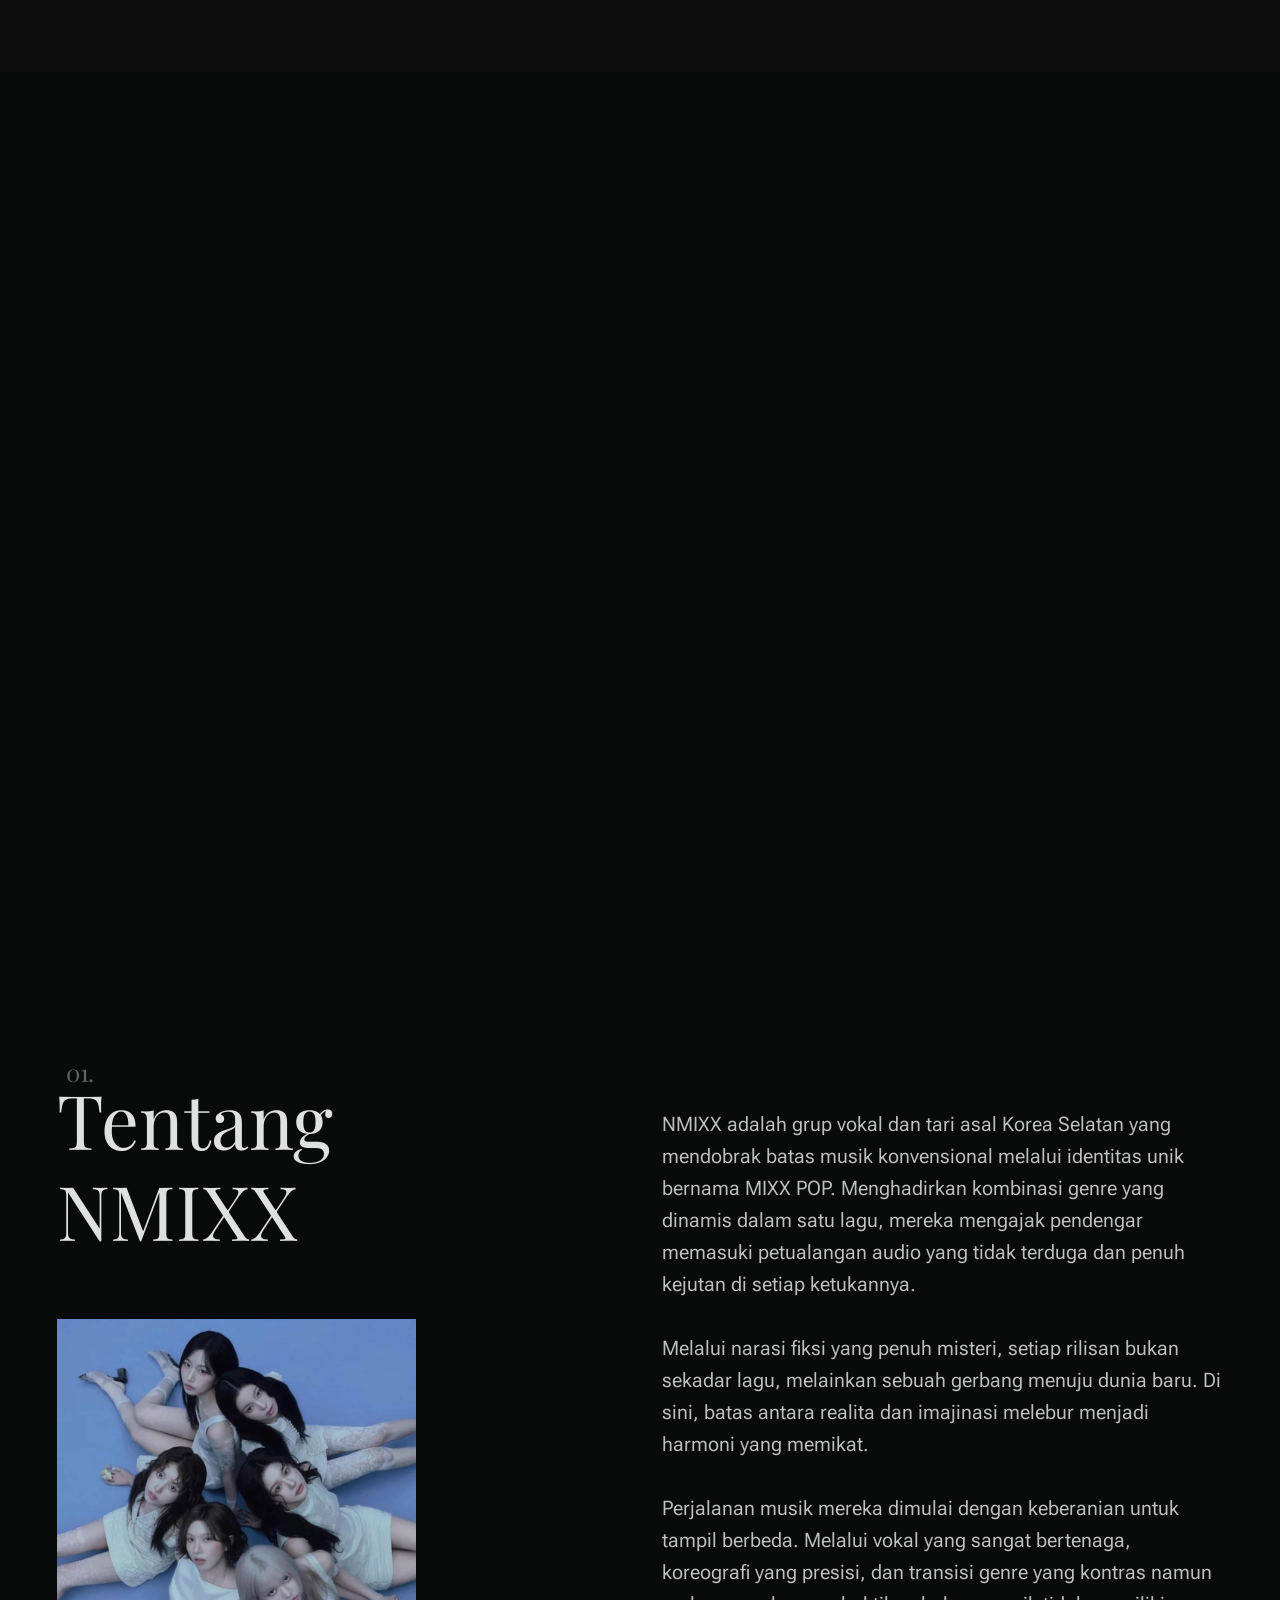
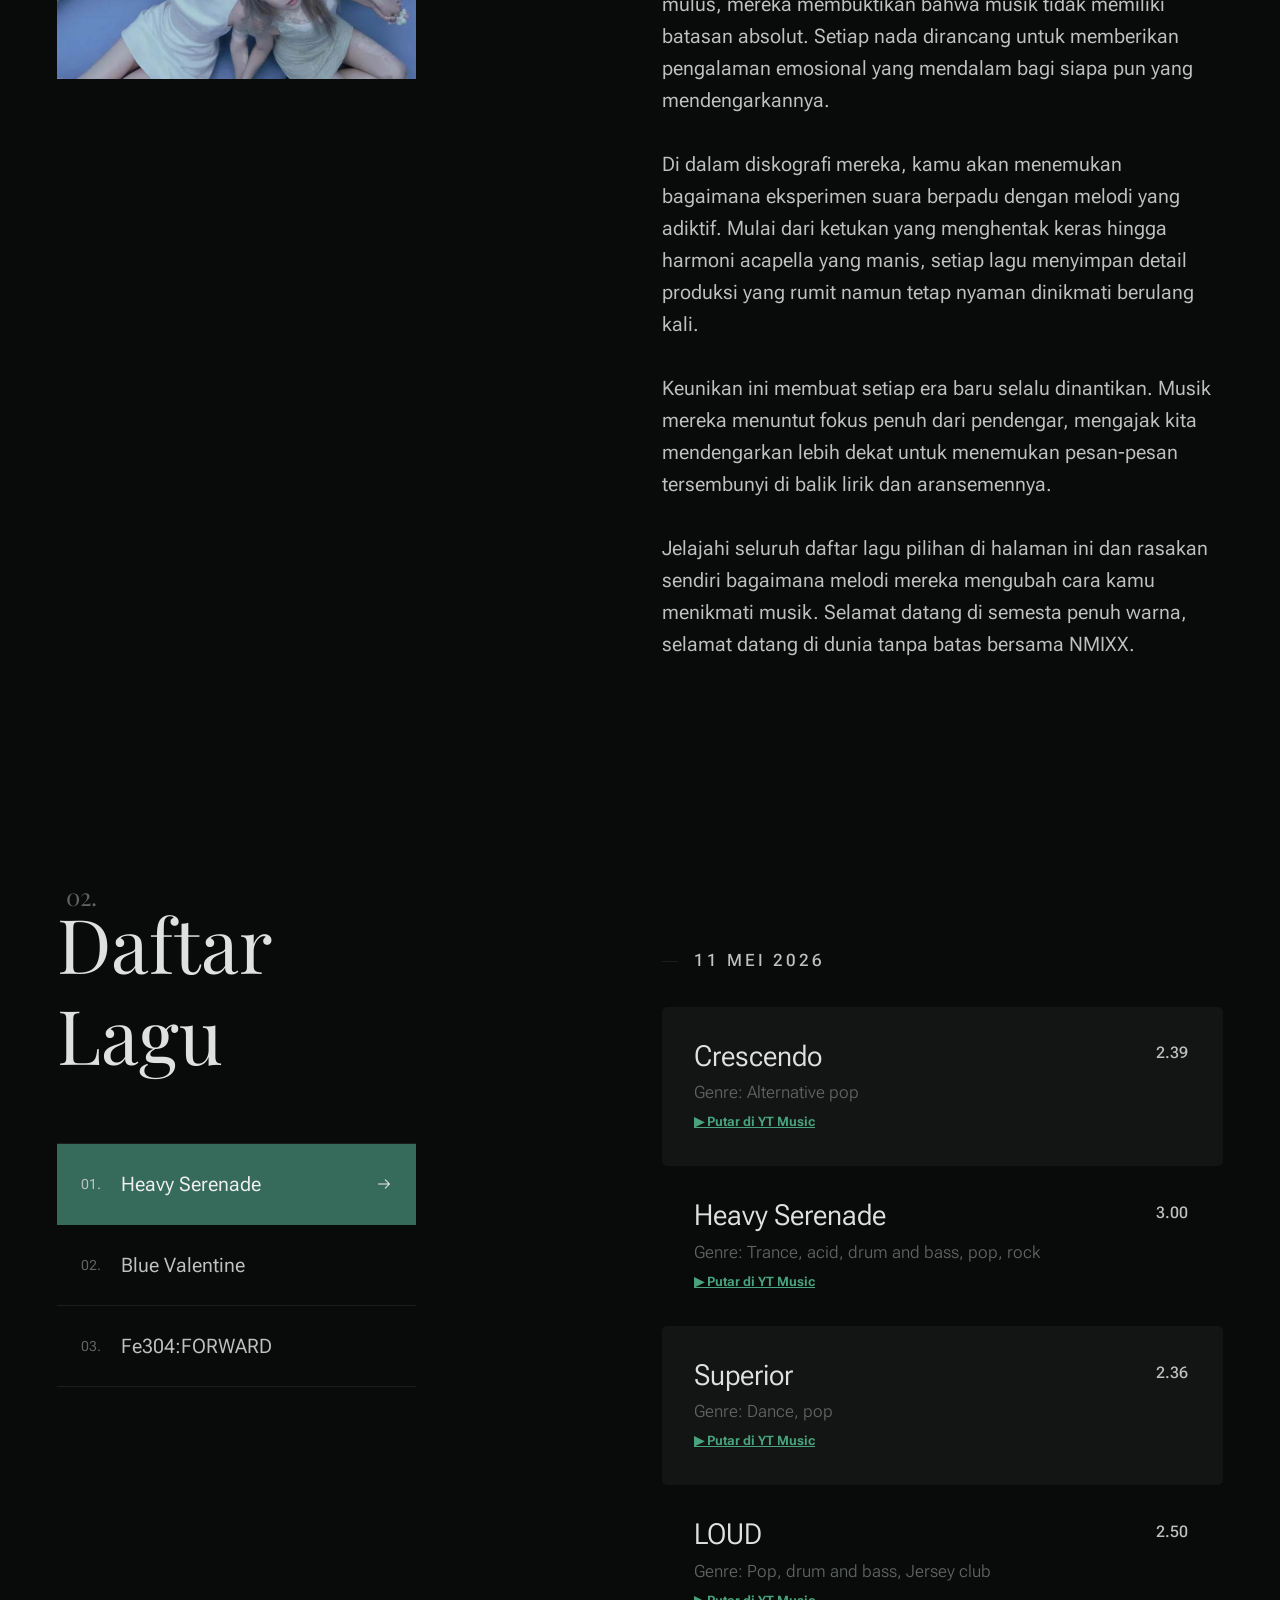
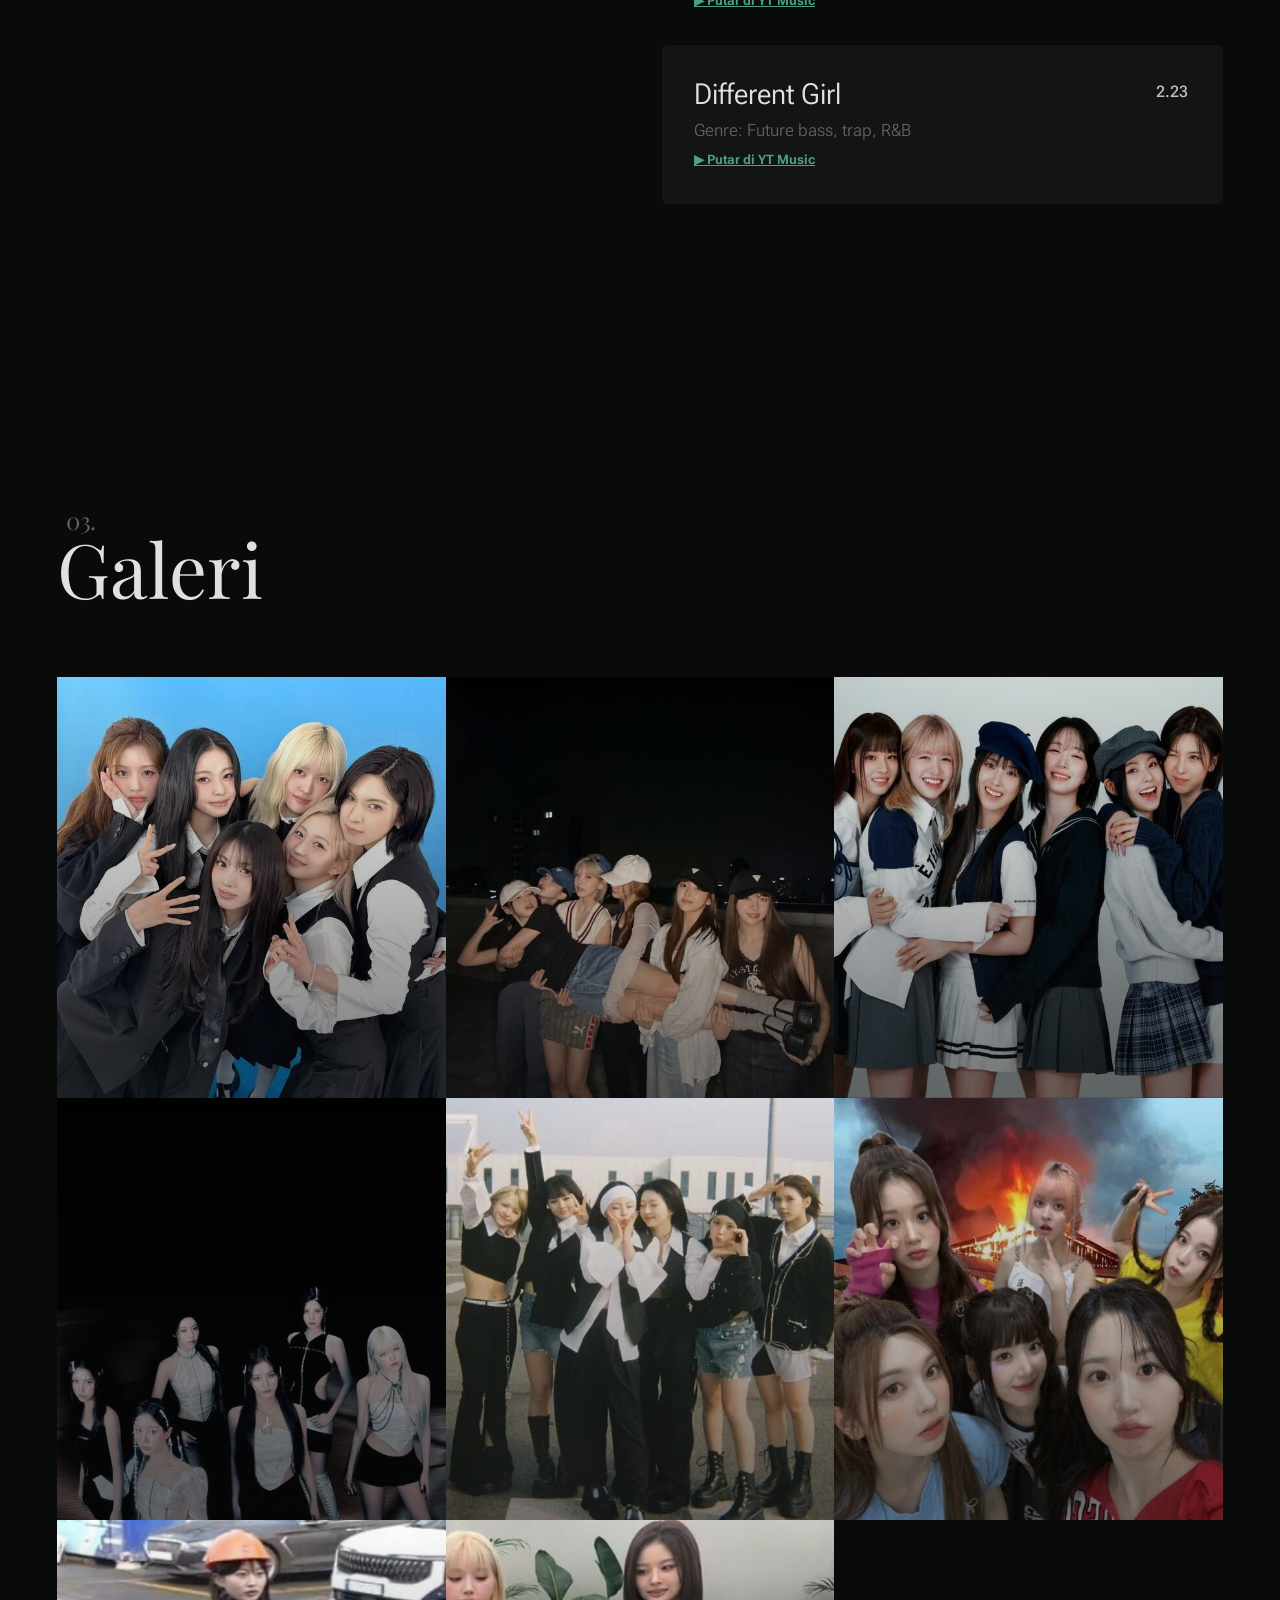
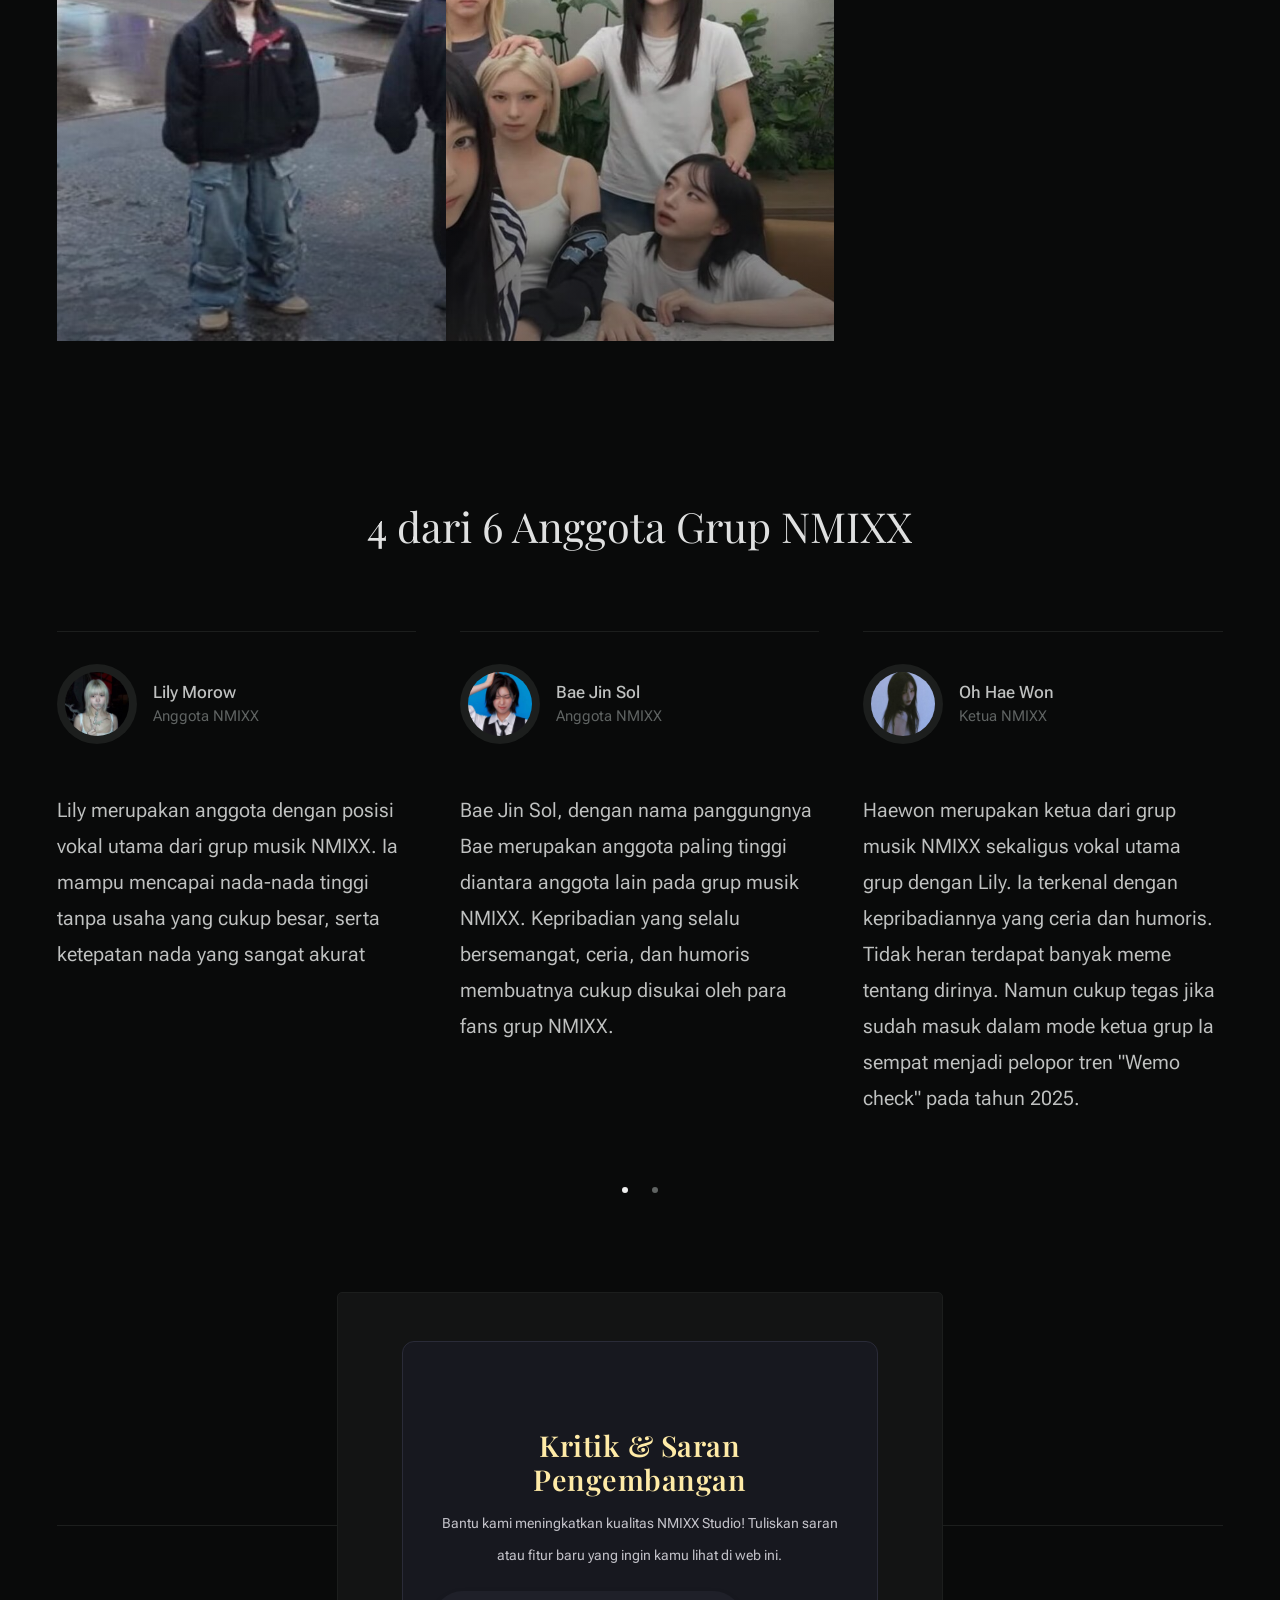
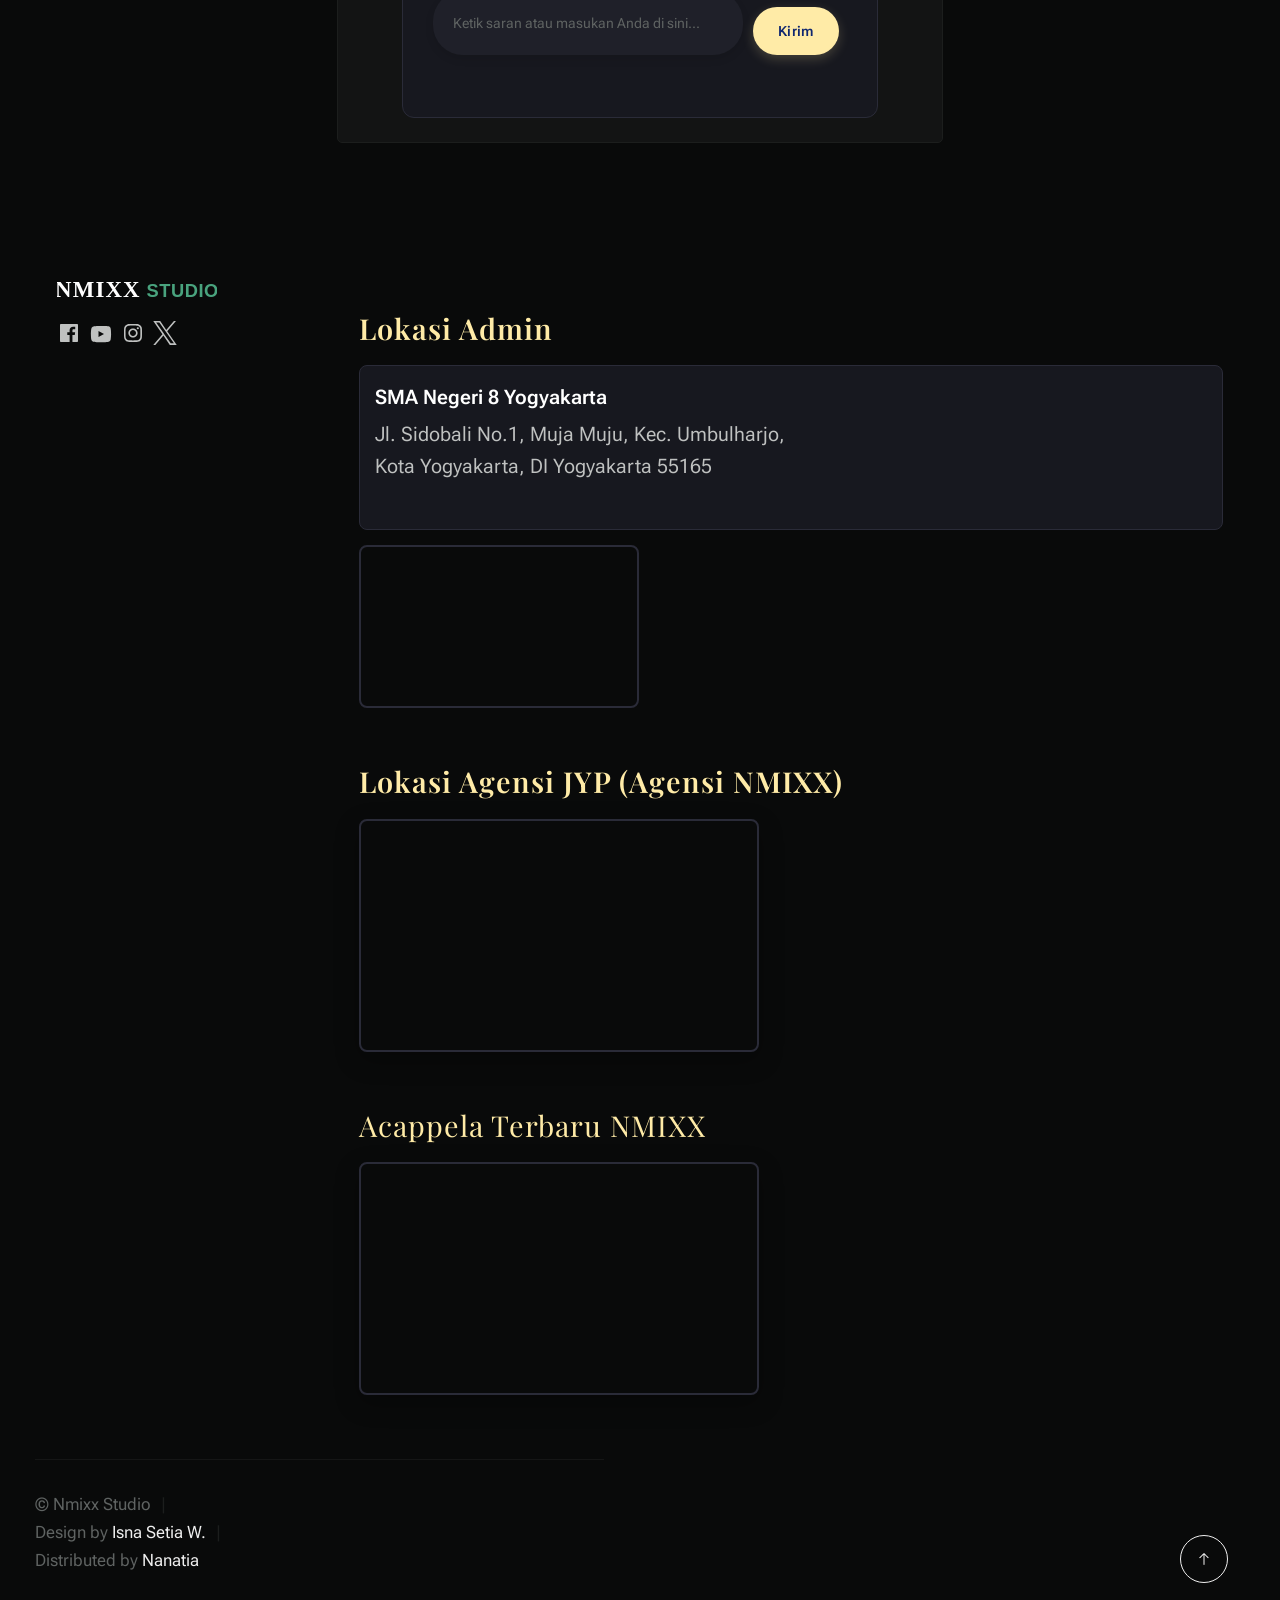
<file: index.html>
<!DOCTYPE html>
<html lang="en" class="no-js" >
<head>

    <!--- basic page needs
    ================================================== -->
    <meta charset="utf-8">
    <meta name="viewport" content="width=device-width, initial-scale=1">
    <title>NMIXX</title>

    <script>
        document.documentElement.classList.remove('no-js');
        document.documentElement.classList.add('js');
    </script>

    <!-- CSS
    ================================================== -->
    <link rel="stylesheet" href="css/vendor.css">
    <link rel="stylesheet" href="css/styles.css">

    <!-- favicons
    ================================================== -->
    <link rel="apple-touch-icon" sizes="180x180" href="apple-touch-icon.png">
    <link rel="icon" type="image/png" sizes="32x32" href="favicon-32x32.png">
    <link rel="icon" type="image/png" sizes="16x16" href="favicon-16x16.png">
    <link rel="manifest" href="site.webmanifest">

</head>


<body id="top">
    
    <!-- preloader
    ================================================== -->
    <div id="preloader">
        <div id="loader" class="dots-fade">
            <div></div>
            <div></div>
            <div></div>
        </div>
    </div>

    <!-- page wrap
    ================================================== -->
    <div id="page" class="s-pagewrap ss-home">


        <!-- # site header 
        ================================================== -->
        <style>
            header.s-header {
                position: fixed !important;
                top: 0 !important;
                left: 0 !important;
                width: 100% !important;
                z-index: 9999 !important;
                background-color: #0c0c0c !important;
            }
        </style>
        
        <header class="s-header">

            <div class="container s-header__content">
                
                <div class="s-header__block">
                    <div class="header-logo">
                        <a class="logo" href="index.html">
                            <img src="images/logo.svg" alt="Homepage">
                        </a>
                    </div>
                    <a class="header-menu-toggle" href="#0"><span>Menu</span></a>
                </div> <!-- end s-header__block -->
            
                <nav class="header-nav">    
                    <ul class="header-nav__links">
                        <li class="current"><a class="smoothscroll" href="#awal">Awal</a></li>
                        <li><a class="smoothscroll" href="#profil">Profil</a></li>
                        <li><a class="smoothscroll" href="#diskografi">Diskografi</a></li>
                        <li><a class="smoothscroll" href="#galeri">Galeri</a></li>
                    </ul> <!-- end header-nav__links -->  
                    
                    <div class="header-contact">
                        <span id="userInfo" style="color: #ffffff; font-weight: 500; margin-right: 15px;"></span>
                        
                        <div id="authArea" style="display: inline-block;">
                            <a href="javascript:goLogin()" class="header-contact__num btn">
                                <svg xmlns="http://www.w3.org/2000/svg" width="24" height="24" viewBox="0 0 24 24" fill="none" stroke="currentColor" stroke-width="2" stroke-linecap="round" stroke-linejoin="round">
                                    <rect x="3" y="11" width="18" height="11" rx="2" ry="2"></rect>
                                    <path d="M7 11V7a5 5 0 0 1 10 0v4"></path>
                                </svg>
                                <span>Login</span>
                            </a>
                        </div>
                    </div> <!-- end header-contact -->
                </nav> <!-- end header-nav -->         
            
            </div> <!-- end s-header__content -->

        </header> <!-- end s-header -->


        <!-- # intro
        ================================================== -->
        <section id="awal" class="container s-intro target-section">

            <div class="grid-block s-intro__content">

                <div class="intro-header">
                    <div class="intro-header__overline">Selamat datang di</div>
                    <h1 class="intro-header__big-type">
                        NMIXX <br>
                        Studio
                    </h1>
                </div> <!-- end intro-header -->

                <figure class="intro-pic-primary">
                    <img src="images/intro-pic-primary.jpg" 
                         srcset="images/intro-pic-primary.jpg 1x, 
                         images/intro-pic-primary@2x.jpg 2x" alt="">  
                </figure> <!-- end intro-pic-primary -->    
                    
                <div class="intro-block-content">

                    <figure class="intro-block-content__pic">
                        <img src="images/intro-pic-secondary.jpg" 
                             srcset="images/intro-pic-secondary.jpg 1x, 
                             images/intro-pic-secondary@2x.jpg 2x" alt=""> 
                    </figure> <!-- end intro-pic-secondary -->   

                    <div class="intro-block-content__text-wrap">
                        <p class="intro-block-content__text">
                            Hancurkan batasan dan temukan magnetisme baru. Selami eksperimen musik yang berani dan adiktif dari mahakarya terbaru NMIXX. 
                        </p>
                        
                        <ul class="intro-block-content__social">
                            <li><a href="https://www.facebook.com/NMIXXOfficial/">FB</a></li>
                            <li><a href="https://www.instagram.com/nmixx_official/?hl=en">IG</a></li>
                            <li><a href="https://www.youtube.com/@NMIXXOfficial">YT</a></li>
                            <li><a href="https://x.com/NMIXX_official">X</a></li>
                        </ul>
                    </div> <!-- end intro-block-content__social -->   

                </div> <!-- end intro-block-content -->

                  <div class="intro-scroll">
                    <a class="smoothscroll" href="#profil">                            
                        <span class="intro-scroll__circle-text"></span>
                        <span class="intro-scroll__text u-screen-reader-text">Gulir Ke Bawah </span>
                        <div class="intro-scroll__icon">
                            <svg clip-rule="evenodd" fill-rule="evenodd" stroke-linejoin="round" stroke-miterlimit="2" viewBox="0 0 24 24" xmlns="http://www.w3.org/2000/svg"><path d="m5.214 14.522s4.505 4.502 6.259 6.255c.146.147.338.22.53.22s.384-.073.53-.22c1.754-1.752 6.249-6.244 6.249-6.244.144-.144.216-.334.217-.523 0-.193-.074-.386-.221-.534-.293-.293-.766-.294-1.057-.004l-4.968 4.968v-14.692c0-.414-.336-.75-.75-.75s-.75.336-.75.75v14.692l-4.979-4.978c-.289-.289-.761-.287-1.054.006-.148.148-.222.341-.221.534 0 .189.071.377.215.52z" fill-rule="nonzero"/></svg>
                        </div>
                    </a>
                </div> <!-- end intro-scroll -->
            </div> <!-- grid-block -->            

        </section> <!-- end s-intro -->


        <!-- # about
        ================================================== -->
        <section id="profil" class="container s-about target-section">

            <div class="row s-about__content">

                <div class="column xl-4 lg-5 md-12 s-about__content-start">

                    <div class="section-header" data-num="01">
                        <h2 class="text-display-title">Tentang NMIXX</h2>
                    </div>  

                    <figure class="about-pic-primary">
                        <img src="images/about-pic-primary.jpg" 
                             srcset="images/about-pic-primary.jpg 1x, 
                             images/about-pic-primary@2x.jpg 2x" alt=""> 
                    </figure>

                </div> <!-- end s-about__content-start -->

                <div class="column xl-6 lg-6 md-12 s-about__content-end">                   
                    <p>
                    NMIXX adalah grup vokal dan tari asal Korea Selatan yang mendobrak batas musik konvensional melalui identitas unik bernama MIXX POP. Menghadirkan kombinasi genre yang dinamis dalam satu lagu, mereka mengajak pendengar memasuki petualangan audio yang tidak terduga dan penuh kejutan di setiap ketukannya.
                    </p>

                    <p>
                    Melalui narasi fiksi yang penuh misteri, setiap rilisan bukan sekadar lagu, melainkan sebuah gerbang menuju dunia baru. Di sini, batas antara realita dan imajinasi melebur menjadi harmoni yang memikat.
                    </p>

                    <p>
                    Perjalanan musik mereka dimulai dengan keberanian untuk tampil berbeda. Melalui vokal yang sangat bertenaga, koreografi yang presisi, dan transisi genre yang kontras namun mulus, mereka membuktikan bahwa musik tidak memiliki batasan absolut. Setiap nada dirancang untuk memberikan pengalaman emosional yang mendalam bagi siapa pun yang mendengarkannya.
                    </p>

                    <p>
                    Di dalam diskografi mereka, kamu akan menemukan bagaimana eksperimen suara berpadu dengan melodi yang adiktif. Mulai dari ketukan yang menghentak keras hingga harmoni acapella yang manis, setiap lagu menyimpan detail produksi yang rumit namun tetap nyaman dinikmati berulang kali.
                    </p>

                    <p>
                    Keunikan ini membuat setiap era baru selalu dinantikan. Musik mereka menuntut fokus penuh dari pendengar, mengajak kita mendengarkan lebih dekat untuk menemukan pesan-pesan tersembunyi di balik lirik dan aransemennya.
                    </p>

                    <p>
                    Jelajahi seluruh daftar lagu pilihan di halaman ini dan rasakan sendiri bagaimana melodi mereka mengubah cara kamu menikmati musik. Selamat datang di semesta penuh warna, selamat datang di dunia tanpa batas bersama NMIXX.
                    </p>

                </div> <!--end column -->
                
            </div> <!-- end s-about__content-end -->
            
        </section> <!-- end s-about -->   


        <!-- # menu
        ================================================== -->
        <section id="diskografi" class="container s-menu target-section">

            <div class="row s-menu__content">
                
                <div class="column xl-4 lg-5 md-12 s-menu__content-start">

                    <div class="section-header" data-num="02">
                        <h2 class="text-display-title">Daftar Lagu</h2>
                    </div>  

                    <nav class="tab-nav">
                        <ul class="tab-nav__list"> 
                            <li>
                                <a href="tab-signature-blends">
                                    <span>Heavy Serenade</span>
                                    <svg clip-rule="evenodd" fill-rule="evenodd" stroke-linejoin="round" stroke-miterlimit="2" viewBox="0 0 24 24" xmlns="http://www.w3.org/2000/svg"><path d="m14.523 18.787s4.501-4.505 6.255-6.26c.146-.146.219-.338.219-.53s-.073-.383-.219-.53c-1.753-1.754-6.255-6.258-6.255-6.258-.144-.145-.334-.217-.524-.217-.193 0-.385.074-.532.221-.293.292-.295.766-.004 1.056l4.978 4.978h-14.692c-.414 0-.75.336-.75.75s.336.75.75.75h14.692l-4.979 4.979c-.289.289-.286.762.006 1.054.148.148.341.222.533.222.19 0 .378-.072.522-.215z" fill-rule="nonzero"/></svg>
                                </a>
                            </li>
                            <li>
                                <a href="#tab-pastries">
                                    <span>Blue Valentine</span>
                                    <svg clip-rule="evenodd" fill-rule="evenodd" stroke-linejoin="round" stroke-miterlimit="2" viewBox="0 0 24 24" xmlns="http://www.w3.org/2000/svg"><path d="m14.523 18.787s4.501-4.505 6.255-6.26c.146-.146.219-.338.219-.53s-.073-.383-.219-.53c-1.753-1.754-6.255-6.258-6.255-6.258-.144-.145-.334-.217-.524-.217-.193 0-.385.074-.532.221-.293.292-.295.766-.004 1.056l4.978 4.978h-14.692c-.414 0-.75.336-.75.75s.336.75.75.75h14.692l-4.979 4.979c-.289.289-.286.762.006 1.054.148.148.341.222.533.222.19 0 .378-.072.522-.215z" fill-rule="nonzero"/></svg>
                                </a>
                            </li>
                            <li>
                                <a href="#tab-gourmet-treats">
                                    <span>Fe304:FORWARD</span>
                                    <svg clip-rule="evenodd" fill-rule="evenodd" stroke-linejoin="round" stroke-miterlimit="2" viewBox="0 0 24 24" xmlns="http://www.w3.org/2000/svg"><path d="m14.523 18.787s4.501-4.505 6.255-6.26c.146-.146.219-.338.219-.53s-.073-.383-.219-.53c-1.753-1.754-6.255-6.258-6.255-6.258-.144-.145-.334-.217-.524-.217-.193 0-.385.074-.532.221-.293.292-.295.766-.004 1.056l4.978 4.978h-14.692c-.414 0-.75.336-.75.75s.336.75.75.75h14.692l-4.979 4.979c-.289.289-.286.762.006 1.054.148.148.341.222.533.222.19 0 .378-.072.522-.215z" fill-rule="nonzero"/></svg>
                                </a>
                            </li>
                        </ul>
                    </nav> <!-- end tab-nav -->

                </div> <!-- end s-menu__content-start -->

                <div class="column xl-6 lg-6 md-12 s-menu__content-end">

                    <div class="tab-content menu-block">

                        <div id="tab-signature-blends" class="menu-block__group tab-content__item">

                            <h6 class="menu-block__cat-name">
                                11 Mei 2026
                            </h6>

                            <ul class="menu-list">
                                <li class="menu-list__item">
                                    <div class="menu-list__item-desc">                                            
                                        <h4>Crescendo</h4>
                                            <p>
                                                Genre: Alternative pop <br>
                                                <!-- Taruh link-nya terpisah sebagai tombol teks di bawah sini -->
                                                <a href="https://music.youtube.com/watch?v=R-bpAPosQuI&amp;si=vq95aMj0w-VDktX7" target="_blank" style="color: #49a37e; text-decoration: underline; font-weight: bold; font-size: 13px; display: inline-block; margin-top: 5px;">
                                                ▶ Putar di YT Music
                                                </a>
                                            </p>
                                        </div>
                                    <div class="menu-list__item-price">
                                        <span>2.39</span>
                                    </div>
                                </li>
                                <li class="menu-list__item">
                                    <div class="menu-list__item-desc">                                            
                                        <h4>Heavy Serenade</h4>
                                        <p>
                                            Genre: Trance, acid, drum and bass, pop, rock <br>
                                            <!-- Taruh link-nya terpisah sebagai tombol teks di bawah sini -->
                                            <a href="https://music.youtube.com/watch?v=6Ycn9qZK09I&amp;si=SWILxohb6d0Cm142" target="_blank" style="color: #49a37e; text-decoration: underline; font-weight: bold; font-size: 13px; display: inline-block; margin-top: 5px;">
                                            ▶ Putar di YT Music
                                            </a>
                                        </p>
                                    </div>
                                    <div class="menu-list__item-price">
                                        <span>3.00</span>
                                    </div>
                                </li>
                                <li class="menu-list__item">
                                    <div class="menu-list__item-desc">                                            
                                        <h4>Superior</h4>
                                        <p>
                                            Genre: Dance, pop <br>
                                            <!-- Taruh link-nya terpisah sebagai tombol teks di bawah sini -->
                                            <a href="https://music.youtube.com/watch?v=HvbggieqqUk&amp;si=xQ7gVZUX-1wDWsQi" target="_blank" style="color: #49a37e; text-decoration: underline; font-weight: bold; font-size: 13px; display: inline-block; margin-top: 5px;">
                                            ▶ Putar di YT Music
                                            </a>
                                        </p>
                                    </div>
                                    <div class="menu-list__item-price">
                                        <span>2.36</span>
                                    </div>
                                </li>
                                <li class="menu-list__item">
                                    <div class="menu-list__item-desc">                                            
                                        <h4>LOUD</h4>
                                        <p>
                                            Genre: Pop, drum and bass, Jersey club <br>
                                            <!-- Taruh link-nya terpisah sebagai tombol teks di bawah sini -->
                                            <a href="https://music.youtube.com/watch?v=e7t8JzqVXcs&amp;si=55dnCujRQ5t_e7Lt" target="_blank" style="color: #49a37e; text-decoration: underline; font-weight: bold; font-size: 13px; display: inline-block; margin-top: 5px;">
                                            ▶ Putar di YT Music
                                            </a>
                                        </p>
                                    </div>
                                    <div class="menu-list__item-price">
                                        <span>2.50</span>
                                    </div>
                                </li>
                                <li class="menu-list__item">
                                    <div class="menu-list__item-desc">                                            
                                        <h4>Different Girl</h4>
                                        <p>
                                             Genre: Future bass, trap, R&B <br>
                                            <!-- Taruh link-nya terpisah sebagai tombol teks di bawah sini -->
                                            <a href="https://music.youtube.com/watch?v=zhvnMYsdY3s&amp;si=BhumC7klfYcl0tgy" target="_blank" style="color: #49a37e; text-decoration: underline; font-weight: bold; font-size: 13px; display: inline-block; margin-top: 5px;">
                                            ▶ Putar di YT Music
                                            </a>
                                        </p>
                                    </div>
                                    <div class="menu-list__item-price">
                                        <span>2.23</span>
                                    </div>
                                </li>
                            </ul> <!-- end menu-list -->

                        </div> <!-- end tab-content__item -->


                        <div id="tab-pastries" class="menu-block__group tab-content__item">

                            <h6 class="menu-block__cat-name">
                                13 Oktober 2025
                            </h6>

                            <ul class="menu-list">
                                <li class="menu-list__item">
                                    <div class="menu-list__item-desc">                                            
                                        <h4>Blue valentine</h4>
                                        <p>
                                            Genre: Pop, synth, boom bap <br>
                                            <!-- Taruh link-nya terpisah sebagai tombol teks di bawah sini -->
                                            <a href="https://music.youtube.com/watch?v=EmeW6li6bbo&amp;si=K6Ke3nnlwF4vfEgc" target="_blank" style="color: #49a37e; text-decoration: underline; font-weight: bold; font-size: 13px; display: inline-block; margin-top: 5px;">
                                            ▶ Putar di YT Music
                                            </a>
                                        </p>
                                    </div>
                                    <div class="menu-list__item-price">
                                        <span>3.06</span>
                                    </div>
                                </li>
                                <li class="menu-list__item">
                                    <div class="menu-list__item-desc">                                            
                                        <h4>SPINNIN' ON IT</h4>
                                        <p>
                                            Genre: Pop, synth, boom bap <br>
                                            <!-- Taruh link-nya terpisah sebagai tombol teks di bawah sini -->
                                            <a href="https://music.youtube.com/watch?v=RblIsNFR1j4&amp;si=a4Y3SdR_L1Hoqlet" target="_blank" style="color: #49a37e; text-decoration: underline; font-weight: bold; font-size: 13px; display: inline-block; margin-top: 5px;">
                                            ▶ Putar di YT Music
                                            </a>
                                        </p>
                                    </div>
                                    <div class="menu-list__item-price">
                                        <span>3.16</span>
                                    </div>
                                </li>
                                <li class="menu-list__item">
                                    <div class="menu-list__item-desc">                                            
                                        <h4>Phoenix</h4>
                                        <p>
                                            Genre: Pop, São Paulo <br>
                                            <!-- Taruh link-nya terpisah sebagai tombol teks di bawah sini -->
                                            <a href="https://music.youtube.com/watch?v=-2rDU3uTLOo&amp;si=K8MBtYd7xzRvkpql" target="_blank" style="color: #49a37e; text-decoration: underline; font-weight: bold; font-size: 13px; display: inline-block; margin-top: 5px;">
                                            ▶ Putar di YT Music
                                            </a>
                                        </p>
                                    </div>
                                    <div class="menu-list__item-price">
                                        <span>2.44</span>
                                    </div>
                                </li>
                                <li class="menu-list__item">
                                    <div class="menu-list__item-desc">                                            
                                        <h4>Reality Hurt</h4>
                                        <p>
                                            Genre: Futuristic modern pop, EDM, jersey club <br>
                                            <!-- Taruh link-nya terpisah sebagai tombol teks di bawah sini -->
                                            <a href="https://music.youtube.com/watch?v=y4LlcShv9xs&amp;si=s4qyulCbgGQI1xdN" target="_blank" style="color: #49a37e; text-decoration: underline; font-weight: bold; font-size: 13px; display: inline-block; margin-top: 5px;">
                                            ▶ Putar di YT Music
                                            </a>
                                        </p>
                                    </div>
                                    <div class="menu-list__item-price">
                                        <span>2.35</span>
                                    </div>
                                </li>
                                <li class="menu-list__item">
                                    <div class="menu-list__item-desc">                                            
                                        <h4>ADORE U</h4>
                                        <p>
                                            Genre: Pop rock, hyper-pop, hip-hop <br>
                                            <!-- Taruh link-nya terpisah sebagai tombol teks di bawah sini -->
                                            <a href="https://music.youtube.com/watch?v=gUSdNGgO7wE&amp;si=vacGsVBKMo1xQ26Q" target="_blank" style="color: #49a37e; text-decoration: underline; font-weight: bold; font-size: 13px; display: inline-block; margin-top: 5px;">
                                            ▶ Putar di YT Music
                                            </a>
                                        </p>
                                    </div>
                                    <div class="menu-list__item-price">
                                        <span>2.30</span>
                                    </div>
                                </li>
                            </ul> <!-- end menu-list -->

                        </div> <!-- end tab-content__item -->


                        <div id="tab-gourmet-treats" class="menu-block__group tab-content__item">

                            <h6 class="menu-block__cat-name">
                                17 maret 2025
                            </h6>

                            <ul class="menu-list">
                                <li class="menu-list__item">
                                    <div class="menu-list__item-desc">                                            
                                        <h4>High Horse</h4>
                                        <p>
                                            Genre: hip-hop, jazz, pop <br>
                                            <!-- Taruh link-nya terpisah sebagai tombol teks di bawah sini -->
                                            <a href="https://music.youtube.com/watch?v=vY4lGJJ2ZzI&amp;si=30LUUX4KTuQHq7dm" target="_blank" style="color: #49a37e; text-decoration: underline; font-weight: bold; font-size: 13px; display: inline-block; margin-top: 5px;">
                                            ▶ Putar di YT Music
                                            </a>
                                        </p>
                                    </div>
                                    <div class="menu-list__item-price">
                                        <span>3.24</span>
                                    </div>
                                </li>
                                <li class="menu-list__item">
                                    <div class="menu-list__item-desc">                                            
                                        <h4>KNOW ABOUT ME</h4>
                                        <p>
                                            Genre: MIXXPOP, hip-hop, trap, breakbeat, pop <br>
                                            <!-- Taruh link-nya terpisah sebagai tombol teks di bawah sini -->
                                            <a href="https://music.youtube.com/watch?v=aFrQIJ5cbRc&amp;si=LH4Im6ofq8EdbYWn" target="_blank" style="color: #49a37e; text-decoration: underline; font-weight: bold; font-size: 13px; display: inline-block; margin-top: 5px;">
                                            ▶ Putar di YT Music
                                            </a>
                                        </p>
                                    </div>
                                    <div class="menu-list__item-price">
                                        <span>2.46</span>
                                    </div>
                                </li>
                                <li class="menu-list__item">
                                    <div class="menu-list__item-desc">                                            
                                        <h4>Slingshot (<★)</h4>
                                        <p>
                                            Genre: 90s rave house, ratchet <br>
                                            <!-- Taruh link-nya terpisah sebagai tombol teks di bawah sini -->
                                            <a href="https://music.youtube.com/watch?v=m-ds3t1QkKc&amp;si=ssnD2fPi7Vk-Ceix" target="_blank" style="color: #49a37e; text-decoration: underline; font-weight: bold; font-size: 13px; display: inline-block; margin-top: 5px;">
                                            ▶ Putar di YT Music
                                            </a>
                                        </p>
                                    </div>
                                    <div class="menu-list__item-price">
                                        <span>2.23</span>
                                    </div>
                                </li>
                                <li class="menu-list__item">
                                    <div class="menu-list__item-desc">                                            
                                        <h4>Papillon</h4>
                                        <p>
                                            Genre: hip-hop, experimental pop <br>
                                            <!-- Taruh link-nya terpisah sebagai tombol teks di bawah sini -->
                                            <a href="https://music.youtube.com/watch?v=qQhEwaHszKo&amp;si=gQJJioLuMrKDf3bR" target="_blank" style="color: #49a37e; text-decoration: underline; font-weight: bold; font-size: 13px; display: inline-block; margin-top: 5px;">
                                            ▶ Putar di YT Music
                                            </a>
                                        </p>
                                    </div>
                                    <div class="menu-list__item-price">
                                        <span>2.39</span>
                                    </div>
                                </li>
                                <li class="menu-list__item">
                                    <div class="menu-list__item-desc">                                            
                                        <h4>Ocean</h4>
                                        <p>
                                            Genre: indie pop, ballad, dreamy pop <br>
                                            <!-- Taruh link-nya terpisah sebagai tombol teks di bawah sini -->
                                            <a href="https://music.youtube.com/watch?v=JLUqbQJswyA&amp;si=fMYdbCYpoG8WPjgC" target="_blank" style="color: #49a37e; text-decoration: underline; font-weight: bold; font-size: 13px; display: inline-block; margin-top: 5px;">
                                            ▶ Putar di YT Music
                                            </a>
                                        </p>
                                    </div>
                                    <div class="menu-list__item-price">
                                        <span>2.51</span>
                                    </div>
                                </li>
                            </ul> <!-- end menu-list -->
                            
                        </div> <!-- end tab-content__item -->

                    </div> <!-- menu-block -->

                </div> <!-- end s-menu__content-end -->

            </div> <!-- end s-menu__content -->

        </section> <!-- end s-menu -->  


        <!-- # gallery
        ================================================== -->
        <section id="galeri" class="container s-gallery target-section">

            <div class="row s-gallery__header">
                <div class="column xl-12 section-header-wrap">
                    <div class="section-header" data-num="03">
                        <h2 class="text-display-title">Galeri</h2>
                    </div>               
                </div> <!-- end section-header-wrap -->   
            </div> <!-- end s-gallery__header -->   

            <div class="gallery-items grid-cols grid-cols--wrap">

                <div class="gallery-items__item grid-cols__column">
                    <a href="images/gallery/large/l-gallery-01.jpg" class="gallery-items__item-thumb glightbox">
                        <img src="images/gallery/gallery-01.jpg" 
                            srcset="images/gallery/gallery-01.jpg 1x, 
                                    images/gallery/gallery-01@2x.jpg 2x" alt="">                                
                    </a>
                </div> <!-- end gallery-items__item-->
    
                <div class="gallery-items__item grid-cols__column">
                    <a href="images/gallery/large/l-gallery-02.jpg" class="gallery-items__item-thumb glightbox">
                        <img src="images/gallery/gallery-02.jpg" 
                            srcset="images/gallery/gallery-02.jpg 1x, 
                                    images/gallery/gallery-02@2x.jpg 2x" alt="">
                    </a>
                </div> <!-- end gallery-items__item -->
    
                <div class="gallery-items__item grid-cols__column">
                    <a href="images/gallery/large/l-gallery-03.jpg" class="gallery-items__item-thumb glightbox">
                        <img src="images/gallery/gallery-03.jpg" 
                            srcset="images/gallery/gallery-03.jpg 1x, 
                                    images/gallery/gallery-03@2x.jpg 2x" alt="">
                    </a>
                </div> <!-- end gallery-items__item -->
    
                <div class="gallery-items__item grid-cols__column">
                    <a href="images/gallery/large/l-gallery-04.jpg" class="gallery-items__item-thumb glightbox">
                        <img src="images/gallery/gallery-04.jpg" 
                            srcset="images/gallery/gallery-04.jpg 1x, 
                                    images/gallery/gallery-04@2x.jpg 2x" alt="">
                    </a>
                </div> <!-- end gallery-items__item -->
    
                <div class="gallery-items__item grid-cols__column">
                    <a href="images/gallery/large/l-gallery-05.jpg" class="gallery-items__item-thumb glightbox">
                        <img src="images/gallery/gallery-05.jpg" 
                            srcset="images/gallery/gallery-05.jpg 1x, 
                                    images/gallery/gallery-05@2x.jpg 2x" alt="">
                    </a>
                </div> <!-- end gallery-items__item -->
    
                <div class="gallery-items__item grid-cols__column">
                    <a href="images/gallery/large/l-gallery-06.jpg" class="gallery-items__item-thumb glightbox">
                        <img src="images/gallery/gallery-06.jpg" 
                            srcset="images/gallery/gallery-06.jpg 1x, 
                                    images/gallery/gallery-06@2x.jpg 2x" alt="">
                    </a>
                </div> <!-- end gallery-items__item -->
    
                <div class="gallery-items__item grid-cols__column">
                    <a href="images/gallery/large/l-gallery-07.jpg" class="gallery-items__item-thumb glightbox">
                        <img src="images/gallery/gallery-07.jpg" 
                            srcset="images/gallery/gallery-07.jpg 1x, 
                                    images/gallery/gallery-07@2x.jpg 2x" alt="">
                    </a>
                </div> <!-- end gallery-items__item -->
    
                <div class="gallery-items__item grid-cols__column">
                    <a href="images/gallery/large/l-gallery-08.jpg" class="gallery-items__item-thumb glightbox">
                        <img src="images/gallery/gallery-08.jpg" 
                            srcset="images/gallery/gallery-08.jpg 1x, 
                                    images/gallery/gallery-08@2x.jpg 2x" alt="">
                    </a>
                </div> <!-- end gallery-items__item -->
                
            </div> <!-- end grid-list-items -->

        </section> <!-- end s-gallery -->  


        <!-- # testimonials
        ================================================== -->
        <section id="testimonials" class="container s-testimonials">

            <div class="row s-testimonials__content">
                <div class="column xl-12">

                    <h3 class="testimonials-title u-text-center"> 4 dari 6 Anggota Grup NMIXX</h3>
    
                    <div class="swiper-container testimonials-slider">    
                        <div class="swiper-wrapper">

                            <div class="testimonials-slider__slide swiper-slide">
                                <div class="testimonials-slider__author">
                                    <img src="images/avatars/user-02.jpg" alt="Author image" class="testimonials-slider__avatar">
                                    <cite class="testimonials-slider__cite">
                                        Lily Morow
                                        <span>Anggota NMIXX</span>
                                    </cite>
                                </div>
                                <p>
                               Lily merupakan anggota dengan posisi vokal utama dari grup musik NMIXX. Ia mampu mencapai nada-nada tinggi tanpa usaha yang cukup besar, serta ketepatan nada yang sangat akurat
                                </p>
                            </div> <!-- end testimonials-slider__slide -->
            
                            <div class="testimonials-slider__slide swiper-slide">
                                <div class="testimonials-slider__author">
                                    <img src="images/avatars/user-03.jpg" alt="Author image" class="testimonials-slider__avatar">
                                    <cite class="testimonials-slider__cite">
                                        Bae Jin Sol
                                        <span>Anggota NMIXX</span>
                                    </cite>
                                </div>
                                <p>
                                Bae Jin Sol, dengan nama panggungnya Bae merupakan anggota paling tinggi diantara anggota lain pada grup musik NMIXX. Kepribadian yang selalu bersemangat, ceria, dan humoris membuatnya cukup disukai oleh para fans grup NMIXX.
                                </p>
                            </div> <!-- end testimonials-slider__slide -->
            
                            <div class="testimonials-slider__slide swiper-slide">
                                <div class="testimonials-slider__author">
                                    <img src="images/avatars/user-01.jpg" alt="Author image" class="testimonials-slider__avatar">
                                    <cite class="testimonials-slider__cite">
                                        Oh Hae Won
                                        <span>Ketua NMIXX</span>
                                    </cite>
                                </div>
                                <p>
                                Haewon merupakan ketua dari grup musik NMIXX sekaligus vokal utama grup dengan Lily. Ia terkenal dengan kepribadiannya yang ceria dan humoris. Tidak heran terdapat banyak meme tentang dirinya. Namun cukup tegas jika sudah masuk dalam mode ketua grup Ia sempat menjadi pelopor tren "Wemo check" pada tahun 2025. 
                                </p>
                            </div> <!-- end testimonials-slider__slide -->
    
                            <div class="testimonials-slider__slide swiper-slide">
                                <div class="testimonials-slider__author">
                                    <img src="images/avatars/user-06.jpg" alt="Author image" class="testimonials-slider__avatar">
                                    <cite class="testimonials-slider__cite">
                                        Kim Kyujin
                                        <span>Anggota NMIXX</span>
                                    </cite>
                                </div>
                                <p>
                               Kim Kyujin atau yang biasa dipanggil Kyujin merupakan anggota dalam grup musik NMIIXX. Ia cukup disayang oleh kelima anggota grup NMIXX. Di korea anggota grup musik yang paling muda disebut dengan "maknae". Walau ia merupakan anggota paling muda, namun bakatnya sangat luar biasa. 
                                </p>
                            </div> <!-- end testimonials-slider__slide -->
        
                        </div> <!-- end swiper-wrapper -->
    
                        <div class="swiper-pagination"></div>
    
                    </div> <!-- end testimonials-slider -->
    
                </div> <!-- end column -->
            </div> <!-- end s-testimonials__content -->

        </section> <!-- end s-testimonials --> 

        
        <!-- # footer 
        ================================================== -->
        <footer id="footer" class="container s-footer">  
            
            <div class="row s-footer__top row-x-center">
                <div class="column xl-6 lg-8 md-10 footer-block footer-newsletter">
                    
                <div class="subscribe-form" style="background-color: #17181f; padding: 30px; border-radius: 12px; text-align: center; border: 1px solid #2a2b38; max-width: 600px; margin: 0 auto;">
                    <!-- Judul Box Saran -->
                    <h4 style="color: #ffeba7; font-weight: 600; margin-bottom: 10px; letter-spacing: 0.5px;">Kritik & Saran Pengembangan</h4>
                    <p style="color: #c4c3ca; font-size: 14px; margin-bottom: 20px;">
                        Bantu kami meningkatkan kualitas NMIXX Studio! Tuliskan saran atau fitur baru yang ingin kamu lihat di web ini.
                    </p>
                    <!-- Form Input Pengiriman Saran -->
                    <form onsubmit="alert('Terima kasih atas saran Anda! Kritik dan saran berhasil dikirim.'); this.reset(); return false;" style="display: flex; gap: 10px; justify-content: center; align-items: center; max-width: 500px; margin: 0 auto;">
                        <input 
                            type="text" 
                            placeholder="Ketik saran atau masukan Anda di sini..." 
                            required 
                            style="flex: 1; padding: 12px 20px; border-radius: 30px; border: none; background-color: #1f2029; color: #c4c3ca; font-size: 14px; outline: none; box-shadow: 0 4px 8px rgba(0,0,0,0.1);"
                        >
                        <button 
                            type="submit" 
                            style="background-color: #ffeba7; color: #102770; font-weight: 600; padding: 12px 25px; border-radius: 30px; border: none; cursor: pointer; font-size: 14px; transition: all 0.2s ease-in-out; box-shadow: 0 4px 12px rgba(255,235,167,0.2);"
                            onmouseover="this.style.backgroundColor='#102770'; this.style.color='#ffeba7';" 
                            onmouseout="this.style.backgroundColor='#ffeba7'; this.style.color='#102770';"
                        >
                            Kirim
                        </button>
                    </form>
                </div> <!-- end subscribe-form -->

                </div> <!-- end footer-newsletter -->
            </div> <!-- end s-footer__top -->         

            <div class="row s-footer__main">             
                <div class="column xl-3 lg-12 footer-block s-footer__main-start">     

                    <div class="s-footer__logo">
                        <a class="logo" href="index.html">
                            <img src="images/logo.svg" alt="Homepage">
                        </a>
                    </div>  

                    <ul class="s-footer__social social-list">
                        <li>
                            <a href="https://www.facebook.com/NMIXXOfficial/">
                                <svg xmlns="http://www.w3.org/2000/svg" width="24" height="24" viewBox="0 0 24 24" style="fill:rgba(0, 0, 0, 1);transform:;-ms-filter:"><path d="M20,3H4C3.447,3,3,3.448,3,4v16c0,0.552,0.447,1,1,1h8.615v-6.96h-2.338v-2.725h2.338v-2c0-2.325,1.42-3.592,3.5-3.592 c0.699-0.002,1.399,0.034,2.095,0.107v2.42h-1.435c-1.128,0-1.348,0.538-1.348,1.325v1.735h2.697l-0.35,2.725h-2.348V21H20 c0.553,0,1-0.448,1-1V4C21,3.448,20.553,3,20,3z"></path></svg>
                                <span class="u-screen-reader-text">Facebook</span>
                            </a>
                        </li>
                        <li>
                            <a href="https://youtube.com/@nmixxofficial?si=kYlS-_BASuIyQJXq">
                                <svg xmlns="http://www.w3.org/2000/svg" width="24" height="24" viewBox="0 0 48 48" fill="currentColor">
  <path d="M43.2,14.6c-0.5-2-2.1-3.6-4.1-4.1C35.4,10,24,10,24,10s-11.4,0-15.1,1c-2,0.5-3.6,2.1-4.1,4.1C3.8,18.3,3.8,26,3.8,26s0,7.7,1,11.4c0.5,2,2.1,3.6,4.1,4.1c3.7,1,15.1,1,15.1,1s11.4,0,15.1-1c2-0.5,3.6-2.1,4.1-4.1c1-3.7,1-11.4,1-11.4S44.2,18.3,43.2,14.6z M19,32V20l11,6L19,32z"/>
</svg>
                                <span class="u-screen-reader-text">Youtube</span>
                            </a>
                        </li>
                        <li>
                            <a href="https://www.instagram.com/nmixx_official/?hl=en">
                                <svg xmlns="http://www.w3.org/2000/svg" width="24" height="24" viewBox="0 0 24 24" style="fill:rgba(0, 0, 0, 1);transform:;-ms-filter:"><path d="M11.999,7.377c-2.554,0-4.623,2.07-4.623,4.623c0,2.554,2.069,4.624,4.623,4.624c2.552,0,4.623-2.07,4.623-4.624 C16.622,9.447,14.551,7.377,11.999,7.377L11.999,7.377z M11.999,15.004c-1.659,0-3.004-1.345-3.004-3.003 c0-1.659,1.345-3.003,3.004-3.003s3.002,1.344,3.002,3.003C15.001,13.659,13.658,15.004,11.999,15.004L11.999,15.004z"></path><circle cx="16.806" cy="7.207" r="1.078"></circle><path d="M20.533,6.111c-0.469-1.209-1.424-2.165-2.633-2.632c-0.699-0.263-1.438-0.404-2.186-0.42 c-0.963-0.042-1.268-0.054-3.71-0.054s-2.755,0-3.71,0.054C7.548,3.074,6.809,3.215,6.11,3.479C4.9,3.946,3.945,4.902,3.477,6.111 c-0.263,0.7-0.404,1.438-0.419,2.186c-0.043,0.962-0.056,1.267-0.056,3.71c0,2.442,0,2.753,0.056,3.71 c0.015,0.748,0.156,1.486,0.419,2.187c0.469,1.208,1.424,2.164,2.634,2.632c0.696,0.272,1.435,0.426,2.185,0.45 c0.963,0.042,1.268,0.055,3.71,0.055s2.755,0,3.71-0.055c0.747-0.015,1.486-0.157,2.186-0.419c1.209-0.469,2.164-1.424,2.633-2.633 c0.263-0.7,0.404-1.438,0.419-2.186c0.043-0.962,0.056-1.267,0.056-3.71s0-2.753-0.056-3.71C20.941,7.57,20.801,6.819,20.533,6.111z M19.315,15.643c-0.007,0.576-0.111,1.147-0.311,1.688c-0.305,0.787-0.926,1.409-1.712,1.711c-0.535,0.199-1.099,0.303-1.67,0.311 c-0.95,0.044-1.218,0.055-3.654,0.055c-2.438,0-2.687,0-3.655-0.055c-0.569-0.007-1.135-0.112-1.669-0.311 c-0.789-0.301-1.414-0.923-1.719-1.711c-0.196-0.534-0.302-1.099-0.311-1.669c-0.043-0.95-0.053-1.218-0.053-3.654 c0-2.437,0-2.686,0.053-3.655c0.007-0.576,0.111-1.146,0.311-1.687c0.305-0.789,0.93-1.41,1.719-1.712 c0.534-0.198,1.1-0.303,1.669-0.311c0.951-0.043,1.218-0.055,3.655-0.055c2.437,0,2.687,0,3.654,0.055 c0.571,0.007,1.135,0.112,1.67,0.311c0.786,0.303,1.407,0.925,1.712,1.712c0.196,0.534,0.302,1.099,0.311,1.669 c0.043,0.951,0.054,1.218,0.054,3.655c0,2.436,0,2.698-0.043,3.654H19.315z"></path></svg>
                                <span class="u-screen-reader-text">Instagram</span>
                            </a>
                        </li>
                        <li>
                            <a href="https://x.com/NMIXX_official">
                                <svg xmlns="http://www.w3.org/2000/svg" width="24" height="24" viewBox="0 0 1200 1227" fill="currentColor">
  <path d="M714.163 519.284L1160.89 0H1055.03L664.256 454.312L354.821 0H0L468.492 681.821L0 1226.37H105.866L518.366 746.732L845.179 1226.37H1200L714.137 519.284H714.163ZM572.013 684.324L524.532 616.336L146.475 75.3754H309.071L613.8 511.411L661.281 579.399L1055.08 1143.43H892.484L572.013 684.35V684.324Z"/>
</svg>

                                <span class="u-screen-reader-text">X</span>
                            </a>
                        </li>
                    </ul> <!--end s-footer__social -->

                </div> <!-- end s-footer__main-start -->
                

                <div class="column xl-9 lg-12 s-footer__main-end grid-cols grid-cols--wrap">

                    <div class="footer-block" style="flex: 1; min-width: 250px;">
                        <h4 style="color: #ffeba7; letter-spacing: 1px; margin-bottom: 20px; font-weight: 600;">Lokasi Admin</h4>
                        
                        <div style="background: #17181f; padding: 15px; border-radius: 8px; border: 1px solid #2a2b38;">
                           <a href="https://www.instagram.com/sman8yogyakarta/?hl=en" target="_blank" style="text-decoration: none;">
                               <p style="color: #ffffff; font-weight: 600; margin-bottom: 5px; transition: color 0.2s;" onmouseover="this.style.color='#ffeba7'" onmouseout="this.style.color='#ffffff'">
                                   SMA Negeri 8 Yogyakarta
                               </p>
                           </a>
                                Jl. Sidobali No.1, Muja Muju, Kec. Umbulharjo,<br>
                                Kota Yogyakarta, DI Yogyakarta 55165
                            </p>
                        </div>
                    
                        <div style="margin-top: 15px; width: 100%; max-width: 280px; border-radius: 8px; overflow: hidden; border: 2px solid #2a2b38;">
                            <iframe src="https://www.google.com/maps/embed?pb=!1m18!1m12!1m3!1d3952.8464673895914!2d110.3928101!3d-7.80045!2m3!1f0!2f0!3f0!3m2!1i1024!2i768!4f13.1!3m3!1m2!1s0x2e7a57669d43fe55%3A0x75fae1bb400d4da5!2sSMA%20Negeri%208%20Yogyakarta!5e0!3m2!1sid!2sid!4v1717750000000!5m2!1sid!2sid" width="100%" height="150" style="border:0;" allowfullscreen="" loading="lazy"></iframe>
                        </div>
                    
                    <div class="footer-contact-info" style="flex: 1; min-width: 300px;">
                        <!-- Judul Kolom -->
                        <h4 style="color: #ffeba7; letter-spacing: 1px; margin-bottom: 20px; font-weight: 600;">Lokasi Agensi JYP (Agensi NMIXX)</h4>
                        
                        <!-- Frame Google Maps Sesuai Link Kamu -->
                        <div style="width: 100%; max-width: 400px; border-radius: 8px; overflow: hidden; box-shadow: 0 8px 24px rgba(0,0,0,0.3); border: 2px solid #2a2b38;">
                            <iframe 
                                src="https://www.google.com/maps/embed?pb=!1m18!1m12!1m3!1d500.22238421868316!2d127.12876612625298!3d37.52395561563228!2m3!1f0!2f0!3f0!3m2!1i1024!2i768!4f13.1!3m3!1m2!1s0x357ca47a55555555%3A0x83f404863f3fb36a!2sJYP%20ENTERTAINMENT!5e0!3m2!1sid!2sid!4v1716000000000!5m2!1sid!2sid" 
                                width="100%" 
                                height="220" 
                                style="border:0;" 
                                allowfullscreen="" 
                                loading="lazy" 
                                referrerpolicy="no-referrer-when-downgrade">
                            </iframe>
                        </div>
                    </div>
                    
                    <div class="footer-col" style="flex: 1; min-width: 300px;">
                        <h4 style="color: #ffeba7; letter-spacing: 1px; margin-bottom: 20px;">Acappela Terbaru NMIXX</h4>
                        
                        <div style="width: 100%; max-width: 400px; border-radius: 8px; overflow: hidden; box-shadow: 0 8px 24px rgba(0,0,0,0.3); border: 2px solid #2a2b38;">
                            <iframe 
                                width="100%" 
                                height="220" 
                                src="https://www.youtube.com/embed/CWlf36OmK3c" 
                                title="NMIXX Heavy Serenade Acapella" 
                                frameborder="0" 
                                allow="accelerometer; autoplay; clipboard-write; encrypted-media; gyroscope; picture-in-picture; web-share" 
                                allowfullscreen>
                            </iframe>
                        </div>
                    </div>  

                </div> <!-- s-footer__main-end -->                  

            </div> <!-- end  s-footer__main-content -->                 
            
            <div class="row s-footer__bottom">       
                
                <div class="column xl-6 lg-12">
                    <p class="ss-copyright">
                        <span>© Nmixx Studio</span> 
                        <span>Design by <a href="https://www.instagram.com/lina140277/?hl=en">Isna Setia W.</a></span>
                    
                        Distributed by <a href="https://www.instagram.com/lina140277/?hl=en" target="_blank">Nanatia</a>
                    </p>
                </div>

            </div> <!-- end s-footer__bottom -->          

            <div class="ss-go-top">
                <a class="smoothscroll" title="Back to Top" href="#top">                 
                    <svg clip-rule="evenodd" fill-rule="evenodd" stroke-linejoin="round" stroke-miterlimit="2" viewBox="0 0 24 24" xmlns="http://www.w3.org/2000/svg"><path d="m14.523 18.787s4.501-4.505 6.255-6.26c.146-.146.219-.338.219-.53s-.073-.383-.219-.53c-1.753-1.754-6.255-6.258-6.255-6.258-.144-.145-.334-.217-.524-.217-.193 0-.385.074-.532.221-.293.292-.295.766-.004 1.056l4.978 4.978h-14.692c-.414 0-.75.336-.75.75s.336.75.75.75h14.692l-4.979 4.979c-.289.289-.286.762.006 1.054.148.148.341.222.533.222.19 0 .378-.072.522-.215z" fill-rule="nonzero"/></svg>
                </a>                                
                <span>Kembali ke atas</span></span>   
            </div> <!-- end ss-go-top -->
            
        </footer> <!-- end s-footer -->

    </div> <!-- end page-wrap -->


    <!-- Java Script
    ================================================== -->
    <script src="js/plugins.js"></script>
    <script src="js/main.js"></script>
    <script src="js/welcome.js"></script>
</body>
</html>
</file>
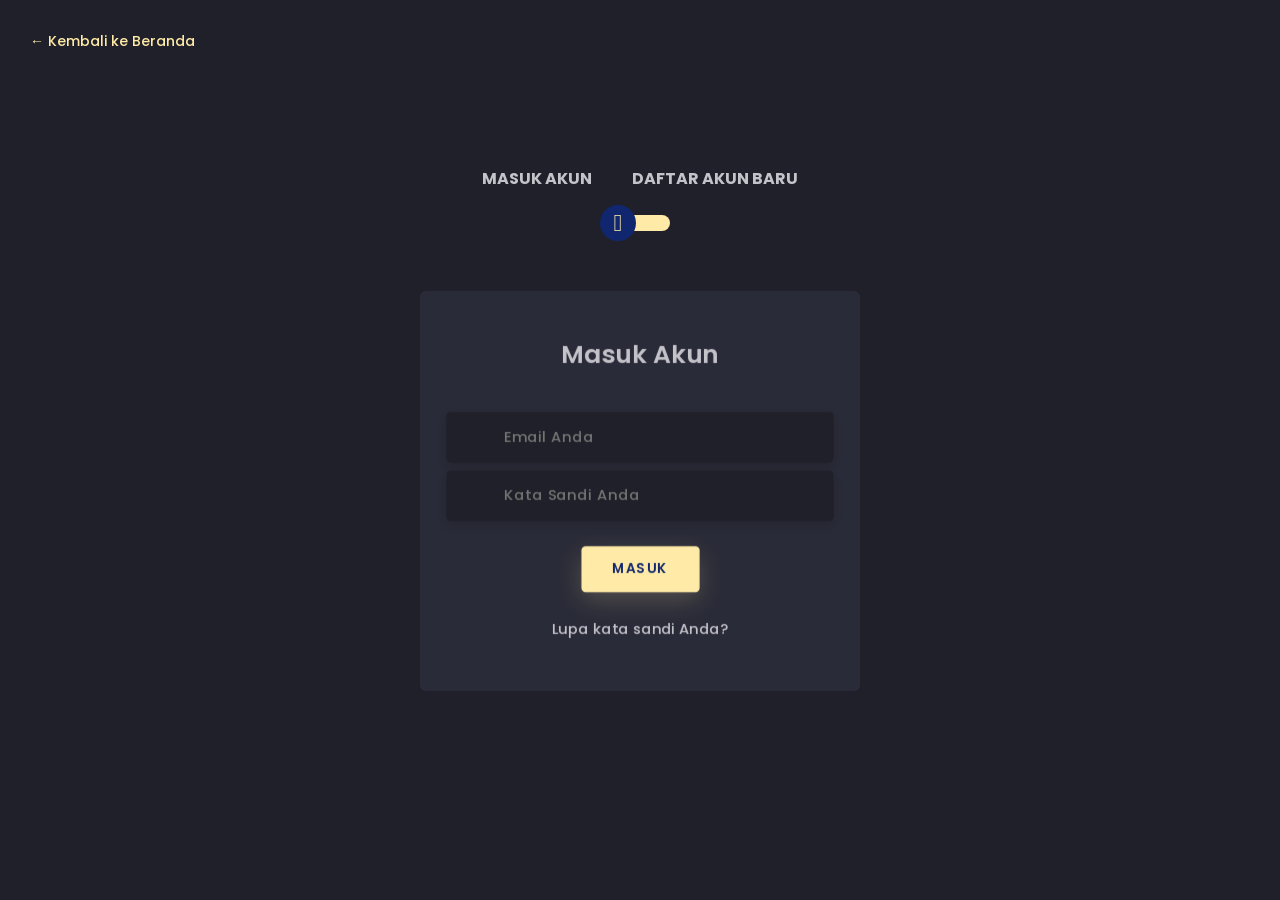
<file: Login.html>
<!DOCTYPE html>
<html lang="en">
<head>
    <meta charset="UTF-8">
    <meta name="viewport" content="width=device-width, initial-scale=1.0">
    <title>Masuk/Daftar Akun - NMIXX Studio</title>
    
    <!-- CDN untuk Bootstrap Grid (Biar susunan layout kotaknya rapi di tengah) -->
    <link rel="stylesheet" href="https://cdnjs.cloudflare.com/ajax/libs/twitter-bootstrap/4.5.0/css/bootstrap.min.css">
    
    <!-- CDN untuk Ikon (Biar simbol orang, gembok, dan emailnya muncul) -->
    <link rel="stylesheet" href="https://unicons.iconscout.com/release/v2.1.9/css/unicons.css">
    
    <style>
        /* CSS Sumber Asli CodePen Kamu */
        @import url('https://fonts.googleapis.com/css?family=Poppins:400,500,600,700,800,900');

        body{
            font-family: 'Poppins', sans-serif;
            font-weight: 300;
            font-size: 15px;
            line-height: 1.7;
            color: #c4c3ca;
            background-color: #1f2029;
            overflow-x: hidden;
        }
        a {
            cursor: pointer;
            transition: all 200ms linear;
            text-decoration: none;
        }
        a:hover {
            text-decoration: none;
        }
        .link {
            color: #c4c3ca;
        }
        .link:hover {
            color: #ffeba7;
        }
        p {
            font-weight: 500;
            font-size: 14px;
            line-height: 1.7;
        }
        h4 {
            font-weight: 600;
        }
        h6 span{
            padding: 0 20px;
            text-transform: uppercase;
            font-weight: 700;
        }
        .section{
            position: relative;
            width: 100%;
            display: block;
        }
        .full-height{
            min-height: 100vh;
        }
        [type="checkbox"]:checked,
        [type="checkbox"]:not(:checked){
            position: absolute;
            left: -9999px;
        }
        .checkbox:checked + label,
        .checkbox:not(:checked) + label{
            position: relative;
            display: block;
            text-align: center;
            width: 60px;
            height: 16px;
            border-radius: 8px;
            padding: 0;
            margin: 10px auto;
            cursor: pointer;
            background-color: #ffeba7;
        }
        .checkbox:checked + label:before,
        .checkbox:not(:checked) + label:before{
            position: absolute;
            display: block;
            width: 36px;
            height: 36px;
            border-radius: 50%;
            color: #ffeba7;
            background-color: #102770;
            font-family: 'unicons';
            content: '\eb4f';
            z-index: 20;
            top: -10px;
            left: -10px;
            line-height: 36px;
            text-align: center;
            font-size: 24px;
            transition: all 0.5s ease;
        }
        .checkbox:checked + label:before {
            transform: translateX(44px) rotate(-270deg);
        }

        .card-3d-wrap {
            position: relative;
            width: 440px;
            max-width: 100%;
            height: 400px;
            -webkit-transform-style: preserve-3d;
            transform-style: preserve-3d;
            perspective: 800px;
            margin-top: 60px;
        }
        .card-3d-wrapper {
            width: 100%;
            height: 100%;
            position:absolute;    
            top: 0;
            left: 0;  
            -webkit-transform-style: preserve-3d;
            transform-style: preserve-3d;
            transition: all 600ms ease-out; 
        }
        .card-front, .card-back {
            width: 100%;
            height: 100%;
            background-color: #2a2b38;
            background-image: url('https://s3-us-west-2.amazonaws.com/s.cdpn.io/1462889/pat.svg');
            background-position: bottom center;
            background-repeat: no-repeat;
            background-size: 300%;
            position: absolute;
            border-radius: 6px;
            left: 0;
            top: 0;
            -webkit-transform-style: preserve-3d;
            transform-style: preserve-3d;
            -webkit-backface-visibility: hidden;
            -moz-backface-visibility: hidden;
            -o-backface-visibility: hidden;
            backface-visibility: hidden;
        }
        .card-back {
            transform: rotateY(180deg);
        }
        .checkbox:checked ~ .card-3d-wrap .card-3d-wrapper {
            transform: rotateY(180deg);
        }
        .center-wrap{
            position: absolute;
            width: 100%;
            padding: 0 35px;
            top: 50%;
            left: 0;
            transform: translate3d(0, -50%, 35px) perspective(100px);
            z-index: 20;
            display: block;
        }

        .form-group{ 
            position: relative;
            display: block;
            margin: 0;
            padding: 0;
        }
        .form-style {
            padding: 13px 20px;
            padding-left: 55px;
            height: 48px;
            width: 100%;
            font-weight: 500;
            border-radius: 4px;
            font-size: 14px;
            line-height: 22px;
            letter-spacing: 0.5px;
            outline: none;
            color: #c4c3ca;
            background-color: #1f2029;
            border: none;
            transition: all 200ms linear;
            box-shadow: 0 4px 8px 0 rgba(21,21,21,.2);
        }
        .form-style:focus,
        .form-style:active {
            border: none;
            outline: none;
            box-shadow: 0 4px 8px 0 rgba(21,21,21,.2);
        }
        .input-icon {
            position: absolute;
            top: 0;
            left: 18px;
            height: 48px;
            font-size: 24px;
            line-height: 48px;
            text-align: left;
            color: #ffeba7;
            transition: all 200ms linear;
        }

        .btn{  
            border-radius: 4px;
            height: 44px;
            font-size: 13px;
            font-weight: 600;
            text-transform: uppercase;
            transition: all 200ms linear;
            padding: 0 30px;
            letter-spacing: 1px;
            display: inline-flex;
            align-items: center;
            justify-content: center;
            text-align: center;
            border: none;
            background-color: #ffeba7;
            color: #102770;
            box-shadow: 0 8px 24px 0 rgba(255,235,167,.2);
        }
        .btn:active,
        .btn:focus,
        .btn:hover{  
            background-color: #102770;
            color: #ffeba7;
            box-shadow: 0 8px 24px 0 rgba(16,39,112,.2);
        }

        /* Tombol Tambahan khusus buat kembali ke Beranda */
        .back-btn {
            position: absolute;
            top: 30px;
            left: 30px;
            z-index: 100;
            color: #ffeba7;
            font-size: 14px;
            font-weight: 500;
        }
        
        #message {
            background: #ff4e4e;
            color: white;
            text-align: center;
            margin-top: 20px;
        }
        
        #alertBox {
            position: fixed;
            top: 20px;
            left: 50%;
            transform: translateX(-50%);
            z-index: 999;
        }
    </style>
</head>
<body>

    <!-- Tombol Rahasia Kembali ke Beranda Utama -->
    <a href="index.html" class="back-btn">← Kembali ke Beranda</a>

    <div class="section">
        <div class="container">
            <div class="row full-height justify-content-center">
                <div class="col-12 text-center align-self-center py-5">
                    <div class="section pb-5 pt-5 pt-sm-2 text-center">
                        <h6 class="mb-0 pb-3"><span>Masuk Akun</span><span>Daftar Akun Baru</span></h6>
                        <input class="checkbox" type="checkbox" id="reg-log" name="reg-log"/>
                        <label for="reg-log"></label>
                        
                        <div class="card-3d-wrap mx-auto">
                            <div class="card-3d-wrapper">
                                
                                <!-- HALAMAN LOG IN (DEPAN) -->
                                <div class="card-front">
                                    <div class="center-wrap">
                                        <div class="section text-center">
                                            <h4 class="mb-4 pb-3">Masuk Akun</h4>
                                            <form id="loginForm">
                                                <div class="form-group">
                                                    <input type="email" name="logemail" class="form-style" placeholder="Email Anda" id="username" autocomplete="off" required>
                                                    <i class="input-icon uil uil-at"></i>
                                                </div>  
                                                <div class="form-group mt-2">
                                                    <input type="password" name="logpass" class="form-style" placeholder="Kata Sandi Anda" id="password" autocomplete="off" required>
                                                    <i class="input-icon uil uil-lock-alt"></i>
                                                </div>
                                                <button type="submit" class="btn mt-4">Masuk</button>
                                            </form>
                                            <p class="mb-0 mt-4 text-center"><a href="#0" class="link">Lupa kata sandi Anda?</a></p>
                                        </div>
                                    </div>
                                </div>
                                
                                <!-- HALAMAN SIGN UP (BELAKANG) -->
                                <div class="card-back">
                                    <div class="center-wrap">
                                        <div class="section text-center">
                                            <h4 class="mb-4 pb-3">Daftar Akun Baru</h4>
                                            <form id="registerForm">
                                                <div class="form-group">
                                                    <input type="text" name="logname" class="form-style" placeholder="Nama Lengkap Anda" id="username" autocomplete="off" required>
                                                    <i class="input-icon uil uil-user"></i>
                                                </div>  
                                                <div class="form-group mt-2">
                                                    <input type="email" name="logemail" class="form-style" placeholder="Email Anda" id="email" autocomplete="off" required>
                                                    <i class="input-icon uil uil-at"></i>
                                                </div>  
                                                <div class="form-group mt-2">
                                                    <input type="password" name="logpass" class="form-style" placeholder="Kata Sandi" id="password" autocomplete="off" required>
                                                    <i class="input-icon uil uil-lock-alt"></i>
                                                </div>
                                                <button type="submit" class="btn mt-4">Daftar</button>
                                            </form>
                                        </div>
                                    </div>
                                </div>

                            </div>
                        </div>
                    </div>
                </div>
            </div>
        </div>
    </div>

    <div id="alertBox" class="alert alert-danger" style="display:none; color: white; background-color: #ff4e4e; text-align: center; padding: 10px; margin-top: 15px; border-radius: 4px;"></div>
    <p id="message" style="color: white; background-color: #28a745; text-align: center; padding: 10px; margin-top: 15px; border-radius: 4px; display: none;"></p>
    
    <script src="js/login.js"></script>
    <script src="js/register.js" defer></script>
    
</body>
</html>
</file>
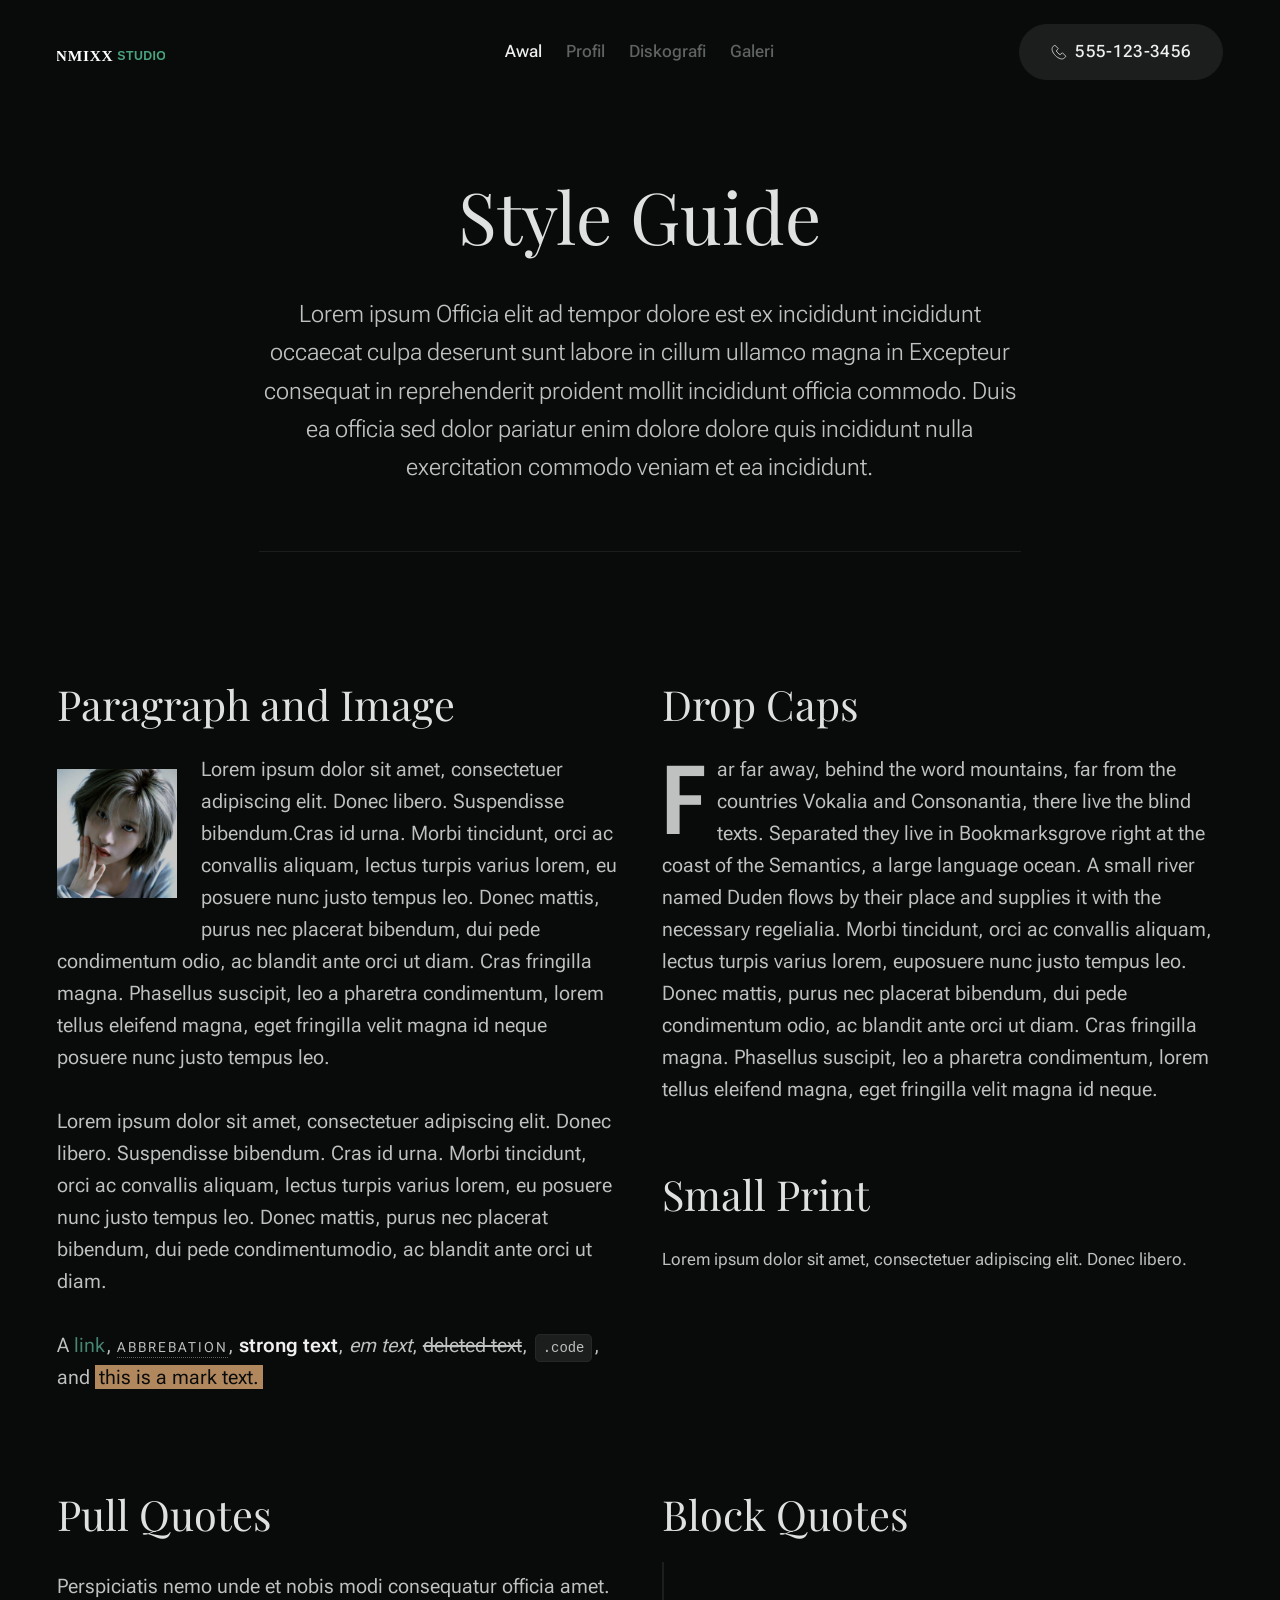
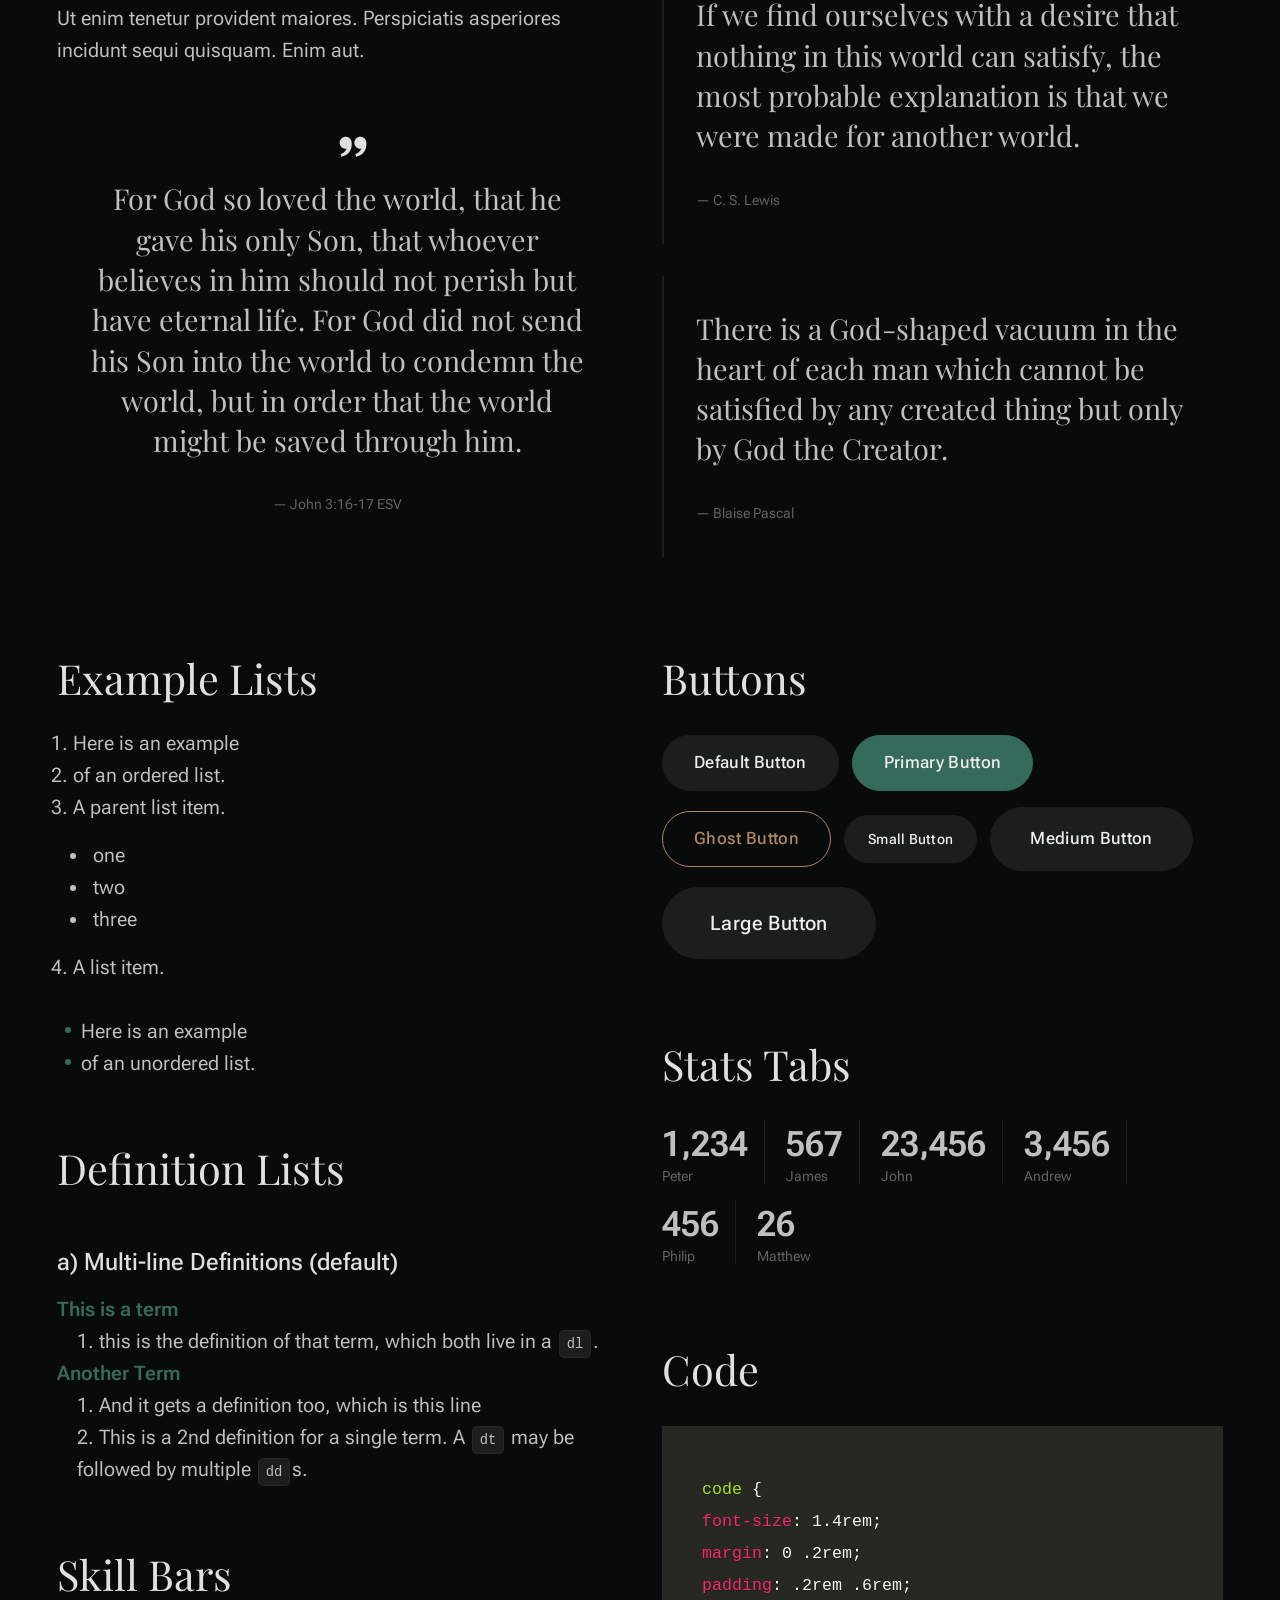
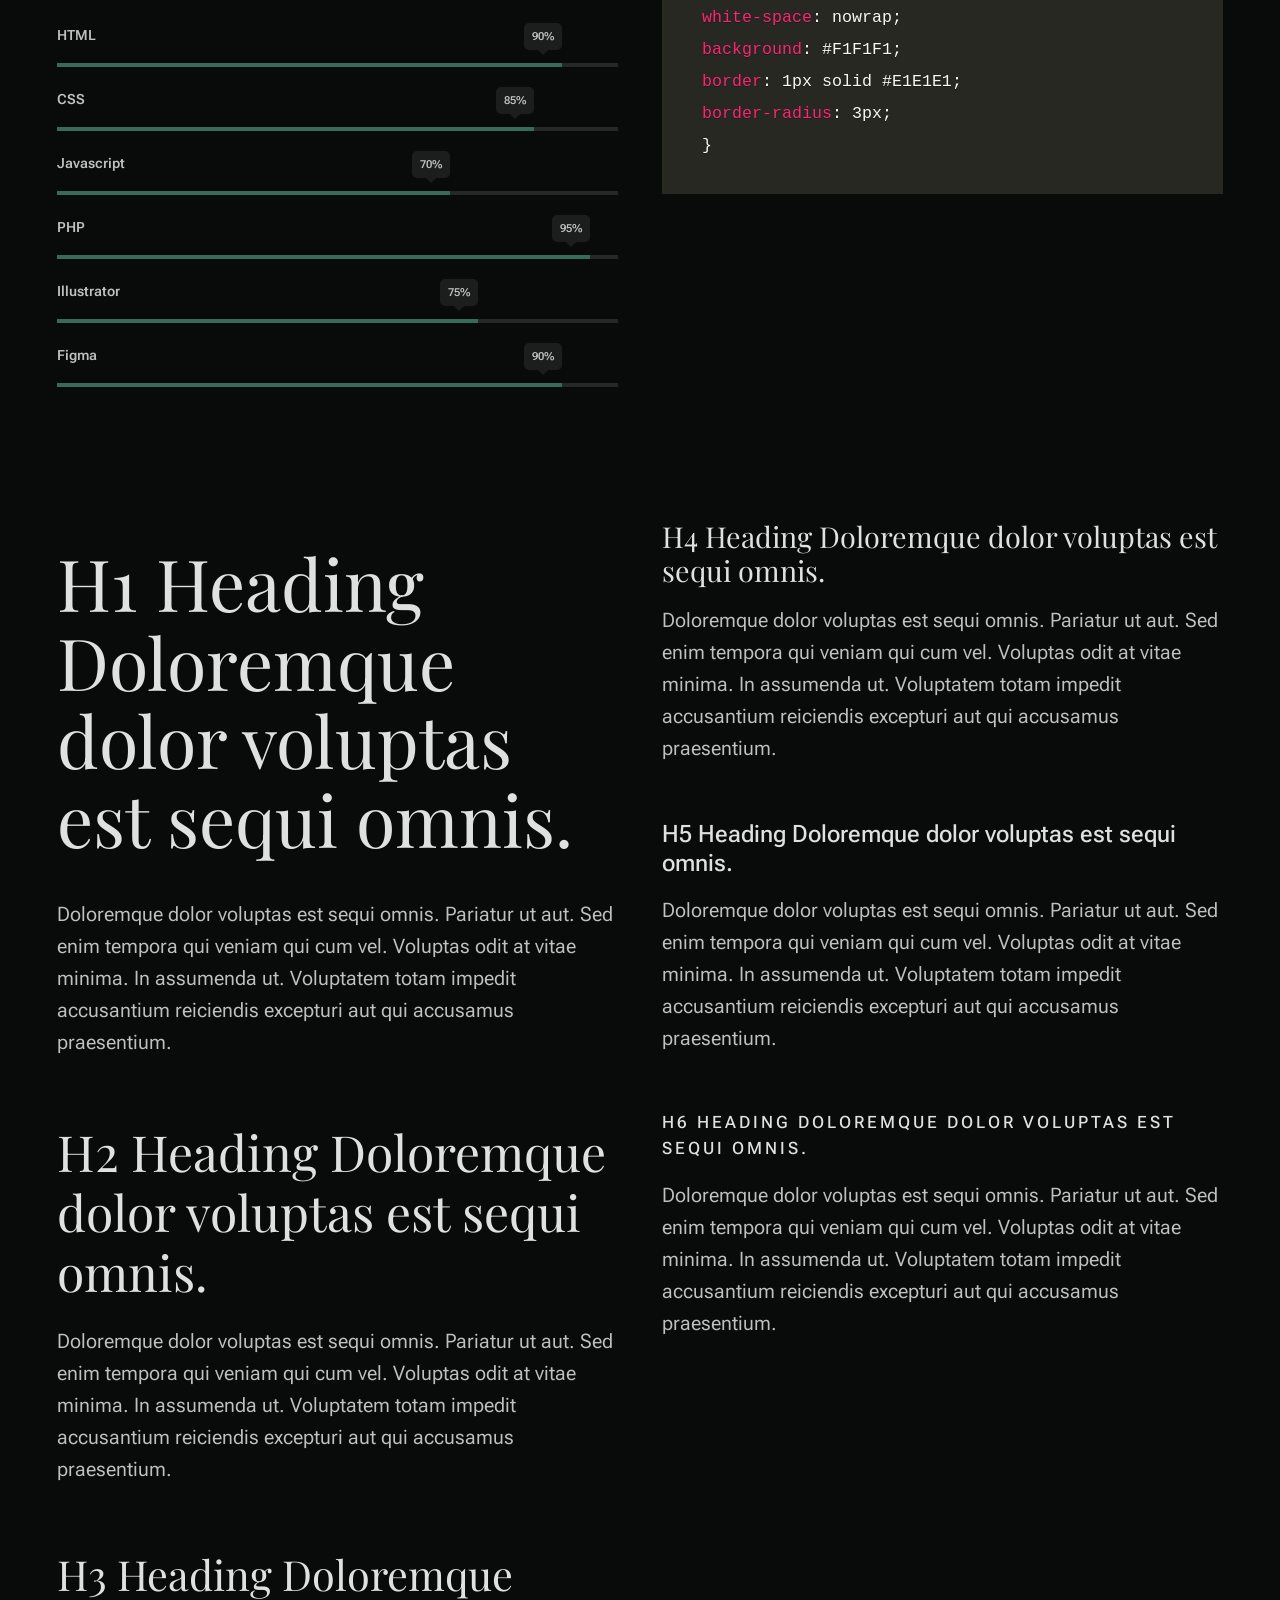
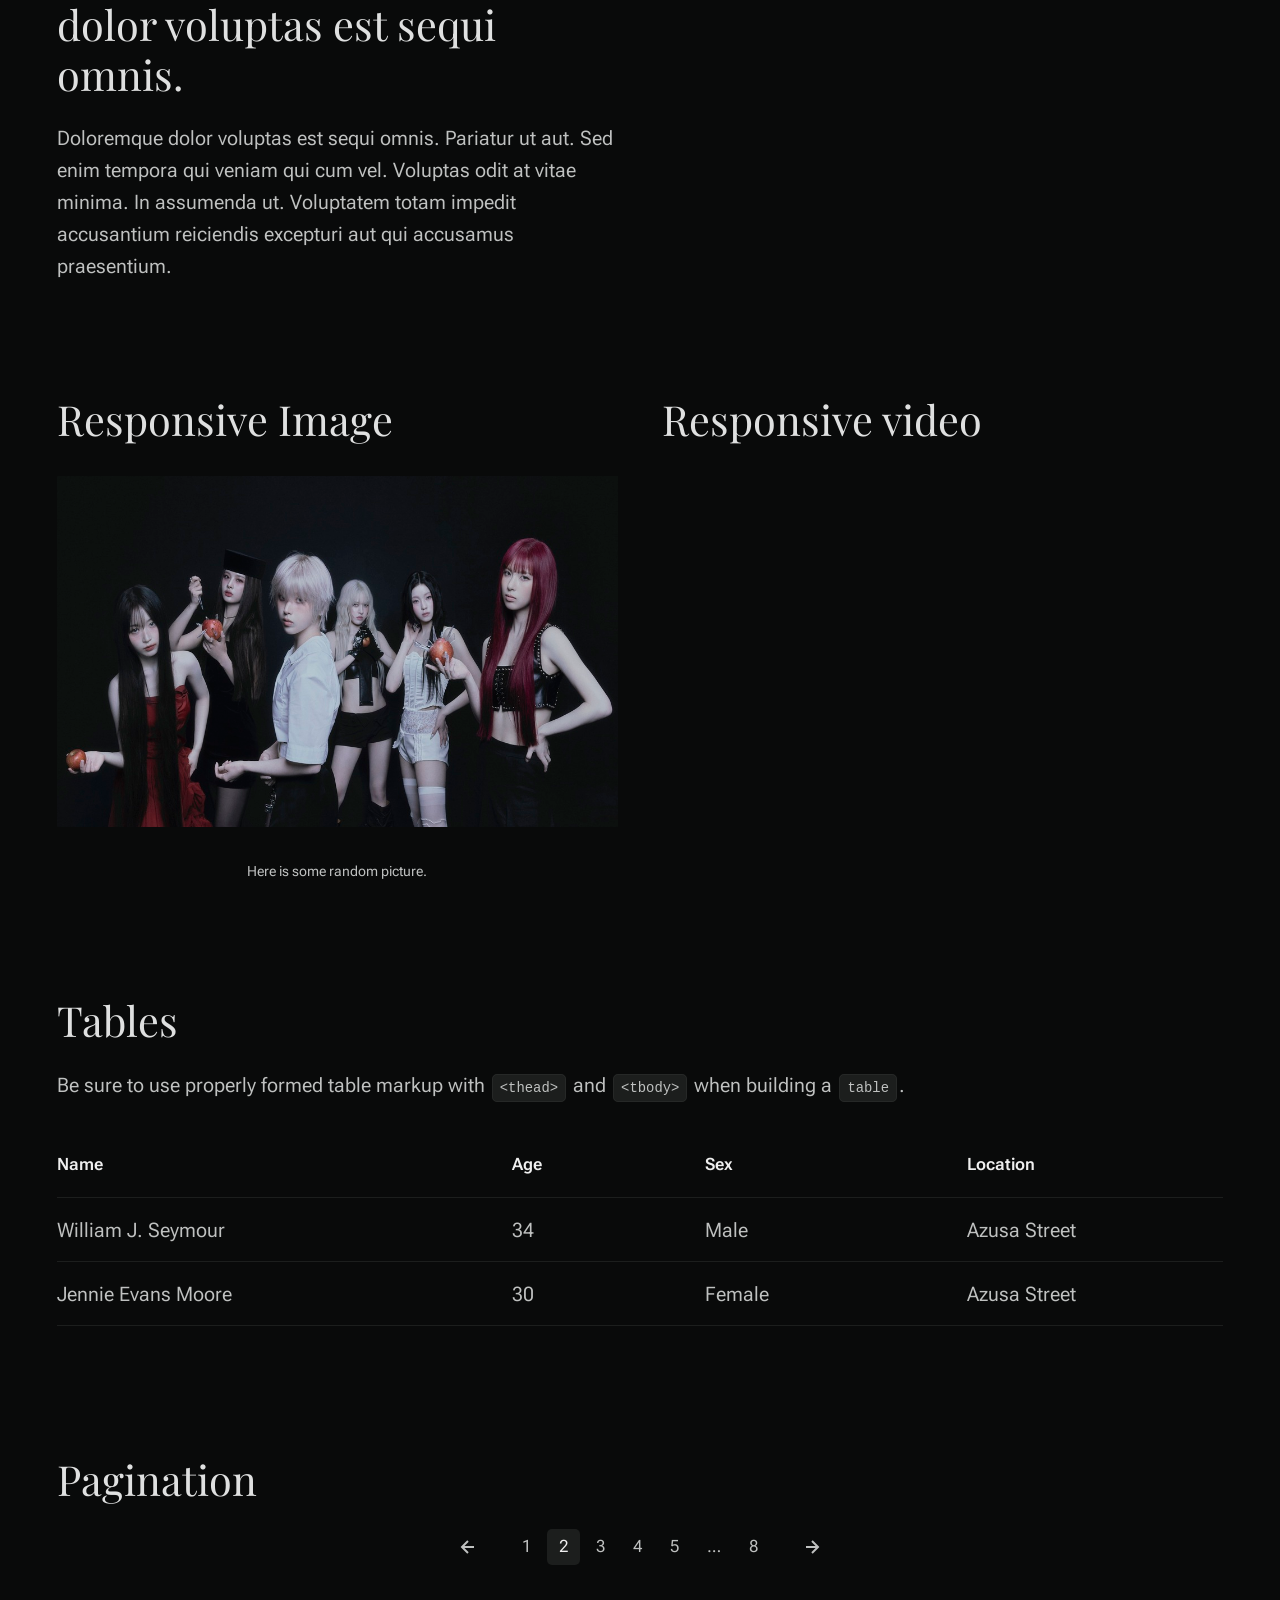
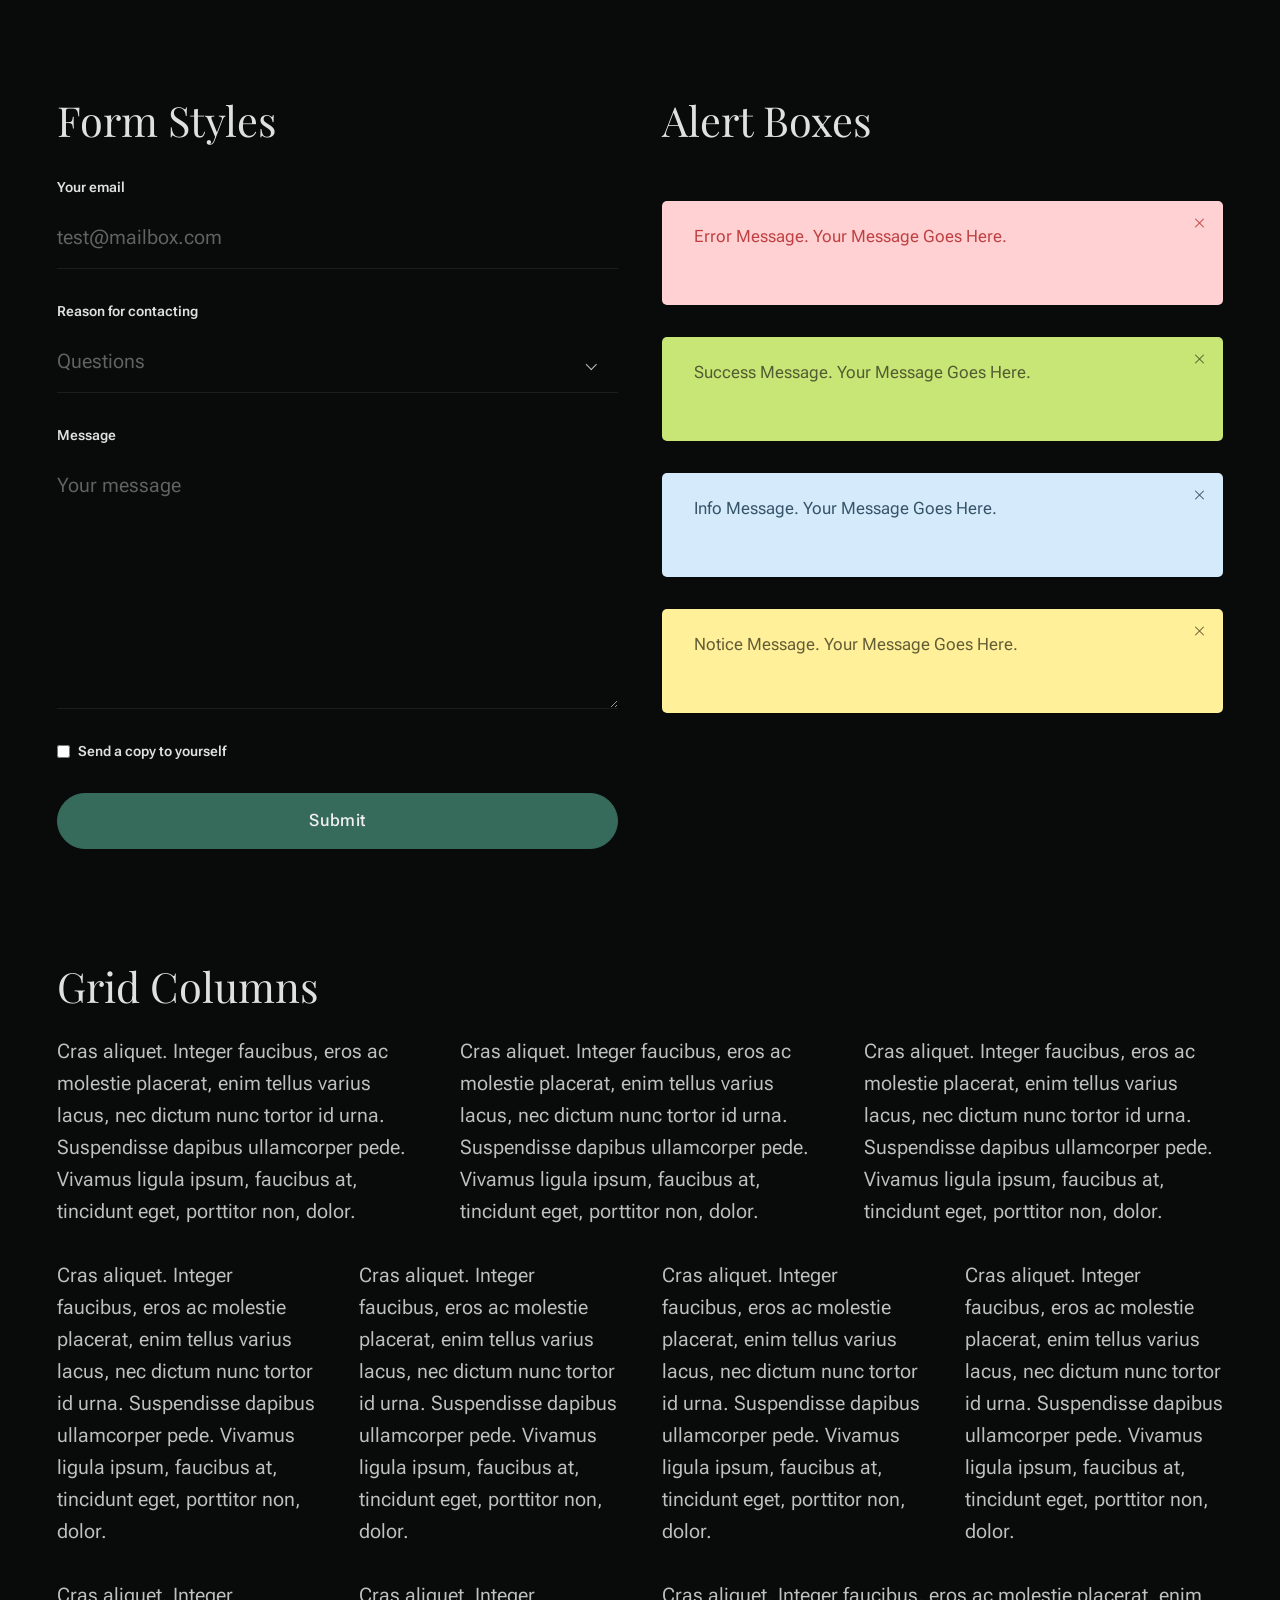
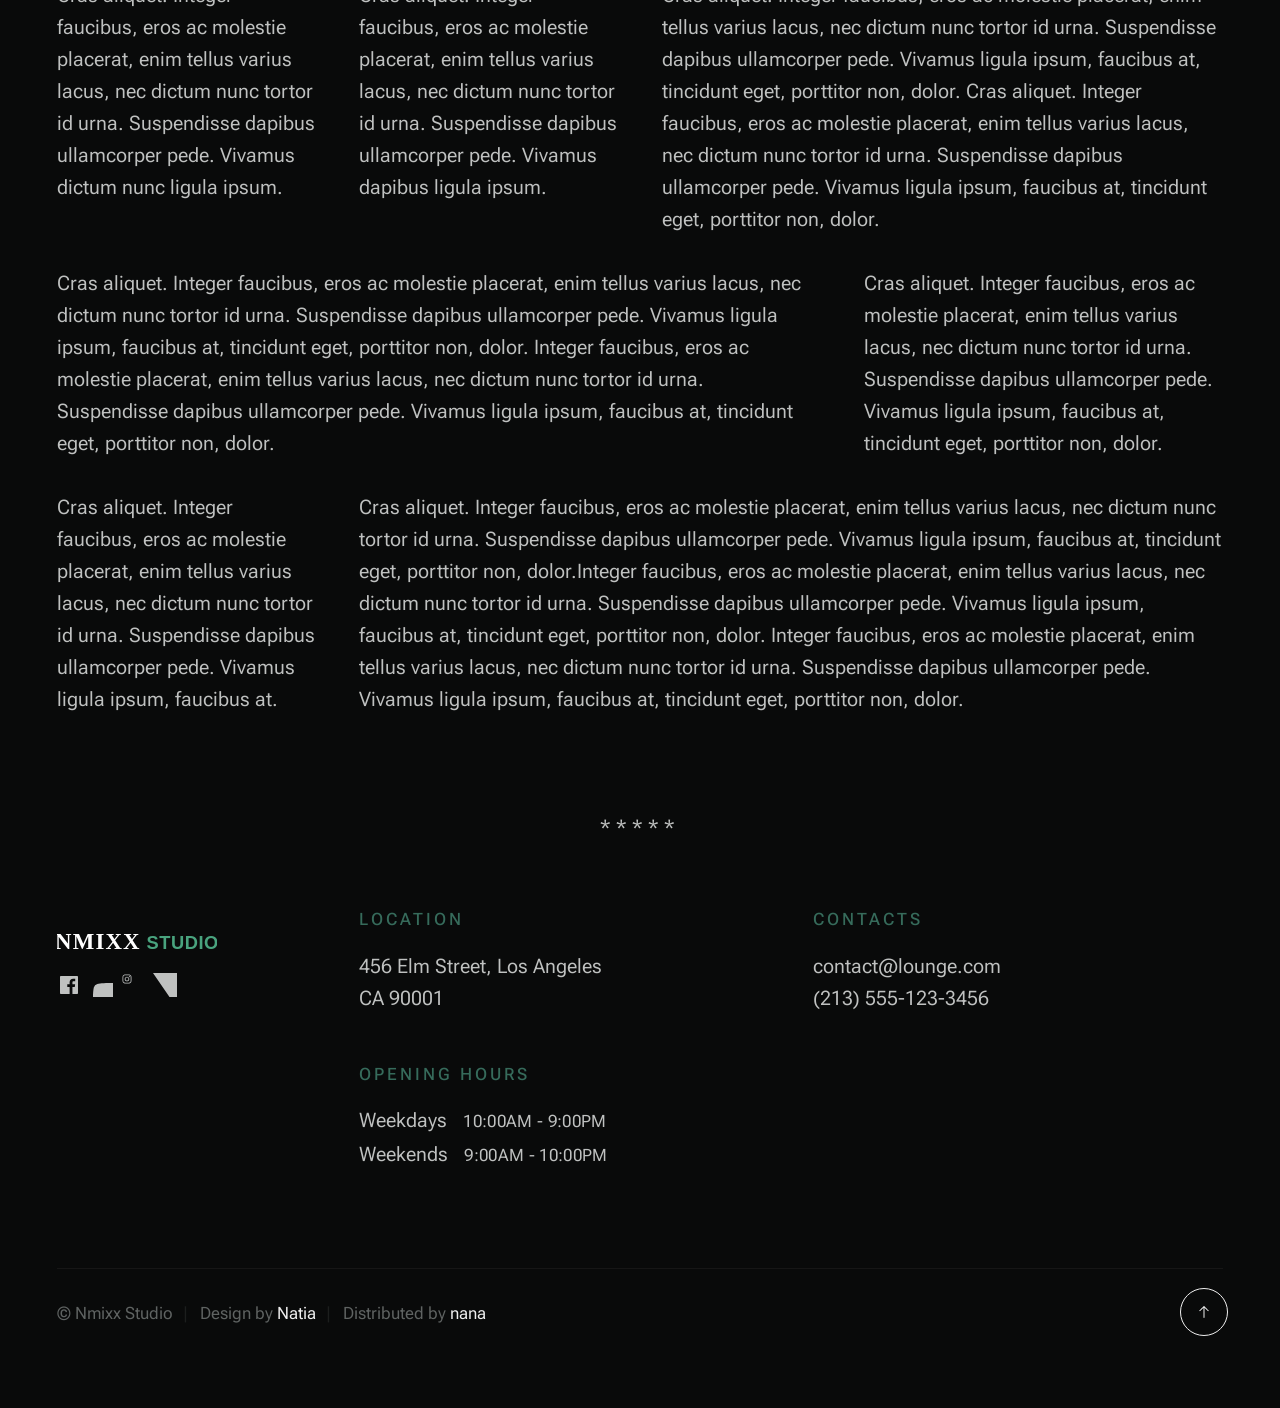
<file: styles.html>
<!DOCTYPE html>
<html lang="en" class="no-js" >
<head>

    <!--- basic page needs
    ================================================== -->
    <meta charset="utf-8">
    <meta name="viewport" content="width=device-width, initial-scale=1">
    <title>Styles - NMIXX</title>

    <script>
        document.documentElement.classList.remove('no-js');
        document.documentElement.classList.add('js');
    </script>

    <!-- CSS
    ================================================== -->
    <link rel="stylesheet" href="css/vendor.css">
    <link rel="stylesheet" href="css/styles.css">

    <style>
        .s-pageheader {
            padding-top: var(--vspace-3);
        }
        .s-pagecontent {
            /* padding-bottom: var(--vspace-4); */
        }
    </style>

    <!-- favicons
    ================================================== -->
    <link rel="apple-touch-icon" sizes="180x180" href="apple-touch-icon.png">
    <link rel="icon" type="image/png" sizes="32x32" href="favicon-32x32.png">
    <link rel="icon" type="image/png" sizes="16x16" href="favicon-16x16.png">
    <link rel="manifest" href="site.webmanifest">

</head>


<body id="top">
    
    <!-- preloader
    ================================================== -->
    <div id="preloader">
        <div id="loader" class="dots-fade">
            <div></div>
            <div></div>
            <div></div>
        </div>
    </div>   

    <!-- page wrap
    ================================================== -->
    <div id="page" class="s-pagewrap">

        
        <!-- # site header 
        ================================================== -->
        <header class="s-header">

            <div class="container s-header__content">
                
                <div class="s-header__block">
                    <div class="header-logo">
                        <a class="logo" href="index.html">
                            <img src="images/logo.svg" alt="Homepage">
                        </a>
                    </div>
                    <a class="header-menu-toggle" href="#0"><span>Awal</span></a>
                </div> <!-- end s-header__block -->
            
                <nav class="header-nav">    
                    <ul class="header-nav__links">
                        <li class="current"><a class="smoothscroll" href="#awal">Awal</a></li>
                        <li><a class="smoothscroll" href="#profil">Profil</a></li>
                        <li><a class="smoothscroll" href="#diskografi">Diskografi</a></li>
                        <li><a class="smoothscroll" href="#galeri">Galeri</a></li>
                    </ul> <!-- end header-nav__links -->  
                    
                    <div class="header-contact">
                        <a href="tel:+" class="header-contact__num btn">
                            <svg id="Layer_1" data-name="Layer 1" xmlns="http://www.w3.org/2000/svg" viewBox="0 0 24 24" stroke-width="1.5" width="24" height="24" color="#000000"><defs><style>.cls-6376396cc3a86d32eae6f0dc-1{fill:none;stroke:currentColor;stroke-miterlimit:10;}</style></defs><path class="cls-6376396cc3a86d32eae6f0dc-1" d="M19.64,21.25c-2.54,2.55-8.38.83-13-3.84S.2,6.9,2.75,4.36L5.53,1.57,10.9,6.94l-2,2A2.18,2.18,0,0,0,8.9,12L12,15.1a2.18,2.18,0,0,0,3.07,0l2-2,5.37,5.37Z"></path></svg>
                            555-123-3456
                        </a>
                    </div> <!-- end header-contact -->
                </nav> <!-- end header-nav -->         
            
            </div> <!-- end s-header__content -->

        </header> <!-- end s-header -->

        
        <!-- # main content
        ================================================== -->
        <article class="s-content container">

            <!-- ## pageheader -->
            <div class="row s-pageheader row-x-center">
                <div class="column xl-8 lg-10 md-12 s-pageheader__content u-text-center">
                    <h1>                        
                        Style Guide
                    </h1> 
                    
                    <p class="lead">Lorem ipsum Officia elit ad tempor dolore est ex incididunt incididunt occaecat culpa deserunt 
                    sunt labore in cillum ullamco magna in Excepteur consequat in reprehenderit proident mollit incididunt officia commodo.
                    Duis ea officia sed dolor pariatur enim dolore dolore quis incididunt nulla exercitation commodo veniam et ea incididunt.
                    </p>

                    <hr>
                </div>
            </div> <!-- end s-pageheader -->
            
            <!-- ## pagecontent -->
            <section class="s-pagecontent">                
        
                <div class="row">
        
                    <div class="column xl-6 md-12">
        
                        <h3>Paragraph and Image</h3>
        
                        <p><a href="#"><img width="120" height="120" class="u-pull-left" alt="sample-image" src="images/sample-image.jpg"></a>
                        Lorem ipsum dolor sit amet, consectetuer adipiscing elit. Donec libero. Suspendisse bibendum.Cras id urna. Morbi 
                        tincidunt, orci ac convallis aliquam, lectus turpis varius lorem, eu posuere nunc justo tempus leo. Donec mattis, 
                        purus nec placerat bibendum, dui pede condimentum odio, ac blandit ante orci ut diam. Cras fringilla magna. 
                        Phasellus suscipit, leo a pharetra condimentum, lorem tellus eleifend magna, eget fringilla velit magna id 
                        neque posuere nunc justo tempus leo. </p>
        
                        <p>
                        Lorem ipsum dolor sit amet, consectetuer adipiscing elit. Donec libero. Suspendisse bibendum. Cras id urna. 
                        Morbi tincidunt, orci ac convallis aliquam, lectus turpis varius lorem, eu posuere nunc justo tempus leo. 
                        Donec mattis, purus nec placerat bibendum, dui pede condimentumodio, ac blandit ante orci ut diam.	
                        </p>
        
                        <p>A <a href="#">link</a>,
                        <abbr title="this really isn't a very good description">abbrebation</abbr>,
                        <strong>strong text</strong>,
                        <em>em text</em>,
                        <del>deleted text</del>,                         
                        <code>.code</code>, and
                        <mark>this is a mark text.</mark>
                        </p>
        
                    </div>
        
                    <div class="column xl-6 md-12">
        
                        <h3>Drop Caps</h3>
        
                        <p class="drop-cap">Far far away, behind the word mountains, far from the countries Vokalia and Consonantia,
                        there live the blind texts. Separated they live in Bookmarksgrove right at the coast of the
                        Semantics, a large language ocean. A small river named Duden flows by their place and supplies it with the 
                        necessary regelialia. Morbi tincidunt, orci ac convallis aliquam, lectus turpis varius lorem, 
                        euposuere nunc justo tempus leo. Donec mattis, purus nec placerat bibendum, dui pede condimentum odio, 
                        ac blandit ante orci ut diam. Cras fringilla magna. Phasellus suscipit, leo a pharetra condimentum, 
                        lorem tellus eleifend magna, eget fringilla velit magna id neque.
                        </p>
        
                        <h3>Small Print</h3>
        
                        <p><small>Lorem ipsum dolor sit amet, consectetuer adipiscing elit. Donec libero.</small></p>                    
                 
                    </div>
        
                </div> <!-- end row -->
        
                <div class="row">
        
                    <div class="column xl-6 md-12">
        
                        <h3 class="u-add-bottom">Pull Quotes</h3>
        
                        <p>
                        Perspiciatis nemo unde et nobis modi consequatur officia amet. Ut enim 
                        tenetur provident maiores. Perspiciatis asperiores incidunt sequi 
                        quisquam. Enim aut. 
                        </p>
        
                        <figure class="pull-quote">
                            <blockquote>                                

                                <p>
                                For God so loved the world, that he gave his only Son, that whoever believes in 
                                him should not perish but have eternal life. For God did not send his Son into 
                                the world to condemn the world, but in order that the world might be 
                                saved through him.
                                </p>
            
                                <footer>
                                    <cite>
                                        John 3:16-17 ESV
                                    </cite>
                                </footer>
                            </blockquote>
                        </figure>        
        
                    </div>
        
                    <div class="column xl-6 md-12">
        
                        <h3 class="h-add-bottom">Block Quotes</h3>
        
                        <blockquote cite="http://where-i-got-my-info-from.com">
                            <p>
                            If we find ourselves with a desire that nothing in this world can satisfy, 
                            the most probable explanation is that we were made for another world.
                            </p>
    
                            <footer>
                                <cite>
                                    <a href="#0">C. S. Lewis</a>
                                </cite>
                            </footer>        
                        </blockquote>
        
                        <blockquote>
                            <p>There is a God-shaped vacuum in the heart of each man which cannot be satisfied 
                            by any created thing but only by God the Creator.</p>
        
                            <footer>
                                <cite>Blaise Pascal</cite>
                            </footer>        
                        </blockquote>
        
                    </div>
        
                </div> <!-- end row -->
        
                <div class="row u-add-half-bottom">
        
                    <div class="column xl-6 md-12">
        
                        <h3>Example Lists</h3>
        
                        <ol>
                            <li>Here is an example</li>
                            <li>of an ordered list.</li>
                            <li>A parent list item.
                                <ul>
                                    <li>one</li>
                                    <li>two</li>
                                    <li>three</li>
                                </ul>
                                </li>
                                <li>A list item.</li>
                            </ol>
        
                        <ul class="disc">
                            <li>Here is an example</li>
                            <li>of an unordered list.</li>
                        </ul>
        
                        <h3>Definition Lists</h3>
        
                        <h5>a) Multi-line Definitions (default) </h5>
        
                        <dl class="dictionary-style">
                            <dt><strong>This is a term</strong></dt>
                                <dd>this is the definition of that term, which both live in a <code>dl</code>.</dd>
                            <dt><strong>Another Term</strong></dt>
                                <dd>And it gets a definition too, which is this line</dd>
                                <dd>This is a 2<sup>nd</sup> definition for a single term. A <code>dt</code> may be followed by multiple <code>dd</code>s.</dd>
                        </dl>
        
                        <h3 class="u-add-bottom">Skill Bars</h3>
        
                        <ul class="skill-bars">
                            <li>
                            <div class="progress percent90"><span>90%</span></div>
                            <strong>HTML</strong>
                            </li>
                            <li>
                            <div class="progress percent85"><span>85%</span></div>
                            <strong>CSS</strong>
                            </li>
                            <li>
                            <div class="progress percent70"><span>70%</span></div>
                            <strong>Javascript</strong>
                            </li>
                            <li>
                            <div class="progress percent95"><span>95%</span></div>
                            <strong>PHP</strong>
                            </li>
                            <li>
                            <div class="progress percent75"><span>75%</span></div>
                            <strong>Illustrator</strong>
                            </li>
                            <li>
                            <div class="progress percent90"><span>90%</span></div>
                            <strong>Figma</strong>
                            </li>
                        </ul>
        
                    </div>
        
                    <div class="column xl-6 md-12">
        
                        <h3 class="u-add-bottom">Buttons</h3>
        
                        <p>
                            <a class="btn" href="#0">Default Button</a>
                            <a class="btn btn--primary" href="#0">Primary Button</a>
                            <a class="btn btn--ghost" href="#0">Ghost Button</a>
                            <a class="btn btn--small" href="#0">Small Button</a>
                            <a class="btn btn--medium" href="#0">Medium Button</a>
                            <a class="btn btn--large" href="#0">Large Button</a>  
                        </p>
        
                        <h3>Stats Tabs</h3>
        
                        <ul class="stats-tabs">
                            <li><a href="#0">1,234 <em>Peter</em></a></li>
                            <li><a href="#0">567 <em>James</em></a></li>
                            <li><a href="#0">23,456 <em>John</em></a></li>
                            <li><a href="#0">3,456 <em>Andrew</em></a></li>
                            <li><a href="#0">456 <em>Philip</em></a></li>
                            <li><a href="#0">26 <em>Matthew</em></a></li>
                        </ul>
        
                        <h3 class="u-add-bottom">Code</h3>
        
<pre><code class="language-css">
    code {
    font-size: 1.4rem;
    margin: 0 .2rem;
    padding: .2rem .6rem;
    white-space: nowrap;
    background: #F1F1F1;
    border: 1px solid #E1E1E1;	
    border-radius: 3px;
    }
</code></pre>
        
                    </div>
        
                </div> <!-- end row -->
        
                <div class="row u-add-half-bottom">
        
                    <div class="column xl-6 md-12">
                            
                        <h1>H1 Heading Doloremque dolor voluptas est sequi omnis.</h1>
                        <p>Doloremque dolor voluptas est sequi omnis. Pariatur ut aut. Sed enim tempora qui veniam qui cum vel. 
                        Voluptas odit at vitae minima. In assumenda ut. Voluptatem totam impedit accusantium reiciendis excepturi aut qui accusamus praesentium.</p>
        
                        <h2>H2 Heading Doloremque dolor voluptas est sequi omnis.</h2>
                        <p>Doloremque dolor voluptas est sequi omnis. Pariatur ut aut. Sed enim tempora qui veniam qui cum vel. 
                        Voluptas odit at vitae minima. In assumenda ut. Voluptatem totam impedit accusantium reiciendis excepturi aut qui accusamus praesentium.</p>
        
                        <h3>H3 Heading Doloremque dolor voluptas est sequi omnis.</h3>
                        <p>Doloremque dolor voluptas est sequi omnis. Pariatur ut aut. Sed enim tempora qui veniam qui cum vel. 
                        Voluptas odit at vitae minima. In assumenda ut. Voluptatem totam impedit accusantium reiciendis excepturi aut qui accusamus praesentium.</p>
                                
                    </div>
        
                    <div class="column xl-6 md-12">
                        <h4>H4 Heading Doloremque dolor voluptas est sequi omnis.</h4>
                        <p>Doloremque dolor voluptas est sequi omnis. Pariatur ut aut. Sed enim tempora qui veniam qui cum vel. 
                        Voluptas odit at vitae minima. In assumenda ut. Voluptatem totam impedit accusantium reiciendis excepturi aut qui accusamus praesentium.</p>
        
                        <h5>H5 Heading Doloremque dolor voluptas est sequi omnis.</h5>
                        <p>Doloremque dolor voluptas est sequi omnis. Pariatur ut aut. Sed enim tempora qui veniam qui cum vel. 
                        Voluptas odit at vitae minima. In assumenda ut. Voluptatem totam impedit accusantium reiciendis excepturi aut qui accusamus praesentium.</p>
        
                        <h6>H6 Heading Doloremque dolor voluptas est sequi omnis.</h6>
                        <p>Doloremque dolor voluptas est sequi omnis. Pariatur ut aut. Sed enim tempora qui veniam qui cum vel. 
                        Voluptas odit at vitae minima. In assumenda ut. Voluptatem totam impedit accusantium reiciendis excepturi aut qui accusamus praesentium.</p>
    
                    </div>
        
                </div> <!-- end row -->
        
                <div class="row u-add-half-bottom">
        
                    <div class="column xl-6 md-12">        
                        <h3 class="u-add-bottom">Responsive Image</h3>
        
                        <figure>
                            <img src="images/wheel-500.jpg" 
                                 srcset="images/wheel-1000.jpg 1000w, 
                                 images/wheel-500.jpg 500w" 
                                 sizes="(max-width: 1000px) 100vw, 1000px" alt="">
        
                            <figcaption>
                                Here is some random picture.
                            </figcaption>
                        </figure>        
                    </div>
        
                    <div class="column xl-6 md-12">        
                        <h3 class="u-add-bottom">Responsive video</h3>
        
                        <div class="video-container">
                        <!-- <iframe src="https://player.vimeo.com/video/14592941?color=00a650&title=0&byline=0&portrait=0" width="500" height="281" frameborder="0" webkitallowfullscreen mozallowfullscreen allowfullscreen></iframe>  -->
                            <iframe width="560" height="315" src="https://www.youtube.com/embed/tfxgjwLSq_E?si=irgF6oGjYZfMnIiN&amp;controls=0" title="YouTube video player" frameborder="0" allow="accelerometer; autoplay; clipboard-write; encrypted-media; gyroscope; picture-in-picture; web-share" referrerpolicy="strict-origin-when-cross-origin" allowfullscreen></iframe>
                        </div>        
                    </div>
                    
                </div> <!-- end row -->
        
                <div class="row u-add-bottom">
        
                    <div class="column xl-12">
        
                        <h3>Tables</h3>
                        <p>Be sure to use properly formed table markup with <code>&lt;thead&gt;</code> and <code>&lt;tbody&gt;</code> when building a <code>table</code>.</p>
        
                        <div class="table-responsive">
        
                            <table>
                                    <thead>
                                    <tr>
                                        <th>Name</th>
                                        <th>Age</th>
                                        <th>Sex</th>
                                        <th>Location</th>
                                    </tr>
                                    </thead>
                                    <tbody>
                                    <tr>
                                        <td>William J. Seymour</td>
                                        <td>34</td>
                                        <td>Male</td>
                                        <td>Azusa Street</td>
                                    </tr>
                                    <tr>
                                        <td>Jennie Evans Moore</td>
                                        <td>30</td>
                                        <td>Female</td>
                                        <td>Azusa Street</td>
                                    </tr>
                                    </tbody>
                            </table>
        
                        </div>
        
                    </div>
                    
                </div> <!-- end row -->
        
                <div class="row">
        
                    <div class="column xl-12">
                        <h3>Pagination</h3>
        
                        <nav class="pgn">
                            <ul>
                                <li>
                                    <a class="pgn__prev" href="#0">
                                        <svg xmlns="http://www.w3.org/2000/svg" width="24" height="24" viewBox="0 0 24 24"><path d="M12.707 17.293L8.414 13H18v-2H8.414l4.293-4.293-1.414-1.414L4.586 12l6.707 6.707z"/></svg>
                                    </a>
                                </li>
                                <li><a class="pgn__num" href="#0">1</a></li>
                                <li><span class="pgn__num current">2</span></li>
                                <li><a class="pgn__num" href="#0">3</a></li>
                                <li><a class="pgn__num" href="#0">4</a></li>
                                <li><a class="pgn__num" href="#0">5</a></li>
                                <li><span class="pgn__num dots">…</span></li>
                                <li><a class="pgn__num" href="#0">8</a></li>
                                <li>
                                    <a class="pgn__next" href="#0">
                                        <svg xmlns="http://www.w3.org/2000/svg" width="24" height="24" viewBox="0 0 24 24"><path d="M11.293 17.293l1.414 1.414L19.414 12l-6.707-6.707-1.414 1.414L15.586 11H6v2h9.586z"/></svg>
                                    </a>
                                </li>
                            </ul>
                        </nav>
                    </div>
        
                </div> <!-- end row -->
        
                <div class="row">
        
                    <div class="column xl-6 md-12">
        
                        <h3 class="u-add-bottom">Form Styles</h3>
        
                        <form>
                            <div>
                                <label for="sampleInput">Your email</label>
                                <input class="u-fullwidth" type="email" placeholder="test@mailbox.com" id="sampleInput">
                            </div>
                            <div>
                                <label for="sampleRecipientInput">Reason for contacting</label>
                                <div class="ss-custom-select">
                                    <select class="u-fullwidth" id="sampleRecipientInput">
                                        <option value="Option 1">Questions</option>
                                        <option value="Option 2">Report</option>
                                        <option value="Option 3">Others</option>
                                    </select>
                                </div>
                            </div>
                            
                            <label for="exampleMessage">Message</label>
                            <textarea class="u-fullwidth" placeholder="Your message" id="exampleMessage"></textarea>
        
                            <label class="u-add-bottom">
                                <input type="checkbox">
                                <span class="label-text">Send a copy to yourself</span>
                            </label>
                        
                            <input class="btn--primary u-fullwidth" type="submit" value="Submit">
                        </form>
        
                    </div>
        
                    <div class="column xl-6 md-12">
        
                        <h3>Alert Boxes</h3>
        
                        <br>
                        
                        <div class="alert-box alert-box--error">
                            <p>Error Message. Your Message Goes Here.</p>
                            <span class="alert-box__close"></span>
                        </div><!-- end error -->
                                
                        <div class="alert-box alert-box--success">
                            <p>Success Message. Your Message Goes Here.</p>
                            <span class="alert-box__close"></span>
                        </div><!-- end success -->
                                
                        <div class="alert-box alert-box--info">
                            <p>Info Message. Your Message Goes Here.</p>
                            <span class="alert-box__close"></span>
                        </div><!-- end info -->
                                
                        <div class="alert-box alert-box--notice">
                            <p>Notice Message. Your Message Goes Here.</p>
                            <span class="alert-box__close"></span>
                        </div><!-- end notice -->
                    
                    </div>
        
                </div> <!-- end row -->
    
                <div class="row">
                
                    <div class="xl-12 column">
                        <h3>Grid Columns</h3>
                    </div>
        
                </div> <!-- Row End-->
        
                <div class="row">
        
                    <div class="xl-4 md-12 column">
                        <p>
                        Cras aliquet. Integer faucibus, eros ac molestie placerat, enim tellus varius lacus,
                        nec dictum nunc tortor id urna. Suspendisse dapibus ullamcorper pede. Vivamus ligula ipsum,
                        faucibus at, tincidunt eget, porttitor non, dolor. 
                        </p>
                    </div>
        
                    <div class="xl-4 md-12 column">
                        <p>
                        Cras aliquet. Integer faucibus, eros ac molestie placerat, enim tellus varius lacus,
                        nec dictum nunc tortor id urna. Suspendisse dapibus ullamcorper pede. Vivamus ligula ipsum,
                        faucibus at, tincidunt eget, porttitor non, dolor. 
                        </p>
                    </div>
        
                    <div class="xl-4 md-12 column">
                        <p>
                        Cras aliquet. Integer faucibus, eros ac molestie placerat, enim tellus varius lacus,
                        nec dictum nunc tortor id urna. Suspendisse dapibus ullamcorper pede. Vivamus ligula ipsum,
                        faucibus at, tincidunt eget, porttitor non, dolor. 
                        </p>
                    </div>
        
                </div>
        
                <div class="row">
        
                    <div class="xl-3 md-6 tab-12 column">
                        <p>
                        Cras aliquet. Integer faucibus, eros ac molestie placerat, enim tellus varius lacus,
                        nec dictum nunc tortor id urna. Suspendisse dapibus ullamcorper pede. Vivamus ligula ipsum,
                        faucibus at, tincidunt eget, porttitor non, dolor. 
                        </p>
                    </div>
        
                    <div class="xl-3 md-6 tab-12 column">
                        <p>
                        Cras aliquet. Integer faucibus, eros ac molestie placerat, enim tellus varius lacus,
                        nec dictum nunc tortor id urna. Suspendisse dapibus ullamcorper pede. Vivamus ligula ipsum,
                        faucibus at, tincidunt eget, porttitor non, dolor. 
                        </p>
                    </div>
        
                    <div class="xl-3 md-6 tab-12 column">
                        <p>
                        Cras aliquet. Integer faucibus, eros ac molestie placerat, enim tellus varius lacus,
                        nec dictum nunc tortor id urna. Suspendisse dapibus ullamcorper pede. Vivamus ligula ipsum,
                        faucibus at, tincidunt eget, porttitor non, dolor. 
                        </p>
                    </div>
        
                    <div class="xl-3 md-6 tab-12 column">
                        <p>
                        Cras aliquet. Integer faucibus, eros ac molestie placerat, enim tellus varius lacus,
                        nec dictum nunc tortor id urna. Suspendisse dapibus ullamcorper pede. Vivamus ligula ipsum,
                        faucibus at, tincidunt eget, porttitor non, dolor. 
                        </p>
                    </div>
        
                </div>
        
                <div class="row">
        
                    <div class="xl-6 tab-12 column">
                        <div class="row">
                            <div class="column xl-6 md-12">
                                <p>
                                    Cras aliquet. Integer faucibus, eros ac molestie placerat, enim tellus varius lacus,
                                    nec dictum nunc tortor id urna. Suspendisse dapibus ullamcorper pede. Vivamus dictum nunc ligula ipsum. 
                                    </p>
                            </div>
                            <div class="column xl-6 md-12">
                                <p>
                                    Cras aliquet. Integer faucibus, eros ac molestie placerat, enim tellus varius lacus,
                                    nec dictum nunc tortor id urna. Suspendisse dapibus ullamcorper pede. Vivamus dapibus ligula ipsum. 
                                    </p>
                            </div>
                        </div>                
                    </div>
        
                    <div class="xl-6 tab-12 column">
                        <p>
                        Cras aliquet. Integer faucibus, eros ac molestie placerat, enim tellus varius lacus,
                        nec dictum nunc tortor id urna. Suspendisse dapibus ullamcorper pede. Vivamus ligula ipsum,
                        faucibus at, tincidunt eget, porttitor non, dolor. Cras aliquet. Integer faucibus, eros ac molestie placerat, enim tellus varius lacus,
                        nec dictum nunc tortor id urna. Suspendisse dapibus ullamcorper pede. Vivamus ligula ipsum,
                        faucibus at, tincidunt eget, porttitor non, dolor. 
                        </p>
                    </div>
        
                </div>
        
                <div class="row">
        
                    <div class="xl-8 md-7 tab-12 column">
                        <p>
                        Cras aliquet. Integer faucibus, eros ac molestie placerat, enim tellus varius lacus,
                        nec dictum nunc tortor id urna. Suspendisse dapibus ullamcorper pede. Vivamus ligula ipsum,
                        faucibus at, tincidunt eget, porttitor non, dolor. Integer faucibus, eros ac molestie placerat, enim tellus varius lacus,
                        nec dictum nunc tortor id urna. Suspendisse dapibus ullamcorper pede. Vivamus ligula ipsum,
                        faucibus at, tincidunt eget, porttitor non, dolor.
                        </p>
                    </div>
        
                    <div class="xl-4 md-5 tab-12 column">
                        <p>
                        Cras aliquet. Integer faucibus, eros ac molestie placerat, enim tellus varius lacus,
                        nec dictum nunc tortor id urna. Suspendisse dapibus ullamcorper pede. Vivamus ligula ipsum,
                        faucibus at, tincidunt eget, porttitor non, dolor. 
                        </p>
                    </div>
        
                </div>
        
                <div class="row">
        
                    <div class="xl-3 md-5 tab-12 column">
                        <p>
                        Cras aliquet. Integer faucibus, eros ac molestie placerat, enim tellus varius lacus,
                        nec dictum nunc tortor id urna. Suspendisse dapibus ullamcorper pede. Vivamus ligula ipsum,
                        faucibus at. 
                        </p>
                    </div>
        
                    <div class="xl-9 md-7 tab-12 column">
                        <p>
                        Cras aliquet. Integer faucibus, eros ac molestie placerat, enim tellus varius lacus,
                        nec dictum nunc tortor id urna. Suspendisse dapibus ullamcorper pede. Vivamus ligula ipsum,
                        faucibus at, tincidunt eget, porttitor non, dolor.Integer faucibus, eros ac molestie placerat, enim tellus varius lacus,
                        nec dictum nunc tortor id urna. Suspendisse dapibus ullamcorper pede. Vivamus ligula ipsum,
                        faucibus at, tincidunt eget, porttitor non, dolor. Integer faucibus, eros ac molestie placerat, enim tellus varius lacus,
                        nec dictum nunc tortor id urna. Suspendisse dapibus ullamcorper pede. Vivamus ligula ipsum,
                        faucibus at, tincidunt eget, porttitor non, dolor.
                        </p>
                    </div>
        
                </div> 

                <hr class="fancy">

            </section> <!-- pagecontent --> 

        </article> <!-- end main content -->


        <!-- # footer 
        ================================================== -->
        <footer id="footer" class="container s-footer">           
              
            <div class="row s-footer__main">             
                <div class="column xl-3 lg-12 footer-block s-footer__main-start">     

                    <div class="s-footer__logo">
                        <a class="logo" href="index.html">
                            <img src="images/logo.svg" alt="Homepage">
                        </a>
                    </div>  

                    <ul class="s-footer__social social-list">
                        <li>
                            <a href="https://www.facebook.com/NMIXXOfficial/">
                                <svg xmlns="http://www.w3.org/2000/svg" width="24" height="24" viewBox="0 0 24 24" style="fill:rgba(0, 0, 0, 1);transform:;-ms-filter:"><path d="M20,3H4C3.447,3,3,3.448,3,4v16c0,0.552,0.447,1,1,1h8.615v-6.96h-2.338v-2.725h2.338v-2c0-2.325,1.42-3.592,3.5-3.592 c0.699-0.002,1.399,0.034,2.095,0.107v2.42h-1.435c-1.128,0-1.348,0.538-1.348,1.325v1.735h2.697l-0.35,2.725h-2.348V21H20 c0.553,0,1-0.448,1-1V4C21,3.448,20.553,3,20,3z"></path></svg>
                                <span class="u-screen-reader-text">Facebook</span>
                            </a>
                        </li>
                        <li>
                            <a href="https://youtube.com/@nmixxofficial?si=kYlS-_BASuIyQJXq">
                                <svg xmlns="http://www.w3.org/2000/svg" width="24" height="24" viewBox="0 0 24 24" style="fill: rgba(0, 0, 0, 1);transform: ;msFilter:;"><path d="M43.1124,14.394a5.0056,5.0056,0,0,0-3.5332-3.5332c-2.3145-.8936-24.7326-1.3314-31.2358.0256A5.0059,5.0059,0,0,0,4.81,14.42c-1.0446,4.583-1.1239,14.4914.0256,19.1767A5.006,5.006,0,0,0,8.369,37.13c4.5829,1.0548,26.3712,1.2033,31.2358,0a5.0057,5.0057,0,0,0,3.5332-3.5333C44.2518,28.6037,44.3311,19.31,43.1124,14.394Z"/><path class="a" d="M30.5669,23.9952,20.1208,18.004V29.9863Z"></path></svg>
                                <span class="u-screen-reader-text">Youtube</span>
                            </a>
                        </li>
                        <li>
                            <a href="https://www.instagram.com/nmixx_official?igsh=ZnZta3UwajlpZWdz">
                                <svg xmlns="http://www.w3.org/2000/svg" width="24" height="24" viewBox="0 0 48 48" style="fill:rgba(0, 0, 0, 1);transform:;-ms-filter:"><path d="M11.999,7.377c-2.554,0-4.623,2.07-4.623,4.623c0,2.554,2.069,4.624,4.623,4.624c2.552,0,4.623-2.07,4.623-4.624 C16.622,9.447,14.551,7.377,11.999,7.377L11.999,7.377z M11.999,15.004c-1.659,0-3.004-1.345-3.004-3.003 c0-1.659,1.345-3.003,3.004-3.003s3.002,1.344,3.002,3.003C15.001,13.659,13.658,15.004,11.999,15.004L11.999,15.004z"></path><circle cx="16.806" cy="7.207" r="1.078"></circle><path d="M20.533,6.111c-0.469-1.209-1.424-2.165-2.633-2.632c-0.699-0.263-1.438-0.404-2.186-0.42 c-0.963-0.042-1.268-0.054-3.71-0.054s-2.755,0-3.71,0.054C7.548,3.074,6.809,3.215,6.11,3.479C4.9,3.946,3.945,4.902,3.477,6.111 c-0.263,0.7-0.404,1.438-0.419,2.186c-0.043,0.962-0.056,1.267-0.056,3.71c0,2.442,0,2.753,0.056,3.71 c0.015,0.748,0.156,1.486,0.419,2.187c0.469,1.208,1.424,2.164,2.634,2.632c0.696,0.272,1.435,0.426,2.185,0.45 c0.963,0.042,1.268,0.055,3.71,0.055s2.755,0,3.71-0.055c0.747-0.015,1.486-0.157,2.186-0.419c1.209-0.469,2.164-1.424,2.633-2.633 c0.263-0.7,0.404-1.438,0.419-2.186c0.043-0.962,0.056-1.267,0.056-3.71s0-2.753-0.056-3.71C20.941,7.57,20.801,6.819,20.533,6.111z M19.315,15.643c-0.007,0.576-0.111,1.147-0.311,1.688c-0.305,0.787-0.926,1.409-1.712,1.711c-0.535,0.199-1.099,0.303-1.67,0.311 c-0.95,0.044-1.218,0.055-3.654,0.055c-2.438,0-2.687,0-3.655-0.055c-0.569-0.007-1.135-0.112-1.669-0.311 c-0.789-0.301-1.414-0.923-1.719-1.711c-0.196-0.534-0.302-1.099-0.311-1.669c-0.043-0.95-0.053-1.218-0.053-3.654 c0-2.437,0-2.686,0.053-3.655c0.007-0.576,0.111-1.146,0.311-1.687c0.305-0.789,0.93-1.41,1.719-1.712 c0.534-0.198,1.1-0.303,1.669-0.311c0.951-0.043,1.218-0.055,3.655-0.055c2.437,0,2.687,0,3.654,0.055 c0.571,0.007,1.135,0.112,1.67,0.311c0.786,0.303,1.407,0.925,1.712,1.712c0.196,0.534,0.302,1.099,0.311,1.669 c0.043,0.951,0.054,1.218,0.054,3.655c0,2.436,0,2.698-0.043,3.654H19.315z "/></svg>
                                <span class="u-screen-reader-text">Instagram</span>
                            </a>
                        </li>
                        <li>
                            <a href="https://x.com/NMIXX_official">
                                <svg xmlns="http://www.w3.org/2000/svg" width="24" height="24" viewBox="0 0 24 24" style="fill: rgba(0, 0, 0, 1);transform: ;msFilter:;"><path d="M714.163 519.284L1160.89 0H1055.03L667.137 450.887L357.328 0H0L468.492 681.821L0 1226.37H105.866L515.491 750.218L842.672 1226.37H1200L714.137 519.284H714.163ZM569.165 687.828L521.697 619.934L144.011 79.6944H306.615L611.412 515.685L658.88 583.579L1055.08 1150.3H892.476L569.165 687.854V687.828Z"></path></svg>
                                <span class="u-screen-reader-text">X</span>
                            </a>
                        </li>
                    </ul> <!--end s-footer__social -->

                </div> <!-- end s-footer__main-start -->
                

                <div class="column xl-9 lg-12 s-footer__main-end grid-cols grid-cols--wrap">

                    <div class="grid-cols__column footer-block">
                        <h6>Location</h6>
                        <p>
                        456 Elm Street, Los Angeles <br>
                        CA 90001
                        </p>
                    </div>
                    
                    <div class="grid-cols__column footer-block">     
                        <h6>Contacts</h6>
                        <ul class="link-list">
                            <li><a href="mailto:#0">contact@lounge.com</a></li>
                            <li><a href="tel:+2135551212">(213) 555-123-3456</a></li>
                        </ul> 
                    </div>
                    
                    <div class="grid-cols__column footer-block">                   
                        <h6>Opening Hours</h6>
                        <ul class="opening-hours">
                            <li><span class="opening-hours__days">Weekdays</span><span class="opening-hours__time">10:00am - 9:00pm</span></li>
                            <li><span class="opening-hours__days">Weekends</span><span class="opening-hours__time">9:00am - 10:00pm</span></li>
                        </ul> 
                    </div>  

                </div> <!-- s-footer__main-end -->                  

            </div> <!-- end  s-footer__main-content -->                 
            
            <div class="row s-footer__bottom">       
                
                <div class="column xl-6 lg-12">
                    <p class="ss-copyright">
                        <span>© Nmixx Studio</span> 
                        <span>Design by <a href="https://styleshout.com/">Natia</a></span>

                        Distributed by <a href="https://themewagon.com" target="_blank">nana</a>
                    </p>
                </div>

            </div> <!-- end s-footer__bottom -->          

            <div class="ss-go-top">
                <a class="smoothscroll" title="Back to Top" href="#top">                 
                    <svg clip-rule="evenodd" fill-rule="evenodd" stroke-linejoin="round" stroke-miterlimit="2" viewBox="0 0 24 24" xmlns="http://www.w3.org/2000/svg"><path d="m14.523 18.787s4.501-4.505 6.255-6.26c.146-.146.219-.338.219-.53s-.073-.383-.219-.53c-1.753-1.754-6.255-6.258-6.255-6.258-.144-.145-.334-.217-.524-.217-.193 0-.385.074-.532.221-.293.292-.295.766-.004 1.056l4.978 4.978h-14.692c-.414 0-.75.336-.75.75s.336.75.75.75h14.692l-4.979 4.979c-.289.289-.286.762.006 1.054.148.148.341.222.533.222.19 0 .378-.072.522-.215z" fill-rule="nonzero"/></svg>
                </a>                                
                <span>Back To Top</span>   
            </div> <!-- end ss-go-top -->
            
        </footer> <!-- end s-footer -->

    </div> <!-- end page-wrap -->


    <!-- Java Script
    ================================================== -->
    <script src="js/plugins.js"></script>
    <script src="js/main.js"></script>

</body>
</html>
</file>
<file: css/vendor.css>
/* ===================================================================
 * Lounge Third-party Stylesheets
 * Template Ver. 1.0.0
 * 05-03-2025
 * -------------------------------------------------------------------
 *
 * TOC:
 * # PrismJS
 * # Swiper
 * # GLightbox
 *
 * ------------------------------------------------------------------- */

/* ===================================================================
 * # PrismJS 1.20.0
 *   https://prismjs.com/download.html#themes=prism-okaidia&languages=markup+css+clike+javascript+markup-templating+php 
 *   
 *   okaidia theme for JavaScript, CSS and HTML
 *   Loosely based on Monokai textmate theme by http://www.monokai.nl/
 *   @author ocodia
 * ------------------------------------------------------------------- */
code[class*=language-],
pre[class*=language-] {
    color          : #f8f8f2;
    background     : none;
    text-shadow    : 0 1px rgba(0, 0, 0, 0.3);
    font-family    : var(--font-mono);
    font-size      : var(--text-sm);
    text-align     : left;
    white-space    : pre;
    word-spacing   : normal;
    word-break     : normal;
    word-wrap      : normal;
    line-height    : var(--vspace-1);
    -moz-tab-size  : 4;
    -o-tab-size    : 4;
    tab-size       : 4;
    -webkit-hyphens: none;
    hyphens        : none;
}

/* Code blocks */
pre[class*=language-] {
    padding : var(--vspace-0_5) 0 var(--vspace-1);
    margin  : var(--vspace-1) 0;
    overflow: auto;
}

:not(pre)>code[class*=language-],
pre[class*=language-] {
    background: #272822;
}

/* Inline code */
:not(pre)>code[class*=language-] {
    padding    : 0.1em;
    white-space: normal;
}

.token.comment,
.token.prolog,
.token.doctype,
.token.cdata {
    color: slategray;
}

.token.punctuation {
    color: #f8f8f2;
}

.token.namespace {
    opacity: 0.7;
}

.token.property,
.token.tag,
.token.constant,
.token.symbol,
.token.deleted {
    color: #f92672;
}

.token.boolean,
.token.number {
    color: #ae81ff;
}

.token.selector,
.token.attr-name,
.token.string,
.token.char,
.token.builtin,
.token.inserted {
    color: #a6e22e;
}

.token.operator,
.token.entity,
.token.url,
.language-css .token.string,
.style .token.string,
.token.variable {
    color: #f8f8f2;
}

.token.atrule,
.token.attr-value,
.token.function,
.token.class-name {
    color: #e6db74;
}

.token.keyword {
    color: #66d9ef;
}

.token.regex,
.token.important {
    color: #fd971f;
}

.token.important,
.token.bold {
    font-weight: bold;
}

.token.italic {
    font-style: italic;
}

.token.entity {
    cursor: help;
}


/* ===================================================================
 * # Swiper 6.4.5
 *   Most modern mobile touch slider and framework with hardware accelerated transitions
 *   https://swiperjs.com
 *
 *   Copyright 2014-2020 Vladimir Kharlampidi
 *
 *   Released under the MIT License
 *
 *   Released on: December 18, 2020
 * ------------------------------------------------------------------- */
@font-face {
    font-family: "swiper-icons";
    src        : url("data:application/font-woff;charset=utf-8;base64, [base64]//wADZ2x5ZgAAAywAAADMAAAD2MHtryVoZWFkAAABbAAAADAAAAA2E2+eoWhoZWEAAAGcAAAAHwAAACQC9gDzaG10eAAAAigAAAAZAAAArgJkABFsb2NhAAAC0AAAAFoAAABaFQAUGG1heHAAAAG8AAAAHwAAACAAcABAbmFtZQAAA/gAAAE5AAACXvFdBwlwb3N0AAAFNAAAAGIAAACE5s74hXjaY2BkYGAAYpf5Hu/j+W2+MnAzMYDAzaX6QjD6/4//Bxj5GA8AuRwMYGkAPywL13jaY2BkYGA88P8Agx4j+/8fQDYfA1AEBWgDAIB2BOoAeNpjYGRgYNBh4GdgYgABEMnIABJzYNADCQAACWgAsQB42mNgYfzCOIGBlYGB0YcxjYGBwR1Kf2WQZGhhYGBiYGVmgAFGBiQQkOaawtDAoMBQxXjg/wEGPcYDDA4wNUA2CCgwsAAAO4EL6gAAeNpj2M0gyAACqxgGNWBkZ2D4/wMA+xkDdgAAAHjaY2BgYGaAYBkGRgYQiAHyGMF8FgYHIM3DwMHABGQrMOgyWDLEM1T9/w8UBfEMgLzE////P/5//f/V/xv+r4eaAAeMbAxwIUYmIMHEgKYAYjUcsDAwsLKxc3BycfPw8jEQA/[base64]/uznmfPFBNODM2K7MTQ45YEAZqGP81AmGGcF3iPqOop0r1SPTaTbVkfUe4HXj97wYE+yNwWYxwWu4v1ugWHgo3S1XdZEVqWM7ET0cfnLGxWfkgR42o2PvWrDMBSFj/IHLaF0zKjRgdiVMwScNRAoWUoH78Y2icB/yIY09An6AH2Bdu/UB+yxopYshQiEvnvu0dURgDt8QeC8PDw7Fpji3fEA4z/PEJ6YOB5hKh4dj3EvXhxPqH/SKUY3rJ7srZ4FZnh1PMAtPhwP6fl2PMJMPDgeQ4rY8YT6Gzao0eAEA409DuggmTnFnOcSCiEiLMgxCiTI6Cq5DZUd3Qmp10vO0LaLTd2cjN4fOumlc7lUYbSQcZFkutRG7g6JKZKy0RmdLY680CDnEJ+UMkpFFe1RN7nxdVpXrC4aTtnaurOnYercZg2YVmLN/d/gczfEimrE/fs/bOuq29Zmn8tloORaXgZgGa78yO9/cnXm2BpaGvq25Dv9S4E9+5SIc9PqupJKhYFSSl47+Qcr1mYNAAAAeNptw0cKwkAAAMDZJA8Q7OUJvkLsPfZ6zFVERPy8qHh2YER+3i/BP83vIBLLySsoKimrqKqpa2hp6+jq6RsYGhmbmJqZSy0sraxtbO3sHRydnEMU4uR6yx7JJXveP7WrDycAAAAAAAH//wACeNpjYGRgYOABYhkgZgJCZgZNBkYGLQZtIJsFLMYAAAw3ALgAeNolizEKgDAQBCchRbC2sFER0YD6qVQiBCv/H9ezGI6Z5XBAw8CBK/m5iQQVauVbXLnOrMZv2oLdKFa8Pjuru2hJzGabmOSLzNMzvutpB3N42mNgZGBg4GKQYzBhYMxJLMlj4GBgAYow/P/PAJJhLM6sSoWKfWCAAwDAjgbRAAB42mNgYGBkAIIbCZo5IPrmUn0hGA0AO8EFTQAA") format("woff");
    font-weight: 400;
    font-style : normal;
}

:root {
    --swiper-theme-color: #007aff;
}

.swiper-container {
    margin-left : auto;
    margin-right: auto;
    position    : relative;
    overflow    : hidden;
    list-style  : none;
    padding     : 0;
    /* Fix of Webkit flickering */
    z-index     : 1;
}

.swiper-container-vertical>.swiper-wrapper {
    flex-direction: column;
}

.swiper-wrapper {
    position           : relative;
    width              : 100%;
    height             : 100%;
    z-index            : 1;
    display            : flex;
    transition-property: transform;
    box-sizing         : content-box;
}

.swiper-container-android .swiper-slide,
.swiper-wrapper {
    transform: translate3d(0px, 0, 0);
}

.swiper-container-multirow>.swiper-wrapper {
    flex-wrap: wrap;
}

.swiper-container-multirow-column>.swiper-wrapper {
    flex-wrap     : wrap;
    flex-direction: column;
}

.swiper-container-free-mode>.swiper-wrapper {
    transition-timing-function: ease-out;
    margin                    : 0 auto;
}

.swiper-slide {
    flex-shrink        : 0;
    width              : 100%;
    height             : 100%;
    position           : relative;
    transition-property: transform;
}

.swiper-slide-invisible-blank {
    visibility: hidden;
}

/* Auto Height */
.swiper-container-autoheight,
.swiper-container-autoheight .swiper-slide {
    height: auto;
}

.swiper-container-autoheight .swiper-wrapper {
    align-items        : flex-start;
    transition-property: transform, height;
}

/* 3D Effects */
.swiper-container-3d {
    perspective: 1200px;
}

.swiper-container-3d .swiper-wrapper,
.swiper-container-3d .swiper-slide,
.swiper-container-3d .swiper-slide-shadow-left,
.swiper-container-3d .swiper-slide-shadow-right,
.swiper-container-3d .swiper-slide-shadow-top,
.swiper-container-3d .swiper-slide-shadow-bottom,
.swiper-container-3d .swiper-cube-shadow {
    transform-style: preserve-3d;
}

.swiper-container-3d .swiper-slide-shadow-left,
.swiper-container-3d .swiper-slide-shadow-right,
.swiper-container-3d .swiper-slide-shadow-top,
.swiper-container-3d .swiper-slide-shadow-bottom {
    position      : absolute;
    left          : 0;
    top           : 0;
    width         : 100%;
    height        : 100%;
    pointer-events: none;
    z-index       : 10;
}

.swiper-container-3d .swiper-slide-shadow-left {
    background-image: linear-gradient(to left, rgba(0, 0, 0, 0.5), rgba(0, 0, 0, 0));
}

.swiper-container-3d .swiper-slide-shadow-right {
    background-image: linear-gradient(to right, rgba(0, 0, 0, 0.5), rgba(0, 0, 0, 0));
}

.swiper-container-3d .swiper-slide-shadow-top {
    background-image: linear-gradient(to top, rgba(0, 0, 0, 0.5), rgba(0, 0, 0, 0));
}

.swiper-container-3d .swiper-slide-shadow-bottom {
    background-image: linear-gradient(to bottom, rgba(0, 0, 0, 0.5), rgba(0, 0, 0, 0));
}

/* CSS Mode */
.swiper-container-css-mode>.swiper-wrapper {
    overflow          : auto;
    scrollbar-width   : none;
    /* For Firefox */
    -ms-overflow-style: none;
    /* For Internet Explorer and Edge */
}

.swiper-container-css-mode>.swiper-wrapper::-webkit-scrollbar {
    display: none;
}

.swiper-container-css-mode>.swiper-wrapper>.swiper-slide {
    scroll-snap-align: start start;
}

.swiper-container-horizontal.swiper-container-css-mode>.swiper-wrapper {
    scroll-snap-type: x mandatory;
}

.swiper-container-vertical.swiper-container-css-mode>.swiper-wrapper {
    scroll-snap-type: y mandatory;
}

:root {
    --swiper-navigation-size : 44px;
    /*
    --swiper-navigation-color: var(--swiper-theme-color);
    */
}

.swiper-button-prev,
.swiper-button-next {
    position       : absolute;
    top            : 50%;
    width          : calc(var(--swiper-navigation-size) / 44 * 27);
    height         : var(--swiper-navigation-size);
    margin-top     : calc(-1 * var(--swiper-navigation-size) / 2);
    z-index        : 10;
    cursor         : pointer;
    display        : flex;
    align-items    : center;
    justify-content: center;
    color          : var(--swiper-navigation-color, var(--swiper-theme-color));
}

.swiper-button-prev.swiper-button-disabled,
.swiper-button-next.swiper-button-disabled {
    opacity       : 0.35;
    cursor        : auto;
    pointer-events: none;
}

.swiper-button-prev:after,
.swiper-button-next:after {
    font-family   : swiper-icons;
    font-size     : var(--swiper-navigation-size);
    text-transform: none !important;
    letter-spacing: 0;
    text-transform: none;
    font-variant  : initial;
    line-height   : 1;
}

.swiper-button-prev,
.swiper-container-rtl .swiper-button-next {
    left : 10px;
    right: auto;
}

.swiper-button-prev:after,
.swiper-container-rtl .swiper-button-next:after {
    content: "prev";
}

.swiper-button-next,
.swiper-container-rtl .swiper-button-prev {
    right: 10px;
    left : auto;
}

.swiper-button-next:after,
.swiper-container-rtl .swiper-button-prev:after {
    content: "next";
}

.swiper-button-prev.swiper-button-white,
.swiper-button-next.swiper-button-white {
    --swiper-navigation-color: #ffffff;
}

.swiper-button-prev.swiper-button-black,
.swiper-button-next.swiper-button-black {
    --swiper-navigation-color: #000000;
}

.swiper-button-lock {
    display: none;
}

:root {
    /*
    --swiper-pagination-color: var(--swiper-theme-color);
    */
}

.swiper-pagination {
    position  : absolute;
    text-align: center;
    transition: 300ms opacity;
    transform : translate3d(0, 0, 0);
    z-index   : 10;
}

.swiper-pagination.swiper-pagination-hidden {
    opacity: 0;
}

/* Common Styles */
.swiper-pagination-fraction,
.swiper-pagination-custom,
.swiper-container-horizontal>.swiper-pagination-bullets {
    bottom: 10px;
    left  : 0;
    width : 100%;
}

/* Bullets */
.swiper-pagination-bullets-dynamic {
    overflow : hidden;
    font-size: 0;
}

.swiper-pagination-bullets-dynamic .swiper-pagination-bullet {
    transform: scale(0.33);
    position : relative;
}

.swiper-pagination-bullets-dynamic .swiper-pagination-bullet-active {
    transform: scale(1);
}

.swiper-pagination-bullets-dynamic .swiper-pagination-bullet-active-main {
    transform: scale(1);
}

.swiper-pagination-bullets-dynamic .swiper-pagination-bullet-active-prev {
    transform: scale(0.66);
}

.swiper-pagination-bullets-dynamic .swiper-pagination-bullet-active-prev-prev {
    transform: scale(0.33);
}

.swiper-pagination-bullets-dynamic .swiper-pagination-bullet-active-next {
    transform: scale(0.66);
}

.swiper-pagination-bullets-dynamic .swiper-pagination-bullet-active-next-next {
    transform: scale(0.33);
}

.swiper-pagination-bullet {
    width        : 8px;
    height       : 8px;
    display      : inline-block;
    border-radius: 100%;
    background   : #000;
    opacity      : 0.2;
}

button.swiper-pagination-bullet {
    border            : none;
    margin            : 0;
    padding           : 0;
    box-shadow        : none;
    -webkit-appearance: none;
    -moz-appearance   : none;
    appearance        : none;
}

.swiper-pagination-clickable .swiper-pagination-bullet {
    cursor: pointer;
}

.swiper-pagination-bullet-active {
    opacity   : 1;
    background: var(--swiper-pagination-color, var(--swiper-theme-color));
}

.swiper-container-vertical>.swiper-pagination-bullets {
    right    : 10px;
    top      : 50%;
    transform: translate3d(0px, -50%, 0);
}

.swiper-container-vertical>.swiper-pagination-bullets .swiper-pagination-bullet {
    margin : 6px 0;
    display: block;
}

.swiper-container-vertical>.swiper-pagination-bullets.swiper-pagination-bullets-dynamic {
    top      : 50%;
    transform: translateY(-50%);
    width    : 8px;
}

.swiper-container-vertical>.swiper-pagination-bullets.swiper-pagination-bullets-dynamic .swiper-pagination-bullet {
    display   : inline-block;
    transition: 200ms transform, 200ms top;
}

.swiper-container-horizontal>.swiper-pagination-bullets .swiper-pagination-bullet {
    margin: 0 4px;
}

.swiper-container-horizontal>.swiper-pagination-bullets.swiper-pagination-bullets-dynamic {
    left       : 50%;
    transform  : translateX(-50%);
    white-space: nowrap;
}

.swiper-container-horizontal>.swiper-pagination-bullets.swiper-pagination-bullets-dynamic .swiper-pagination-bullet {
    transition: 200ms transform, 200ms left;
}

.swiper-container-horizontal.swiper-container-rtl>.swiper-pagination-bullets-dynamic .swiper-pagination-bullet {
    transition: 200ms transform, 200ms right;
}

/* Progress */
.swiper-pagination-progressbar {
    background: rgba(0, 0, 0, 0.25);
    position  : absolute;
}

.swiper-pagination-progressbar .swiper-pagination-progressbar-fill {
    background      : var(--swiper-pagination-color, var(--swiper-theme-color));
    position        : absolute;
    left            : 0;
    top             : 0;
    width           : 100%;
    height          : 100%;
    transform       : scale(0);
    transform-origin: left top;
}

.swiper-container-rtl .swiper-pagination-progressbar .swiper-pagination-progressbar-fill {
    transform-origin: right top;
}

.swiper-container-horizontal>.swiper-pagination-progressbar,
.swiper-container-vertical>.swiper-pagination-progressbar.swiper-pagination-progressbar-opposite {
    width : 100%;
    height: 4px;
    left  : 0;
    top   : 0;
}

.swiper-container-vertical>.swiper-pagination-progressbar,
.swiper-container-horizontal>.swiper-pagination-progressbar.swiper-pagination-progressbar-opposite {
    width : 4px;
    height: 100%;
    left  : 0;
    top   : 0;
}

.swiper-pagination-white {
    --swiper-pagination-color: #ffffff;
}

.swiper-pagination-black {
    --swiper-pagination-color: #000000;
}

.swiper-pagination-lock {
    display: none;
}

/* Scrollbar */
.swiper-scrollbar {
    border-radius   : 10px;
    position        : relative;
    -ms-touch-action: none;
    background      : rgba(0, 0, 0, 0.1);
}

.swiper-container-horizontal>.swiper-scrollbar {
    position: absolute;
    left    : 1%;
    bottom  : 3px;
    z-index : 50;
    height  : 5px;
    width   : 98%;
}

.swiper-container-vertical>.swiper-scrollbar {
    position: absolute;
    right   : 3px;
    top     : 1%;
    z-index : 50;
    width   : 5px;
    height  : 98%;
}

.swiper-scrollbar-drag {
    height       : 100%;
    width        : 100%;
    position     : relative;
    background   : rgba(0, 0, 0, 0.5);
    border-radius: 10px;
    left         : 0;
    top          : 0;
}

.swiper-scrollbar-cursor-drag {
    cursor: move;
}

.swiper-scrollbar-lock {
    display: none;
}

.swiper-zoom-container {
    width          : 100%;
    height         : 100%;
    display        : flex;
    justify-content: center;
    align-items    : center;
    text-align     : center;
}

.swiper-zoom-container>img,
.swiper-zoom-container>svg,
.swiper-zoom-container>canvas {
    max-width    : 100%;
    max-height   : 100%;
    -o-object-fit: contain;
    object-fit   : contain;
}

.swiper-slide-zoomed {
    cursor: move;
}

/* Preloader */
:root {
    /*
    --swiper-preloader-color: var(--swiper-theme-color);
    */
}

.swiper-lazy-preloader {
    width           : 42px;
    height          : 42px;
    position        : absolute;
    left            : 50%;
    top             : 50%;
    margin-left     : -21px;
    margin-top      : -21px;
    z-index         : 10;
    transform-origin: 50%;
    animation       : swiper-preloader-spin 1s infinite linear;
    box-sizing      : border-box;
    border          : 4px solid var(--swiper-preloader-color, var(--swiper-theme-color));
    border-radius   : 50%;
    border-top-color: transparent;
}

.swiper-lazy-preloader-white {
    --swiper-preloader-color: #fff;
}

.swiper-lazy-preloader-black {
    --swiper-preloader-color: #000;
}

@keyframes swiper-preloader-spin {
    100% {
        transform: rotate(360deg);
    }
}

/* a11y */
.swiper-container .swiper-notification {
    position      : absolute;
    left          : 0;
    top           : 0;
    pointer-events: none;
    opacity       : 0;
    z-index       : -1000;
}

.swiper-container-fade.swiper-container-free-mode .swiper-slide {
    transition-timing-function: ease-out;
}

.swiper-container-fade .swiper-slide {
    pointer-events     : none;
    transition-property: opacity;
}

.swiper-container-fade .swiper-slide .swiper-slide {
    pointer-events: none;
}

.swiper-container-fade .swiper-slide-active,
.swiper-container-fade .swiper-slide-active .swiper-slide-active {
    pointer-events: auto;
}

.swiper-container-cube {
    overflow: visible;
}

.swiper-container-cube .swiper-slide {
    pointer-events     : none;
    backface-visibility: hidden;
    z-index            : 1;
    visibility         : hidden;
    transform-origin   : 0 0;
    width              : 100%;
    height             : 100%;
}

.swiper-container-cube .swiper-slide .swiper-slide {
    pointer-events: none;
}

.swiper-container-cube.swiper-container-rtl .swiper-slide {
    transform-origin: 100% 0;
}

.swiper-container-cube .swiper-slide-active,
.swiper-container-cube .swiper-slide-active .swiper-slide-active {
    pointer-events: auto;
}

.swiper-container-cube .swiper-slide-active,
.swiper-container-cube .swiper-slide-next,
.swiper-container-cube .swiper-slide-prev,
.swiper-container-cube .swiper-slide-next+.swiper-slide {
    pointer-events: auto;
    visibility    : visible;
}

.swiper-container-cube .swiper-slide-shadow-top,
.swiper-container-cube .swiper-slide-shadow-bottom,
.swiper-container-cube .swiper-slide-shadow-left,
.swiper-container-cube .swiper-slide-shadow-right {
    z-index            : 0;
    backface-visibility: hidden;
}

.swiper-container-cube .swiper-cube-shadow {
    position  : absolute;
    left      : 0;
    bottom    : 0px;
    width     : 100%;
    height    : 100%;
    background: #000;
    opacity   : 0.6;
    filter    : blur(50px);
    z-index   : 0;
}

.swiper-container-flip {
    overflow: visible;
}

.swiper-container-flip .swiper-slide {
    pointer-events     : none;
    backface-visibility: hidden;
    z-index            : 1;
}

.swiper-container-flip .swiper-slide .swiper-slide {
    pointer-events: none;
}

.swiper-container-flip .swiper-slide-active,
.swiper-container-flip .swiper-slide-active .swiper-slide-active {
    pointer-events: auto;
}

.swiper-container-flip .swiper-slide-shadow-top,
.swiper-container-flip .swiper-slide-shadow-bottom,
.swiper-container-flip .swiper-slide-shadow-left,
.swiper-container-flip .swiper-slide-shadow-right {
    z-index            : 0;
    backface-visibility: hidden;
}

/* ==========================================================================
 * # GLightbox
 *
 * GLightbox 3.2.0
 * https://biati-digital.github.io/glightbox/
 * -------------------------------------------------------------------------- 
 */
.glightbox-container {
    width                   : 100%;
    height                  : 100%;
    position                : fixed;
    top                     : 0;
    left                    : 0;
    z-index                 : 999999 !important;
    overflow                : hidden;
    touch-action            : none;
    -webkit-text-size-adjust: 100%;
    -moz-text-size-adjust   : 100%;
    text-size-adjust        : 100%;
    backface-visibility     : hidden;
    outline                 : none;
}

.glightbox-container.inactive {
    display: none;
}

.glightbox-container .gcontainer {
    position: relative;
    width   : 100%;
    height  : 100%;
    z-index : 9999;
    overflow: hidden;
}

.glightbox-container .gslider {
    transition     : transform 0.4s ease;
    height         : 100%;
    left           : 0;
    top            : 0;
    width          : 100%;
    position       : relative;
    overflow       : hidden;
    display        : flex !important;
    justify-content: center;
    align-items    : center;
    transform      : translate3d(0, 0, 0);
}

.glightbox-container .gslide {
    width              : 100%;
    position           : absolute;
    -webkit-user-select: none;
    -moz-user-select   : none;
    user-select        : none;
    display            : flex;
    align-items        : center;
    justify-content    : center;
    opacity            : 0;
}

.glightbox-container .gslide.current {
    opacity : 1;
    z-index : 99999;
    position: relative;
}

.glightbox-container .gslide.prev {
    opacity: 1;
    z-index: 9999;
}

.glightbox-container .gslide-inner-content {
    width: 100%;
}

.glightbox-container .ginner-container {
    position       : relative;
    width          : 100%;
    display        : flex;
    justify-content: center;
    flex-direction : column;
    max-width      : 100%;
    margin         : auto;
    height         : 100vh;
}

.glightbox-container .ginner-container.gvideo-container {
    width: 100%;
}

.glightbox-container .ginner-container.desc-bottom,
.glightbox-container .ginner-container.desc-top {
    flex-direction: column;
}

.glightbox-container .ginner-container.desc-left,
.glightbox-container .ginner-container.desc-right {
    max-width: 100% !important;
}

.gslide iframe,
.gslide video {
    outline                   : none !important;
    border                    : none;
    min-height                : 165px;
    -webkit-overflow-scrolling: touch;
    touch-action              : auto;
}

.gslide:not(.current) {
    pointer-events: none;
}

.gslide-image {
    align-items: center;
}

.gslide-image img {
    max-height         : 100vh;
    display            : block;
    padding            : 0;
    float              : none;
    outline            : none;
    border             : none;
    -webkit-user-select: none;
    -moz-user-select   : none;
    user-select        : none;
    max-width          : 100vw;
    width              : auto;
    height             : auto;
    -o-object-fit      : cover;
    object-fit         : cover;
    touch-action       : none;
    margin             : auto;
    min-width          : 200px;
}

.desc-top .gslide-image img,
.desc-bottom .gslide-image img {
    width: auto;
}

.desc-left .gslide-image img,
.desc-right .gslide-image img {
    width    : auto;
    max-width: 100%;
}

.gslide-image img.zoomable {
    position: relative;
}

.gslide-image img.dragging {
    cursor    : grabbing !important;
    transition: none;
}

.gslide-video {
    position : relative;
    max-width: 100vh;
    width    : 100% !important;
}

.gslide-video .plyr__poster-enabled.plyr--loading .plyr__poster {
    display: none;
}

.gslide-video .gvideo-wrapper {
    width       : 100%;
    /* max-width: 160vmin; */
    margin      : auto;
}

.gslide-video::before {
    content   : "";
    position  : absolute;
    width     : 100%;
    height    : 100%;
    background: rgba(255, 0, 0, 0.34);
    display   : none;
}

.gslide-video.playing::before {
    display: none;
}

.gslide-video.fullscreen {
    max-width: 100% !important;
    min-width: 100%;
    height   : 75vh;
}

.gslide-video.fullscreen video {
    max-width: 100% !important;
    width    : 100% !important;
}

.gslide-inline {
    background: #fff;
    text-align: left;
    max-height: calc(100vh - 40px);
    overflow  : auto;
    max-width : 100%;
    margin    : auto;
}

.gslide-inline .ginlined-content {
    padding: 20px;
    width  : 100%;
}

.gslide-inline .dragging {
    cursor    : grabbing !important;
    transition: none;
}

.ginlined-content {
    overflow: auto;
    display : block !important;
    opacity : 1;
}

.gslide-external {
    display   : flex;
    width     : 100%;
    min-width : 100%;
    background: #fff;
    padding   : 0;
    overflow  : auto;
    max-height: 75vh;
    height    : 100%;
}

.gslide-media {
    display: flex;
    width  : auto;
}

.zoomed .gslide-media {
    box-shadow: none !important;
}

.desc-top .gslide-media,
.desc-bottom .gslide-media {
    margin        : 0 auto;
    flex-direction: column;
}

.gslide-description {
    position: relative;
    flex    : 1 0 100%;
}

.gslide-description.description-left,
.gslide-description.description-right {
    max-width: 100%;
}

.gslide-description.description-bottom,
.gslide-description.description-top {
    margin: 0 auto;
    width : 100%;
}

.gslide-description p {
    margin-bottom: 12px;
}

.gslide-description p:last-child {
    margin-bottom: 0;
}

.zoomed .gslide-description {
    display: none;
}

.glightbox-button-hidden {
    display: none;
}

/*
 * Description for mobiles
 * something like facebook does the description
 * for the photos
*/
.glightbox-mobile .glightbox-container .gslide-description {
    height        : auto !important;
    width         : 100%;
    position      : absolute;
    bottom        : 0;
    padding       : 19px 11px;
    max-width     : 100vw !important;
    order         : 2 !important;
    max-height    : 78vh;
    overflow      : auto !important;
    background    : linear-gradient(to bottom, rgba(0, 0, 0, 0) 0%, rgba(0, 0, 0, 0.75) 100%);
    transition    : opacity 0.3s linear;
    padding-bottom: 50px;
}

.glightbox-mobile .glightbox-container .gslide-title {
    color    : #fff;
    font-size: 1em;
}

.glightbox-mobile .glightbox-container .gslide-desc {
    color: #a1a1a1;
}

.glightbox-mobile .glightbox-container .gslide-desc a {
    color      : #fff;
    font-weight: bold;
}

.glightbox-mobile .glightbox-container .gslide-desc * {
    color: inherit;
}

.glightbox-mobile .glightbox-container .gslide-desc .desc-more {
    color  : #fff;
    opacity: 0.4;
}

.gdesc-open .gslide-media {
    transition: opacity 0.5s ease;
    opacity   : 0.4;
}

.gdesc-open .gdesc-inner {
    padding-bottom: 30px;
}

.gdesc-closed .gslide-media {
    transition: opacity 0.5s ease;
    opacity   : 1;
}

.greset {
    transition: all 0.3s ease;
}

.gabsolute {
    position: absolute;
}

.grelative {
    position: relative;
}

.glightbox-desc {
    display: none !important;
}

.glightbox-open {
    overflow: hidden;
}

.gloader {
    height            : 25px;
    width             : 25px;
    animation         : lightboxLoader 0.8s infinite linear;
    border            : 2px solid #fff;
    border-right-color: transparent;
    border-radius     : 50%;
    position          : absolute;
    display           : block;
    z-index           : 9999;
    left              : 0;
    right             : 0;
    margin            : 0 auto;
    top               : 47%;
}

.goverlay {
    width      : 100%;
    height     : calc(100vh + 1px);
    position   : fixed;
    top        : -1px;
    left       : 0;
    background : #000;
    will-change: opacity;
}

.glightbox-mobile .goverlay {
    background: #000;
}

.gprev,
.gnext,
.gclose {
    z-index        : 99999;
    cursor         : pointer;
    width          : 26px;
    height         : 44px;
    border         : none;
    display        : flex;
    justify-content: center;
    align-items    : center;
    flex-direction : column;
}

.gprev svg,
.gnext svg,
.gclose svg {
    display: block;
    width  : 25px;
    height : auto;
    margin : 0;
    padding: 0;
}

.gprev.disabled,
.gnext.disabled,
.gclose.disabled {
    opacity: 0.2;
}

.gprev .garrow,
.gnext .garrow,
.gclose .garrow {
    stroke: #fff;
}

.gbtn.focused {
    outline: 2px solid #0f3d81;
}

iframe.wait-autoplay {
    opacity: 0;
}

.glightbox-closing .gnext,
.glightbox-closing .gprev,
.glightbox-closing .gclose {
    opacity: 0 !important;
}

/*Skin */
.glightbox-clean .gslide-description {
    background: #fff;
}

.glightbox-clean .gdesc-inner {
    padding: 22px 20px;
}

.glightbox-clean .gslide-title {
    font-size    : 1em;
    font-weight  : normal;
    font-family  : arial;
    color        : #000;
    margin-bottom: 19px;
    line-height  : 1.4em;
}

.glightbox-clean .gslide-desc {
    font-size    : 0.86em;
    margin-bottom: 0;
    font-family  : arial;
    line-height  : 1.4em;
}

.glightbox-clean .gslide-video {
    background: #000;
}

.glightbox-clean .gprev,
.glightbox-clean .gnext,
.glightbox-clean .gclose {
    background-color: rgba(0, 0, 0, 0.75);
    border-radius   : 4px;
}

.glightbox-clean .gprev path,
.glightbox-clean .gnext path,
.glightbox-clean .gclose path {
    fill: #fff;
}

.glightbox-clean .gprev {
    position: absolute;
    top     : -100%;
    left    : 30px;
    width   : 40px;
    height  : 50px;
}

.glightbox-clean .gnext {
    position: absolute;
    top     : -100%;
    right   : 30px;
    width   : 40px;
    height  : 50px;
}

.glightbox-clean .gclose {
    width   : 35px;
    height  : 35px;
    top     : 15px;
    right   : 10px;
    position: absolute;
}

.glightbox-clean .gclose svg {
    width : 18px;
    height: auto;
}

.glightbox-clean .gclose:hover {
    opacity: 1;
}

/*CSS Animations*/
.gfadeIn {
    animation: gfadeIn 0.5s ease;
}

.gfadeOut {
    animation: gfadeOut 0.5s ease;
}

.gslideOutLeft {
    animation: gslideOutLeft 0.3s ease;
}

.gslideInLeft {
    animation: gslideInLeft 0.3s ease;
}

.gslideOutRight {
    animation: gslideOutRight 0.3s ease;
}

.gslideInRight {
    animation: gslideInRight 0.3s ease;
}

.gzoomIn {
    animation: gzoomIn 0.5s ease;
}

.gzoomOut {
    animation: gzoomOut 0.5s ease;
}

@keyframes lightboxLoader {
    0% {
        transform: rotate(0deg);
    }

    100% {
        transform: rotate(360deg);
    }
}

@keyframes gfadeIn {
    from {
        opacity: 0;
    }

    to {
        opacity: 1;
    }
}

@keyframes gfadeOut {
    from {
        opacity: 1;
    }

    to {
        opacity: 0;
    }
}

@keyframes gslideInLeft {
    from {
        opacity  : 0;
        transform: translate3d(-60%, 0, 0);
    }

    to {
        visibility: visible;
        transform : translate3d(0, 0, 0);
        opacity   : 1;
    }
}

@keyframes gslideOutLeft {
    from {
        opacity   : 1;
        visibility: visible;
        transform : translate3d(0, 0, 0);
    }

    to {
        transform : translate3d(-60%, 0, 0);
        opacity   : 0;
        visibility: hidden;
    }
}

@keyframes gslideInRight {
    from {
        opacity   : 0;
        visibility: visible;
        transform : translate3d(60%, 0, 0);
    }

    to {
        transform: translate3d(0, 0, 0);
        opacity  : 1;
    }
}

@keyframes gslideOutRight {
    from {
        opacity   : 1;
        visibility: visible;
        transform : translate3d(0, 0, 0);
    }

    to {
        transform: translate3d(60%, 0, 0);
        opacity  : 0;
    }
}

@keyframes gzoomIn {
    from {
        opacity  : 0;
        transform: scale3d(0.3, 0.3, 0.3);
    }

    to {
        opacity: 1;
    }
}

@keyframes gzoomOut {
    from {
        opacity: 1;
    }

    50% {
        opacity  : 0;
        transform: scale3d(0.3, 0.3, 0.3);
    }

    to {
        opacity: 0;
    }
}

@media (min-width: 769px) {
    .glightbox-container .ginner-container {
        width         : auto;
        height        : auto;
        flex-direction: row;
    }

    .glightbox-container .ginner-container.desc-top .gslide-description {
        order: 0;
    }

    .glightbox-container .ginner-container.desc-top .gslide-image,
    .glightbox-container .ginner-container.desc-top .gslide-image img {
        order: 1;
    }

    .glightbox-container .ginner-container.desc-left .gslide-description {
        order: 0;
    }

    .glightbox-container .ginner-container.desc-left .gslide-image {
        order: 1;
    }

    .gslide-image img {
        max-height: 97vh;
        max-width : 100%;
    }

    .gslide-image img.zoomable {
        cursor: zoom-in;
    }

    .zoomed .gslide-image img.zoomable {
        cursor: grab;
    }

    .gslide-inline {
        max-height: 95vh;
    }

    .gslide-external {
        max-height: 100vh;
    }

    .gslide-description.description-left,
    .gslide-description.description-right {
        max-width: 275px;
    }

    .glightbox-open {
        height: auto;
    }

    .goverlay {
        background: rgba(0, 0, 0, 0.92);
    }

    .glightbox-clean .gslide-media {
        box-shadow: 1px 2px 9px 0px rgba(0, 0, 0, 0.65);
    }

    .glightbox-clean .description-left .gdesc-inner,
    .glightbox-clean .description-right .gdesc-inner {
        position  : absolute;
        height    : 100%;
        overflow-y: auto;
    }

    .glightbox-clean .gprev,
    .glightbox-clean .gnext,
    .glightbox-clean .gclose {
        background-color: rgba(0, 0, 0, 0.32);
    }

    .glightbox-clean .gprev:hover,
    .glightbox-clean .gnext:hover,
    .glightbox-clean .gclose:hover {
        background-color: rgba(0, 0, 0, 0.7);
    }

    .glightbox-clean .gprev {
        top: 45%;
    }

    .glightbox-clean .gnext {
        top: 45%;
    }
}

@media (min-width: 992px) {
    .glightbox-clean .gclose {
        right: 24px;
    }
}

@media screen and (max-height: 420px) {
    .goverlay {
        background: #000;
    }
}
</file>
<file: css/styles.css>
@charset "UTF-8";

/* =================================================================== 
 * Lounge Main Stylesheet
 * Template Ver. 1.0.0
 * 05-03-2025
 * ------------------------------------------------------------------
 *
 * TOC:
 *
 * # SETTINGS
 *      ## font families
 *      ## colors
 *      ## shadows
 *      ## easing functions
 *      ## spacing, radius and typescale
 *      ## type variables
 *      ## grid variables
 * # CSS RESET
 * # GRID
 *      ## extra large devices
 *      ## large devices
 *      ## medium devices
 *      ## tablet devices
 *      ## mobile devices
 *      ## small mobile devices
 *      ## additional column stackpoints 
 * # CSS GRID Layout Tools
 *      ## Grid Block 
 *      ## grid columns
 * # BASE SETUP
 * # UTILITY CLASSES
 * # TYPOGRAPHY 
 *      ## base type styles
 *      ## additional typography classes
 *      ## lists
 *      ## media 
 *      ## spacing
 *
 *
 * # PRELOADER
 *      ## page loaded
 * # FORM 
 *      ## style placeholder text
 *      ## change autocomplete styles in Chrome
 * # BUTTONS
 * # TABLE
 * # COMPONENTS
 *      ## pagination 
 *      ## alert box 
 *      ## skillbars
 *      ## stats tabs
 *
 *
 * # THEME-SPECIFIC SHARED STYLES
 *      ## section header
 *      ## social list
 *      ## swiper overrides
 *      ## glightbox overrides
 * # PAGE WRAP
 * # SITE HEADER
 *      ## logo
 *      ## main navigation
 *      ## mobile menu toggle
 * # INTRO
 *      ## intro content
 *      ## intro scroll down
 *      ## intro transitions
 * # ABOUT
 *      ## about content
 * # MENU
 *      ## tab navigations
 *      ## tab contents
 * # GALLERY
 *      ## gallery items
 * # TESTIMONIALS
 * # FOOTER
 *      ## copyright
 *      ## go top
 *
 *
 * ------------------------------------------------------------------ */


/* ===================================================================
 * # SETTINGS
 *
 *
 * ------------------------------------------------------------------- */

/* ------------------------------------------------------------------- 
 * ## font families
 * ------------------------------------------------------------------- */
@import url("https://fonts.googleapis.com/css2?family=Playfair+Display:ital,wght@0,400;0,500;0,600;0,700;1,400;1,500;1,600;1,700&family=Roboto+Flex:opsz,wght@8..144,300;8..144,400;8..144,500;8..144,600;8..144,700&display=swap");

:root {    
   /* font-families
   */
    --font-1   : "Roboto Flex", Sans-Serif;
    --font-2   : "Playfair Display", Serif;
    --font-mono: Consolas, "Andale Mono", Courier, "Courier New", monospace;
}

/* ------------------------------------------------------------------- 
 * ## colors
 * ------------------------------------------------------------------- */
:root {
  /* theme colors
   * generated using 
   * Tailwind CSS Color Generator
   * (https://uicolors.app/generate/)
   * 
   * color-1 (#C73E1D)
   * color-2 (#D1C1B3)
   */
    --color-1-50                  : #f4f9f7;
    --color-1-100                 : #daede5;
    --color-1-200                 : #b5dacb;
    --color-1-300                 : #89bfac;
    --color-1-400                 : #65a48f;
    --color-1-500                 : #468672;
    --color-1-600                 : #366b5b;
    --color-1-700                 : #2e574a;
    --color-1-800                 : #29463f;
    --color-1-900                 : #253c35;
    --color-1-950                 : #11221d;
    --color-1                     : var(--color-1-500);

    --color-2-50                  : #f9f7f3;
    --color-2-100                 : #f2ede2;
    --color-2-200                 : #e3d8c5;
    --color-2-300                 : #d2be9f;
    --color-2-400                 : #c2a480;
    --color-2-500                 : #b1885e;
    --color-2-600                 : #a47652;
    --color-2-700                 : #885f46;
    --color-2-800                 : #6f4f3d;
    --color-2-900                 : #5a4134;
    --color-2-950                 : #30211a;
    --color-2                     : var(--color-2-500);

  /* neutrals
   * generated using 
   * Tint & Shade Generator 
   * (https://maketintsandshades.com/)
   */
    --color-neutral-50            : #efefef;
    --color-neutral-100           : #dfe0e0;
    --color-neutral-150           : #cfd0d0;
    --color-neutral-200           : #bfc1c0;
    --color-neutral-250           : #afb1b1;
    --color-neutral-300           : #9fa1a1;
    --color-neutral-350           : #8f9291;
    --color-neutral-400           : #7f8281;
    --color-neutral-450           : #6f7372;
    --color-neutral-500           : #5f6362;
    --color-neutral-550           : #565958;
    --color-neutral-600           : #4c4f4e;
    --color-neutral-650           : #434545;
    --color-neutral-700           : #393b3b;
    --color-neutral-750           : #303231;
    --color-neutral-800           : #262827;
    --color-neutral-850           : #1c1e1d;
    --color-neutral-900           : #131414;
    --color-neutral-950           : #090a0a;
    --color-neutral               : var(--color-neutral-500);

    --color-white                 : var(--color-neutral-50);
    --color-black                 : var(--color-neutral-950);
    --color-pure-white            : #ffffff;
    --color-pure-black            : #000000;

  /* semantic colors
   * color-error(#ffd1d2), color-success(#c8e675), 
   * color-info(#d7ecfb), color-notice(#fff099)
   */
    --color-error                 : hsl(359, 100%, 91%);
    --color-success               : hsl(76, 69%, 68%);
    --color-info                  : hsl(205, 82%, 91%);
    --color-notice                : hsl(51, 100%, 80%);
    --color-error-content         : hsl(359, 50%, 50%);
    --color-success-content       : hsl(76, 29%, 28%);
    --color-info-content          : hsl(205, 32%, 31%);
    --color-notice-content        : hsl(51, 30%, 30%);

  /* background,surface and border colors
   */
    --color-bg                    : var(--color-neutral-950);
    --color-bg-inverse            : var(--color-neutral-600);

    --color-bg-primary            : var(--color-1-600);
    --color-bg-primary-light      : var(--color-1-500);
    --color-bg-primary-dark       : var(--color-1-700);

    --color-bg-secondary          : var(--color-2-500);
    --color-bg-secondary-light    : var(--color-2-400);
    --color-bg-secondary-dark     : var(--color-2-600);

    --color-bg-accent             : var(--color-bg-primary);
    --color-bg-accent-light       : var(--color-bg-primary-light);
    --color-bg-accent-dark        : var(--color-bg-primary-dark);

    --color-bg-neutral            : var(--color-neutral-850);
    --color-bg-neutral-light      : var(--color-neutral-800);
    --color-bg-neutral-dark       : var(--color-neutral-900);

    --color-border                : var(--color-neutral-850);

  /* text
   */
    --color-text                  : var(--color-neutral-200);
    --color-text-bold             : var(--color-neutral-50);
    --color-text-light            : var(--color-neutral-500);
    --color-headings              : var(--color-neutral-100);
    --color-placeholder           : var(--color-neutral-500);

  /* link
   */
    --color-link                  : var(--color-1-500);
    --color-link-hover            : var(--color-bg-secondary);
    --color-link-active           : var(--color-bg-secondary);

  /* buttons
   */
    --color-btn                   : var(--color-bg-neutral);
    --color-btn-text              : var(--color-white);
    --color-btn-hover             : var(--color-bg-neutral-light);
    --color-btn-hover-text        : var(--color-white);

    --color-btn-primary           : var(--color-bg-accent);
    --color-btn-primary-text      : var(--color-white);
    --color-btn-primary-hover     : var(--color-bg-accent-dark);
    --color-btn-primary-hover-text: var(--color-white);

    --color-btn-ghost             : var(--color-bg-secondary);
    --color-btn-ghost-text        : var(--color-bg-secondary);
    --color-btn-ghost-hover       : var(--color-bg-secondary);
    --color-btn-ghost-hover-text  : var(--color-bg);

  /* preloader
   */
    --color-preloader-bg          : var(--color-bg);
    --color-loader                : var(--color-neutral-400);
    --color-loader-light          : var(--color-white);
}

/* ------------------------------------------------------------------- 
 * ## shadows
 * ------------------------------------------------------------------- */
:root {
  /* shadow color in HSL
   */
    --shadow-color: 0, 0%, 0%;

    --shadow-low  :
        0 2px 2px hsla(var(--shadow-color), 0.01),
        0 4px 4px hsla(var(--shadow-color), 0.02);

    --shadow-medium :
        0 2px 2px hsla(var(--shadow-color), 0.01),
        0 4px 4px -0.2px hsla(var(--shadow-color), 0.02),
        0 16px 16px -0.4px hsla(var(--shadow-color), 0.06);

    --shadow-high :
        0 2px 2px hsla(var(--shadow-color), 0.01),
        0 4px 4px -0.6px hsla(var(--shadow-color), 0.02),
        0 16px 16px -1.2px hsla(var(--shadow-color), 0.06),
        0 32px 32px -2.2px hsla(var(--shadow-color), 0.08);
}

/* ------------------------------------------------------------------- 
 * ## easing functions
 * ------------------------------------------------------------------- */
:root {
  /* Standard easing functions 
   */
    --ease-linear         : linear;
    --ease-in             : ease-in;
    --ease-out            : ease-out;
    --ease-in-out         : ease-in-out;

  /* Smooth and natural curves 
   */
    --ease-smooth         : cubic-bezier(0.25, 0.1, 0.25, 1);
    --ease-smooth-in      : cubic-bezier(0.42, 0, 1, 1);
    --ease-smooth-out     : cubic-bezier(0, 0, 0.58, 1);
    --ease-smooth-in-out  : cubic-bezier(0.42, 0, 0.58, 1);

  /* Snappy and quick curves 
   */
    --ease-snappy-polished: cubic-bezier(0.28, 0.12, 0.22, 1);
    --ease-quick-in       : cubic-bezier(0.55, 0.055, 0.675, 0.19);
    --ease-quick-out      : cubic-bezier(0.215, 0.61, 0.355, 1);

  /* Bouncy and playful curves 
   */
    --ease-bounce         : cubic-bezier(0.68, -0.55, 0.265, 1.55);
    --ease-elastic        : cubic-bezier(0.7, -0.4, 0.2, 1.4);

  /* Subtle and minimal curves 
   */
    --ease-subtle         : cubic-bezier(0.2, 0.2, 0.4, 0.8);
    --ease-gentle         : cubic-bezier(0.33, 0.1, 0.33, 1);
}

/* ------------------------------------------------------------------- 
 * ## spacing, radius and typescale
 * ------------------------------------------------------------------- */
:root {
  /* spacing
   * base font size: 20px 
   * vertical space unit : 32px
   */
    --base-size       : 62.5%;
    --multiplier      : 1;
    --space           : calc(3.2rem * var(--multiplier));
    --base-font-size  : calc(2rem * var(--multiplier));

  /* radius 
   */
    --radius-0        : 0;
    --radius-xs       : 3px;
    --radius-sm       : 5px;
    --radius-md       : 10px;
    --radius-lg       : 15px;
    --radius-xl       : 20px;
    --radius-2xl      : 25px;
    --radius-3xl      : 30px;
    --radius-full     : 1000px;
    --border-radius   : var(--radius-sm);

  /* vertical spacing 
   */
    --vspace-0_125    : calc(0.125 * var(--space));
    --vspace-0_25     : calc(0.25 * var(--space));
    --vspace-0_375    : calc(0.375 * var(--space));
    --vspace-0_5      : calc(0.5 * var(--space));
    --vspace-0_625    : calc(0.625 * var(--space));
    --vspace-0_75     : calc(0.75 * var(--space));
    --vspace-0_875    : calc(0.875 * var(--space));
    --vspace-1        : calc(var(--space));
    --vspace-1_25     : calc(1.25 * var(--space));
    --vspace-1_5      : calc(1.5 * var(--space));
    --vspace-1_75     : calc(1.75 * var(--space));
    --vspace-2        : calc(2 * var(--space));
    --vspace-2_5      : calc(2.5 * var(--space));
    --vspace-3        : calc(3 * var(--space));
    --vspace-3_5      : calc(3.5 * var(--space));
    --vspace-4        : calc(4 * var(--space));
    --vspace-4_5      : calc(4.5 * var(--space));
    --vspace-5        : calc(5 * var(--space));
    --vspace-5_5      : calc(5.5 * var(--space));
    --vspace-6        : calc(6 * var(--space));
    --vspace-6_5      : calc(6.5 * var(--space));
    --vspace-7        : calc(7 * var(--space));
    --vspace-7_5      : calc(7.5 * var(--space));
    --vspace-8        : calc(8 * var(--space));
    --vspace-8_5      : calc(8.5 * var(--space));
    --vspace-9        : calc(9 * var(--space));
    --vspace-9_5      : calc(9.5 * var(--space));
    --vspace-10       : calc(10 * var(--space));

  /* type scale
   * ratio 1          :2 | base: 20px
   * -------------------------------------------------------
   *
   * --text-3huge     = (148.60px)
   * --text-2huge     = (123.83px)
   * --text-huge      = (103.20px)
   * --text-3display  = (86.00px)
   * --text-2display  = (71.66px)
   * --text-display   = (59.72px)
   * --text-3xl       = (49.77px)
   * --text-2xl       = (41.47px)
   * --text-xl        = (34.56px)
   * --text-lg        = (28.80px)
   * --text-md        = (24.00px)
   * --text-base      = (20.00px) BASE
   * --text-sm        = (16.67px)
   * --text-xs        = (13.89px)
   *
   * ---------------------------------------------------------
   */
    --text-scale-ratio: 1.2;
    --text-base       : var(--base-font-size);
    --text-xs         : calc((var(--text-base) / var(--text-scale-ratio)) / var(--text-scale-ratio));
    --text-sm         : calc(var(--text-xs) * var(--text-scale-ratio));
    --text-md         : calc(var(--text-sm) * var(--text-scale-ratio) * var(--text-scale-ratio));
    --text-lg         : calc(var(--text-md) * var(--text-scale-ratio));
    --text-xl         : calc(var(--text-lg) * var(--text-scale-ratio));
    --text-2xl        : calc(var(--text-xl) * var(--text-scale-ratio));
    --text-3xl        : calc(var(--text-2xl) * var(--text-scale-ratio));
    --text-display    : calc(var(--text-3xl) * var(--text-scale-ratio));
    --text-2display   : calc(var(--text-display) * var(--text-scale-ratio));
    --text-3display   : calc(var(--text-2display) * var(--text-scale-ratio));
    --text-huge       : calc(var(--text-3display) * var(--text-scale-ratio));
    --text-2huge      : calc(var(--text-huge) * var(--text-scale-ratio));
    --text-3huge      : calc(var(--text-2huge) * var(--text-scale-ratio));
}

/* on small screen devices, adjust the value of '--multiplier' 
 * to control vertical spacing and base font size.
 *
 * Feel free to experiment with different values to 
 * find what works best for your layout.
 */
@media screen and (max-width: 600px) {
    :root {
        --multiplier: .875;
    }
}

@media screen and (max-width: 400px) {
    :root {
        --multiplier: .8125;
    }
}

/* ------------------------------------------------------------------- 
 * ## type variables
 * ------------------------------------------------------------------- */
:root {
  /* type-assignments
   */
    --type-body                    : var(--font-1);
    --type-headings                : var(--font-2);
    --type-headings-alt            : var(--font-1);
    --type-all-caps                : var(--font-1);
    --type-quote                   : var(--font-2);
    --type-lead                    : var(--font-1);
    --type-caption                 : var(--font-1);
    --type-drop-cap                : var(--font-1);
    --type-code                    : var(--font-mono);

  /* line-heights
   */
    --type-line-height-body        : var(--vspace-1);
    --type-line-height-body-sm     : var(--vspace-0_875);
    --type-line-height-headings    : 1.1;
    --type-line-height-headings-alt: 1.2;
    --type-line-height-all-caps    : 1.6;
    --type-line-height-quote       : 1.4;
    --type-line-height-lead        : 1.6;
    --type-line-height-caption     : var(--vspace-0_75);
    --type-line-height-code        : var(--vspace-0_625);

  /* type weights
   */
    --type-weight-body             : 400;
    --type-weight-body-sm          : 400;
    --type-weight-body-bold        : 600;
    --type-weight-headings         : 400;
    --type-weight-headings-alt     : 500;
    --type-weight-all-caps         : 500;
    --type-weight-quote            : 400;
    --type-weight-lead             : 300;
    --type-weight-caption          : 400;
    --type-weight-drop-cap         : 600;
    --type-weight-code             : 400;

  /* letter spacing
   */
    --type-spacing-all-caps        : .18em;
    --type-spacing-all-caps-alt    : .2em;
    --type-spacing-headlines       : -0.02em;
    --type-spacing-headlines-alt   : -0.01em;

  /* type sizes
   */
    --type-size-body               : var(--text-base);
    --type-size-body-sm            : var(--text-sm);
    --type-size-all-caps           : var(--text-sm);
    --type-size-h1                 : clamp(var(--text-display), calc((var(--text-display) - 1rem) + 2vw), var(--text-2display));
    --type-size-h2                 : clamp(var(--text-2xl), calc((var(--text-2xl) - .75rem) + 1.5vw), var(--text-3xl));
    --type-size-h3                 : clamp(var(--text-xl), calc((var(--text-xl) - .5rem) + 1vw), var(--text-2xl));
    --type-size-h4                 : var(--text-lg);
    --type-size-h5                 : var(--text-md);
    --type-size-h6                 : var(--type-size-all-caps);
    --type-size-quote              : clamp(var(--text-md), calc((var(--text-md) - .5rem) + 1vw), var(--text-lg));
    --type-size-lead               : clamp(var(--text-base), calc((var(--text-base) - .5rem) + 1vw), var(--text-md));
    --type-size-caption            : var(--text-xs);
    --type-size-drop-cap           : var(--vspace-3);
    --type-size-code               : var(--text-xs);
}

/* ------------------------------------------------------------------- 
 * ## grid variables
 * ------------------------------------------------------------------- */
:root {
  /* guttter, widths for containers
   */
    --width-sixteen-cols: 1760px;
    --width-default     : 1440px;
    --width-wide        : 1600px;
    --width-wider       : 1800px;
    --width-narrow      : 1200px;
    --width-narrower    : 1000px;
    --width-narrowest   : 800px;
    --width-full        : 100%;
    --width-grid-max    : var(--width-default);

  /* gutter
   */
    --gutter : clamp(1rem, calc(2vw + .2rem), 2.2rem);
}


/* ====================================================================
 * # CSS RESET
 *
 *
 * --------------------------------------------------------------------
 * http://meyerweb.com/eric/tools/css/reset/ 
 * v2.0 | 20110126
 * License: none (public domain)
 * -------------------------------------------------------------------- */
html,
body,
div,
span,
applet,
object,
iframe,
h1,
h2,
h3,
h4,
h5,
h6,
p,
blockquote,
pre,
a,
abbr,
acronym,
address,
big,
cite,
code,
del,
dfn,
em,
img,
ins,
kbd,
q,
s,
samp,
small,
strike,
strong,
sub,
sup,
tt,
var,
b,
u,
i,
center,
dl,
dt,
dd,
ol,
ul,
li,
fieldset,
form,
label,
legend,
table,
caption,
tbody,
tfoot,
thead,
tr,
th,
td,
article,
aside,
canvas,
details,
embed,
figure,
figcaption,
footer,
header,
hgroup,
menu,
nav,
output,
ruby,
section,
summary,
time,
mark,
audio,
video {
    margin        : 0;
    padding       : 0;
    border        : 0;
    font-size     : 100%;
    font          : inherit;
    vertical-align: baseline;
}

/* HTML5 display-role reset for older browsers */
article,
aside,
details,
figcaption,
figure,
footer,
header,
hgroup,
menu,
nav,
section {
    display: block;
}

body {
    line-height: 1;
}

ol,
ul {
    list-style: none;
}

blockquote,
q {
    quotes: none;
}

blockquote:before,
blockquote:after,
q:before,
q:after {
    content: "";
    content: none;
}

table {
    border-collapse: collapse;
    border-spacing : 0;
}


/* ===================================================================
 * # GRID v6.0.0
 *
 *
 * -------------------------------------------------------------------
 * - Grid system based on the flex display property.
 *
 * - Grid breakpoints are based on MAXIMUM WIDTH media queries, 
 *   meaning they apply to that one breakpoint and ALL THOSE BELOW IT.
 *
 * - Grid columns without a specified width will automatically layout 
 *   as equal width columns.
 *
 * - On viewports 400px and below, all grid columns will stacked 
 *   vertically
 *
 * ------------------------------------------------------------------- */

/* container, row and column 
 */
.container {
    width         : min(98%, var(--width-grid-max));
    margin-inline : auto;
    padding-inline: calc(var(--gutter) * 2);
}

.row {
    display      : flex;
    flex-flow    : row wrap;
    margin-inline: calc(var(--gutter) * -1);
}

/* column
 */
.column {
    flex          : 1;
    padding-inline: var(--gutter);
}

.collapse>.column,
.column.collapse {
    padding: 0;
}

.collapse>.column .row,
.column.collapse .row {
    margin-inline: 0;
}

/* row utility classes
 */
.row.row-wrap {
    flex-wrap: wrap;
}

.row.row-nowrap {
    flex-wrap: nowrap;
}

.row.row-y-top {
    align-items: flex-start;
}

.row.row-y-bottom {
    align-items: flex-end;
}

.row.row-y-center {
    align-items: center;
}

.row.row-stretch {
    align-items: stretch;
}

.row.row-baseline {
    align-items: baseline;
}

.row.row-x-left {
    justify-content: flex-start;
}

.row.row-x-right {
    justify-content: flex-end;
}

.row.row-x-center {
    justify-content: center;
}

.row.row-center {
    align-items    : center;
    justify-content: center;
}

/* ------------------------- -------------------------------------------
 * ## extra large devices (1201px and above)
 * -------------------------------------------------------------------- */
.xl-1 {
    flex : none;
    width: 8.3333333333%;
}

.xl-2 {
    flex : none;
    width: 16.6666666667%;
}

.xl-3 {
    flex : none;
    width: 25%;
}

.xl-4 {
    flex : none;
    width: 33.3333333333%;
}

.xl-5 {
    flex : none;
    width: 41.6666666667%;
}

.xl-6 {
    flex : none;
    width: 50%;
}

.xl-7 {
    flex : none;
    width: 58.3333333333%;
}

.xl-8 {
    flex : none;
    width: 66.6666666667%;
}

.xl-9 {
    flex : none;
    width: 75%;
}

.xl-10 {
    flex : none;
    width: 83.3333333333%;
}

.xl-11 {
    flex : none;
    width: 91.6666666667%;
}

.xl-12 {
    flex : none;
    width: 100%;
}

/* --------------------------------------------------------------------
 * ## large devices (1001px to 1200px)
 * -------------------------------------------------------------------- */
@media screen and (max-width: 1200px) {
    .container {
        width: min(100%, var(--width-grid-max));
    }

    .lg-1 {
        flex : none;
        width: 8.3333333333%;
    }

    .lg-2 {
        flex : none;
        width: 16.6666666667%;
    }

    .lg-3 {
        flex : none;
        width: 25%;
    }

    .lg-4 {
        flex : none;
        width: 33.3333333333%;
    }

    .lg-5 {
        flex : none;
        width: 41.6666666667%;
    }

    .lg-6 {
        flex : none;
        width: 50%;
    }

    .lg-7 {
        flex : none;
        width: 58.3333333333%;
    }

    .lg-8 {
        flex : none;
        width: 66.6666666667%;
    }

    .lg-9 {
        flex : none;
        width: 75%;
    }

    .lg-10 {
        flex : none;
        width: 83.3333333333%;
    }

    .lg-11 {
        flex : none;
        width: 91.6666666667%;
    }

    .lg-12 {
        flex : none;
        width: 100%;
    }
}

/* --------------------------------------------------------------------
 * ## medium devices (801px to 1000px)
 * -------------------------------------------------------------------- */
@media screen and (max-width: 1000px) {
    .md-1 {
        flex : none;
        width: 8.3333333333%;
    }

    .md-2 {
        flex : none;
        width: 16.6666666667%;
    }

    .md-3 {
        flex : none;
        width: 25%;
    }

    .md-4 {
        flex : none;
        width: 33.3333333333%;
    }

    .md-5 {
        flex : none;
        width: 41.6666666667%;
    }

    .md-6 {
        flex : none;
        width: 50%;
    }

    .md-7 {
        flex : none;
        width: 58.3333333333%;
    }

    .md-8 {
        flex : none;
        width: 66.6666666667%;
    }

    .md-9 {
        flex : none;
        width: 75%;
    }

    .md-10 {
        flex : none;
        width: 83.3333333333%;
    }

    .md-11 {
        flex : none;
        width: 91.6666666667%;
    }

    .md-12 {
        flex : none;
        width: 100%;
    }
}

/* --------------------------------------------------------------------
 * ## tablet devices (601px to 800px)  
 * -------------------------------------------------------------------- */
@media screen and (max-width: 800px) {
    .tab-1 {
        flex : none;
        width: 8.3333333333%;
    }

    .tab-2 {
        flex : none;
        width: 16.6666666667%;
    }

    .tab-3 {
        flex : none;
        width: 25%;
    }

    .tab-4 {
        flex : none;
        width: 33.3333333333%;
    }

    .tab-5 {
        flex : none;
        width: 41.6666666667%;
    }

    .tab-6 {
        flex : none;
        width: 50%;
    }

    .tab-7 {
        flex : none;
        width: 58.3333333333%;
    }

    .tab-8 {
        flex : none;
        width: 66.6666666667%;
    }

    .tab-9 {
        flex : none;
        width: 75%;
    }

    .tab-10 {
        flex : none;
        width: 83.3333333333%;
    }

    .tab-11 {
        flex : none;
        width: 91.6666666667%;
    }

    .tab-12 {
        flex : none;
        width: 100%;
    }
}

/* --------------------------------------------------------------------
 * ## mobile devices (401px to 600px)  
 * -------------------------------------------------------------------- */
@media screen and (max-width: 600px) {
    .mob-1 {
        flex : none;
        width: 8.3333333333%;
    }

    .mob-2 {
        flex : none;
        width: 16.6666666667%;
    }

    .mob-3 {
        flex : none;
        width: 25%;
    }

    .mob-4 {
        flex : none;
        width: 33.3333333333%;
    }

    .mob-5 {
        flex : none;
        width: 41.6666666667%;
    }

    .mob-6 {
        flex : none;
        width: 50%;
    }

    .mob-7 {
        flex : none;
        width: 58.3333333333%;
    }

    .mob-8 {
        flex : none;
        width: 66.6666666667%;
    }

    .mob-9 {
        flex : none;
        width: 75%;
    }

    .mob-10 {
        flex : none;
        width: 83.3333333333%;
    }

    .mob-11 {
        flex : none;
        width: 91.6666666667%;
    }

    .mob-12 {
        flex : none;
        width: 100%;
    }
}

/* --------------------------------------------------------------------
 * ## small mobile devices (up to 400px)
 * -------------------------------------------------------------------- */

/* stack columns vertically
 */
@media screen and (max-width: 400px) {
    .row {
        margin-inline: 0;
    }

    .column {
        flex          : none;
        width         : 100%;
        margin-left   : 0;
        margin-right  : 0;
        padding-inline: 0;
    }
}

/* --------------------------------------------------------------------
 * ## additional column stackpoints 
 * -------------------------------------------------------------------- */
@media screen and (max-width: 900px) {
    .stack-on-900 {
        flex        : none;
        width       : 100%;
        margin-left : 0;
        margin-right: 0;
    }
}

@media screen and (max-width: 700px) {
    .stack-on-700 {
        flex        : none;
        width       : 100%;
        margin-left : 0;
        margin-right: 0;
    }
}

@media screen and (max-width: 550px) {
    .stack-on-550 {
        flex        : none;
        width       : 100%;
        margin-left : 0;
        margin-right: 0;
    }
}


/* ===================================================================
 * # CSS GRID Layout Tools
 *
 *
 * ------------------------------------------------------------------- */

/* --------------------------------------------------------------------
 * ## Grid Block 
 * -------------------------------------------------------------------- */
.grid-block {
    --col                : 12;
    --grid-gap-h         : calc(var(--gutter) * 2);
    --grid-gap-v         : 0;

    display              : grid;
    grid-template-columns: repeat(var(--col), [col] 1fr);
    -moz-column-gap      : var(--grid-gap-h);
    column-gap           : var(--grid-gap-h);
    row-gap              : var(--grid-gap-v);
}

.grid-block.no-h-gutter {
    --grid-gap-h: 0;
}

.grid-block.no-v-gutter {
    --grid-gap-h: 0;
}

.grid-block.grid-16 {
    --col: 16;
}

.grid-block.grid-16 .span-half-start {
    grid-column: 1/span 8;
}

.grid-block.grid-16 .span-half-end {
    grid-column: 9/span 8;
}

.grid-block__item,
.grid-block .span-full {
    grid-column: 1/-1;
}

.grid-block .span-half-start {
    grid-column: 1/span 6;
}

.grid-block .span-half-end {
    grid-column: 7/span 6;
}

/* ------------------------------------------------------------------- 
 * ## grid columns
 * ------------------------------------------------------------------- */
.grid-cols {
    --col-min-width      : 300px;
    --grid-gap           : calc(var(--gutter) * 2);

    display              : grid;
    -moz-column-gap      : var(--grid-gap);
    column-gap           : var(--grid-gap);
    grid-template-columns: repeat(auto-fit, minmax(min(var(--col-min-width), 100%), 1fr));
    grid-auto-flow       : row;
    grid-auto-columns    : auto;
}

.grid-cols--nowrap {
    grid-auto-flow       : column;
    grid-auto-columns    : 1fr;
    grid-template-columns: 1fr;
}

/* ------------------------------------------------------------------- 
 * responsive:
 * CSS Grid layout tools
 * ------------------------------------------------------------------- */
@media screen and (max-width: 800px) {

    .grid-block,
    .grid-block.grid-16 {
        --col: 8;
    }

    .grid-block.stack-grids-on-md .grid-block__item {
        grid-column: 1/-1;
    }

    .grid-block .span-half-start {
        grid-column: 1/span 4;
    }

    .grid-block .span-half-end {
        grid-column: 5/span 4;
    }

    .grid-cols--nowrap {
        grid-auto-flow   : row;
        grid-auto-columns: auto;
    }
}

@media screen and (max-width: 600px) {

    .grid-block,
    .grid-block.grid-16 {
        --col: 4;
    }

    .grid-block.stack-grids-on-sm .grid-block__item {
        grid-column: 1/-1;
    }

    .grid-block .span-half-start {
        grid-column: 1/span 2;
    }

    .grid-block .span-half-end {
        grid-column: 3/span 2;
    }
}

@media screen and (max-width: 400px) {
    .grid-block .grid-block__item {
        grid-column: 1/-1;
    }
}


/* ===================================================================
 * # BASE SETUP
 *
 *
 * ------------------------------------------------------------------- */
html {
    font-size : var(--base-size);
    box-sizing: border-box;
}

*,
*::before,
*::after {
    box-sizing: inherit;
}

body {
    background-color          : var(--color-bg);
    -webkit-overflow-scrolling: touch;
    -webkit-text-size-adjust  : 100%;
    -webkit-font-smoothing    : antialiased;
    -moz-osx-font-smoothing   : grayscale;
}

p {
    font-size     : inherit;
    text-rendering: optimizeLegibility;
}

a {
    text-decoration: none;
}

svg,
img,
video {
    max-width: 100%;
    height   : auto;
}

pre {
    overflow: auto;
}

/* Remove margins and paddings for common elements 
 */
div,
dl,
dt,
dd,
ul,
ol,
li,
h1,
h2,
h3,
h4,
h5,
h6,
pre,
form,
p,
blockquote,
th,
td {
    margin : 0;
    padding: 0;
}

/* Remove default styles for input elements 
 */
input[type=email],
input[type=number],
input[type=search],
input[type=text],
input[type=tel],
input[type=url],
input[type=password],
textarea {
    -webkit-appearance: none;
    -moz-appearance   : none;
    appearance        : none;
}


/* ===================================================================
 * # UTILITY CLASSES
 *
 *
 * ------------------------------------------------------------------- */

/* flex item alignment classes
 */
.u-flexitem-center {
    margin    : auto;
    align-self: center;
}

.u-flexitem-left {
    margin-right: auto;
    align-self  : center;
}

.u-flexitem-right {
    margin-left: auto;
    align-self : center;
}

.u-flexitem-x-center {
    margin-right: auto;
    margin-left : auto;
}

.u-flexitem-x-left {
    margin-right: auto;
}

.u-flexitem-x-right {
    margin-left: auto;
}

.u-flexitem-y-center {
    align-self: center;
}

.u-flexitem-y-top {
    align-self: flex-start;
}

.u-flexitem-y-bottom {
    align-self: flex-end;
}

/* misc helper classes
 */
.u-screen-reader-text {
    clip             : rect(1px, 1px, 1px, 1px);
    -webkit-clip-path: inset(50%);
    clip-path        : inset(50%);
    height           : 1px;
    width            : 1px;
    margin           : -1px;
    overflow         : hidden;
    padding          : 0;
    border           : 0;
    position         : absolute;
    word-wrap        : normal !important;
}

.u-clearfix:after {
    content: "";
    display: table;
    clear  : both;
}

.u-flex-center {
    align-items    : center;
    justify-content: center;
}

.u-hidden {
    display: none;
}

.u-invisible {
    visibility: hidden;
}

.u-antialiased {
    -webkit-font-smoothing : antialiased;
    -moz-osx-font-smoothing: grayscale;
}

.u-overflow-hidden {
    overflow: hidden;
}

.u-remove-top {
    margin-top: 0;
}

.u-remove-bottom {
    margin-bottom: 0;
}

.u-add-half-bottom {
    margin-bottom: var(--vspace-0_5);
}

.u-add-bottom {
    margin-bottom: var(--vspace-1);
}

.u-no-border {
    border: none;
}

.u-fullwidth {
    width: 100%;
}

.u-pull-left {
    float: left;
}

.u-pull-right {
    float: right;
}

.u-text-center {
    text-align: center;
}

.u-text-left {
    text-align: left;
}

.u-text-right {
    text-align: right;
}


/* ===================================================================
 * # TYPOGRAPHY 
 *
 *
 * ------------------------------------------------------------------- 
 * type scale - ratio 1:2 | base: 20px
 * -------------------------------------------------------------------
 *
 * --text-3huge     = (148.60px)
 * --text-2huge     = (123.83px)
 * --text-huge      = (103.20px)
 * --text-3display  = (86.00px)
 * --text-2display  = (71.66px)
 * --text-display   = (59.72px)
 * --text-3xl       = (49.77px)
 * --text-2xl       = (41.47px)
 * --text-xl        = (34.56px)
 * --text-lg        = (28.80px)
 * --text-md        = (24.00px)
 * --text-base      = (20.00px) BASE
 * --text-sm        = (16.67px)
 * --text-xs        = (13.89px)
 *
 * -------------------------------------------------------------------- */

/* --------------------------------------------------------------------
 * ## base type styles
 * -------------------------------------------------------------------- */
body {
    font-family: var(--type-body);
    font-size  : var(--type-size-body);
    font-weight: var(--type-weight-body);
    line-height: var(--type-line-height-body);
    color      : var(--color-text);
}

/* links
 */
a {
    color     : var(--color-link);
    transition: all 0.3s var(--ease-snappy-polished);
}

a:focus,
a:hover,
a:active {
    color: var(--color-link-hover);
}

a:hover,
a:active {
    outline: 0;
}

/* headings
 */
h1,
h2,
h3,
h4,
h5,
h6,
.h1,
.h2,
.h3,
.h4,
.h5,
.h6 {
    font-family: var(--type-headings);
    font-weight: var(--type-weight-headings);
    color      : var(--color-headings);
}

h1,
.h1 {
    margin-top   : var(--vspace-2_5);
    margin-bottom: var(--vspace-1_25);
}

h2,
.h2,
h3,
.h3 {
    margin-top   : var(--vspace-2);
    margin-bottom: var(--vspace-0_75);
}

h4,
.h4,
h5,
.h5,
h6,
.h6 {
    margin-top   : var(--vspace-1_75);
    margin-bottom: var(--vspace-0_5);
}

h1,
.h1 {
    font-size     : var(--type-size-h1);
    line-height   : var(--type-line-height-headings);
    letter-spacing: var(--type-spacing-headings);
}

h2,
.h2 {
    font-size     : var(--type-size-h2);
    line-height   : var(--type-line-height-headings-alt);
    letter-spacing: var(--type-spacing-headings-alt);
}

h3,
.h3 {
    font-size  : var(--type-size-h3);
    line-height: var(--type-line-height-headings-alt);
}

h4,
.h4 {
    font-size  : var(--type-size-h4);
    line-height: var(--type-line-height-headings-alt);
}

h5,
.h5 {
    font-weight: var(--type-weight-headings-alt);
    font-family: var(--type-headings-alt);
    font-size  : var(--type-size-h5);
    line-height: var(--type-line-height-headings-alt);
}

h6,
.h6 {
    font-family   : var(--type-all-caps);
    font-weight   : var(--type-weight-all-caps);
    font-size     : var(--type-size-h6);
    line-height   : var(--type-line-height-all-caps);
    text-transform: uppercase;
    letter-spacing: var(--type-spacing-all-caps);
}

/* emphasis, italic,
 * strong, bold and small text
 */
em,
i,
strong,
b {
    font-size  : inherit;
    line-height: inherit;
}

em,
i {
    font-style: italic;
}

strong,
b {
    font-weight: var(--type-weight-body-bold);
    color      : var(--color-text-bold);
}

small {
    font-size  : 85%;
    font-weight: 400;
    line-height: var(--vspace-0_5);
}

/* blockquotes
 */
blockquote {
    margin     : 0 0 var(--vspace-1) 0;
    padding    : var(--vspace-1);
    border-left: 2px solid var(--color-border);
    position   : relative;
}

blockquote p {
    font-family: var(--type-quote);
    font-weight: var(--type-weight-quote);
    font-size  : var(--type-size-quote);
    font-style : normal;
    line-height: var(--type-line-height-quote);
    color      : var(--color-text);
    padding    : 0;
}

blockquote cite {
    display    : block;
    font-family: var(--type-caption);
    font-weight: var(--type-weight-caption);
    font-size  : var(--type-size-caption);
    line-height: var(--type-line-height-caption);
    font-style : normal;
}

blockquote cite:before {
    content: "— ";
}

blockquote cite,
blockquote cite a,
blockquote cite a:visited {
    color : var(--color-text-light);
    border: none;
}

/* figures
 */
figure img,
p img {
    margin        : 0;
    vertical-align: bottom;
}

figure {
    display     : block;
    margin-left : 0;
    margin-right: 0;
}

figure img+figcaption {
    margin-top: var(--vspace-1);
}

figcaption {
    /* font-style: italic; */
    font-size    : var(--type-size-caption);
    line-height  : var(--type-line-height-caption);
    text-align   : center;
    margin-bottom: 0;
}

/* preformatted, code
 */
var,
kbd,
samp,
code,
pre {
    font-family: var(--type-code);
}

pre {
    padding   : var(--vspace-0_75) var(--vspace-1) var(--vspace-1);
    background: var(--color-bg-neutral);
    overflow-x: auto;
}

code {
    font-size    : var(--type-size-code);
    line-height  : var(--type-line-height-code);
    margin       : 0 0.2rem;
    padding      : calc((var(--vspace-1) - var(--type-line-height-code)) / 2 - 0.1rem) calc(var(--vspace-0_25) - 0.1rem);
    white-space  : nowrap;
    background   : var(--color-bg-neutral);
    border       : 1px solid var(--color-bg-neutral-light);
    color        : var(--color-text);
    border-radius: var(--radius-sm);
}

pre>code {
    display    : block;
    white-space: pre;
    font-size  : var(--text-sm);
    line-height: var(--vspace-1);
    padding    : 0;
    margin     : 0;
    border     : none;
}

/* deleted text, abbreviation,
 * & mark text
 */
del {
    text-decoration: line-through;
}

abbr {
    font-family   : var(--type-body);
    font-weight   : 400;
    font-variant  : small-caps;
    text-transform: lowercase;
    letter-spacing: 0.1em;
}

abbr[title],
dfn[title] {
    border-bottom  : 1px dotted var(--color-text-light);
    cursor         : help;
    text-decoration: none;
}

mark {
    background    : var(--color-bg-secondary);
    color         : var(--color-bg);
    padding-inline: 0.2em;
}

/* horizontal rule
 */
hr {
    border      : solid var(--color-border);
    border-width: 0.1rem 0 0;
    clear       : both;
    margin      : var(--vspace-2) 0 calc(var(--vspace-2) - 1px);
    height      : 0;
}

hr.fancy {
    border    : none;
    margin    : var(--vspace-2) 0;
    height    : var(--vspace-1);
    text-align: center;
}

hr.fancy::before {
    content       : "*****";
    letter-spacing: 0.3em;
}

/* --------------------------------------------------------------------
 * ## additional typography classes
 * -------------------------------------------------------------------- */
.text-body-sm {
    font-size  : var(--type-size-body-sm);
    line-height: var(--type-line-height-body-sm);
}

.lead,
.attention-getter {
    font-family: var(--type-lead);
    font-weight: var(--type-weight-lead);
    font-size  : var(--type-size-lead);
    line-height: var(--type-line-height-lead);
}

.pull-quote {
    position  : relative;
    padding   : 0;
    margin-top: 0;
    text-align: center;
}

.pull-quote blockquote {
    border     : none;
    margin     : 0 auto;
    max-width  : min(100%, 62rem);
    padding-top: var(--vspace-2_5);
    position   : relative;
}

.pull-quote blockquote:before {
    content          : "";
    display          : block;
    height           : var(--vspace-1);
    width            : var(--vspace-1);
    background-repeat: no-repeat;
    background       : center center;
    background-size  : contain;
    background-image : url(../images/icons/icon-quote.svg);
    transform        : translate(-50%, 0, 0);
    position         : absolute;
    top              : var(--vspace-1);
    left             : 50%;
}

.drop-cap:first-letter {
    float         : left;
    font-family   : var(--type-drop-cap);
    font-weight   : var(--type-weight-drop-cap);
    font-size     : var(--type-size-drop-cap);
    line-height   : 1;
    padding       : 0 var(--vspace-0_375) 0 0;
    text-transform: uppercase;
    background    : transparent;
    color         : var(--color-text);
}

/* --------------------------------------------------------------------
 * ## lists
 * -------------------------------------------------------------------- */
ol {
    list-style: decimal;
}

ul {
    list-style: disc;
}

li {
    display: list-item;
}

ol,
ul {
    margin-left: var(--vspace-0_5);
}

ul li {
    padding-left: var(--vspace-0_125);
}

ul ul,
ul ol,
ol ol,
ol ul {
    margin: var(--vspace-0_5) 0 var(--vspace-0_5) var(--vspace-0_5);
}

ul.disc li {
    display   : list-item;
    list-style: none;
    padding   : 0 0 0 var(--vspace-0_25);
    position  : relative;
}

ul.disc li::before {
    content       : "";
    display       : inline-block;
    width         : 0.6rem;
    height        : 0.6rem;
    border-radius : 50%;
    background    : var(--color-bg-accent);
    position      : absolute;
    left          : calc(var(--vspace-0_25) * -1);
    top           : calc(50% - var(--vspace-0_125));
    vertical-align: middle;
}

dt {
    margin: 0;
    color : var(--color-bg-accent);
}

dt strong {
    color: var(--color-bg-accent);
}

dd {
    margin: 0 0 0 var(--vspace-0_625);
}

/* definition list line style 
 */
.lining dt,
.lining dd {
    display: inline;
    margin : 0;
}

.lining dt+dt:before,
.lining dd+dt:before {
    content    : "\a";
    white-space: pre;
}

.lining dd+dd:before {
    content: ", ";
}

.lining dd+dd:before {
    content: ", ";
}

.lining dd:before {
    content    : ": ";
    margin-left: -0.2em;
}

/* definition list dictionary style 
 */
.dictionary-style dt {
    display      : inline;
    counter-reset: definitions;
}

.dictionary-style dt+dt:before {
    content    : ", ";
    margin-left: -0.2em;
}

.dictionary-style dd {
    display          : block;
    counter-increment: definitions;
}

.dictionary-style dd:before {
    content: counter(definitions, decimal) ". ";
}

/* ------------------------------------------------------------------- 
 * ## media 
 * ------------------------------------------------------------------- */

/* floated image
 */
img.u-pull-right {
    margin: var(--vspace-0_5) 0 var(--vspace-0_5) var(--vspace-0_75);
}

img.u-pull-left {
    margin: var(--vspace-0_5) var(--vspace-0_75) var(--vspace-0_5) 0;
}

/* responsive video container
 */
.video-container {
    --aspect-ratio: 16/9;
    position      : relative;
    height        : 0;
    overflow      : hidden;
    padding-bottom: calc(100% / (var(--aspect-ratio)));
}

.video-container iframe,
.video-container object,
.video-container embed,
.video-container video {
    position: absolute;
    top     : 0;
    left    : 0;
    width   : 100%;
    height  : 100%;
}

/* --------------------------------------------------------------------
 * ## spacing
 * -------------------------------------------------------------------- */
fieldset,
button,
.btn {
    margin-bottom: var(--vspace-0_5);
}

input,
textarea,
select,
pre,
blockquote,
figure,
figcaption,
table,
p,
ul,
ol,
dl,
form,
img,
.video-container,
.ss-custom-select {
    margin-bottom: var(--vspace-1);
}


/* ===================================================================
 * # PRELOADER
 * 
 * 
 * -------------------------------------------------------------------
 * - markup:
 *
 * <div id="preloader">
 *     <div id="loader" class="dots-fade">
 *         <div></div>
 *         <div></div>
 *         <div></div>
 *     </div>
 * </div>
 *
 * - loader class:
 * <dots-fade | dots-jump | dots-pulse>
 *
 * ------------------------------------------------------------------- */

#preloader {
    position       : fixed;
    display        : flex;
    flex-flow      : row wrap;
    justify-content: center;
    align-items    : center;
    background     : var(--color-preloader-bg);
    z-index        : 500;
    height         : 100vh;
    width          : 100%;
    opacity        : 1;
    overflow       : hidden;
}

.no-js #preloader {
    display: none;
}

#loader {
    position: relative;
    width   : 4px;
    height  : 4px;
    padding : 0;
    display : inline-block;
}

#loader>div {
    content      : "";
    background   : var(--color-loader);
    width        : 4px;
    height       : 4px;
    position     : absolute;
    top          : 0;
    left         : 0;
    border-radius: 50%;
}

#loader>div:nth-of-type(1) {
    left: 15px;
}

#loader>div:nth-of-type(3) {
    left: -15px;
}

/* dots jump */
.dots-jump>div {
    animation      : dots-jump 1.2s infinite ease;
    animation-delay: 0.2s;
}

.dots-jump>div:nth-of-type(1) {
    animation-delay: 0.4s;
}

.dots-jump>div:nth-of-type(3) {
    animation-delay: 0s;
}

@keyframes dots-jump {
    0% {
        top: 0;
    }

    40% {
        top: -6px;
    }

    80% {
        top: 0;
    }
}

/* dots fade */
.dots-fade>div {
    animation      : dots-fade 1.6s infinite ease;
    animation-delay: 0.4s;
}

.dots-fade>div:nth-of-type(1) {
    animation-delay: 0.8s;
}

.dots-fade>div:nth-of-type(3) {
    animation-delay: 0s;
}

@keyframes dots-fade {
    0% {
        opacity: 1;
    }

    40% {
        opacity: 0.2;
    }

    80% {
        opacity: 1;
    }
}

/* dots pulse */
.dots-pulse>div {
    animation      : dots-pulse 1.2s infinite ease;
    animation-delay: 0.2s;
}

.dots-pulse>div:nth-of-type(1) {
    animation-delay: 0.4s;
}

.dots-pulse>div:nth-of-type(3) {
    animation-delay: 0s;
}

@keyframes dots-pulse {
    0% {
        transform: scale(1);
    }

    40% {
        transform: scale(1.3);
    }

    80% {
        transform: scale(1);
    }
}

/* ------------------------------------------------------------------- 
 * ## page loaded
 * ------------------------------------------------------------------- */
.ss-loaded #preloader {
    opacity   : 0;
    visibility: hidden;
    transition: all 0.3s 0.6s var(--ease-smooth-in-out);
}

.ss-loaded #preloader #loader {
    opacity   : 0;
    transition: opacity 0.3s var(--ease-smooth-in-out);
}


/* ===================================================================
 * # FORM 
 *
 *
 * ------------------------------------------------------------------- */
fieldset {
    border: none;
}

input[type=email],
input[type=number],
input[type=search],
input[type=text],
input[type=tel],
input[type=url],
input[type=password],
textarea,
select {
    --input-height     : var(--vspace-2);
    --input-line-height: var(--vspace-1);
    --input-vpadding   : calc((var(--input-height) - var(--input-line-height)) / 2);

    display            : block;
    height             : var(--input-height);
    padding            : var(--input-vpadding) 0 calc(var(--input-vpadding) - 1px);
    border             : 0;
    outline            : 0;
    color              : var(--color-text-light);
    font-family        : var(--type-body);
    font-size          : calc(var(--text-size) * 0.9);
    line-height        : var(--input-line-height);
    max-width          : 100%;
    background         : transparent;
    border-bottom      : 1px solid var(--color-border);
    transition         : all 0.3s var(--ease-smooth-in-out);
}

.ss-custom-select {
    position: relative;
    padding : 0;
}

.ss-custom-select select {
    -webkit-appearance: none;
    -moz-appearance   : none;
    appearance        : none;
    text-indent       : 0.01px;
    text-overflow     : "";
    margin            : 0;
    vertical-align    : middle;
    line-height       : var(--vspace-1);
}

.ss-custom-select select option {
    padding-inline  : var(--vspace-0_625);
    background-color: var(--color-bg);
}

.ss-custom-select select::-ms-expand {
    display: none;
}

.ss-custom-select::after {
    border-bottom   : 1px solid var(--color-text);
    border-right    : 1px solid var(--color-text);
    content         : "";
    display         : block;
    height          : var(--vspace-0_25);
    width           : var(--vspace-0_25);
    margin-top      : calc((var(--vspace-0_25) - 1) * -1);
    pointer-events  : none;
    position        : absolute;
    right           : var(--vspace-0_75);
    top             : 50%;
    transition      : all 0.15s var(--ease-smooth-in-out);
    transform-origin: 66% 66%;
    transform       : rotate(45deg);
}

textarea {
    min-height: var(--vspace-8);
}

input[type=email]:focus,
input[type=number]:focus,
input[type=search]:focus,
input[type=text]:focus,
input[type=tel]:focus,
input[type=url]:focus,
input[type=password]:focus,
textarea:focus,
select:focus {
    color        : var(--color-bg-accent);
    border-bottom: 1px solid var(--color-bg-accent);
}

label,
legend {
    display      : flex;
    align-items  : flex-start;
    font-family  : var(--type-body);
    font-weight  : 600;
    font-size    : var(--text-xs);
    line-height  : var(--vspace-0_625);
    margin-bottom: var(--vspace-0_25);
    color        : var(--color-headings);
}

input[type=checkbox],
input[type=radio] {
    display: inline-block;
}

label>.label-text {
    display    : inline-block;
    margin-left: var(--vspace-0_25);
    font-family: var(--type-body);
    line-height: inherit;
}

label>input[type=checkbox],
label>input[type=radio] {
    margin  : 0;
    position: relative;
    top     : var(--vspace-0_125);
}

/* ------------------------------------------------------------------- 
 * ## style placeholder text
 * ------------------------------------------------------------------- */
::-moz-placeholder {
    /* Mozilla Firefox 19+ */
    color  : var(--color-placeholder);
    opacity: 1;
}

::placeholder {
    /* Most modern browsers support this now. */
    color: var(--color-placeholder);
}

/* ------------------------------------------------------------------- 
 * ## change autocomplete styles in Chrome
 * ------------------------------------------------------------------- */
input:-webkit-autofill,
input:-webkit-autofill:hover,
input:-webkit-autofill:focus,
textarea:-webkit-autofill,
textarea:-webkit-autofill:hover,
textarea:-webkit-autofill:focus,
select:-webkit-autofill,
select:-webkit-autofill:hover,
select:-webkit-autofill:focus {
    -webkit-text-fill-color: var(--color-bg-accent);
    -webkit-transition     : background-color 5000s var(--ease-smooth-in-out) 0s;
    transition             : background-color 5000s var(--ease-smooth-in-out) 0s;
}

/* ===================================================================
 * # BUTTONS
 *
 *
 * ------------------------------------------------------------------- */

.btn,
button,
input[type=submit],
input[type=reset],
input[type=button] {

    --btn-text-size        : var(--text-sm);
    --btn-lineheight       : var(--vspace-0_75);
    --btn-icon-size        : var(--btn-text-size);
    --btn-gap              : var(--vspace-0_25);
    --btn-border-width     : 1px;
    --btn-padding          : var(--vspace-0_5);
    --btn-vpadding         : calc(var(--btn-padding) - var(--btn-border-width));
    --btn-hpadding         : calc((var(--btn-padding) * 2) - var(--btn-border-width));
    --btn-radius           : var(--radius-full);

    display                : inline-flex;
    gap                    : var(--btn-gap);
    align-items            : center;
    justify-content        : center;
    font-family            : var(--type-body);
    font-weight            : 500;
    font-size              : var(--btn-text-size);
    letter-spacing         : 0.02em;
    line-height            : var(--btn-lineheight);
    padding                : var(--btn-vpadding) var(--btn-hpadding);
    margin                 : 0 var(--vspace-0_25) var(--vspace-0_5) 0;
    color                  : var(--color-btn-text);
    text-decoration        : none;
    text-align             : center;
    white-space            : nowrap;
    cursor                 : pointer;
    transition             : all 0.3s;
    border-radius          : var(--btn-radius);
    background-color       : var(--color-btn);
    border                 : var(--btn-border-width) solid var(--color-btn);
    -webkit-font-smoothing : antialiased;
    -moz-osx-font-smoothing: grayscale;
    transition             : all 0.3s var(--ease-smooth-in-out);
}

.btn:focus,
.btn:hover,
button:focus,
button:hover,
input[type=submit]:focus,
input[type=submit]:hover,
input[type=reset]:focus,
input[type=reset]:hover,
input[type=button]:focus,
input[type=button]:hover {
    background-color: var(--color-btn-hover);
    border-color    : var(--color-btn-hover);
    color           : var(--color-btn-hover-text);
    outline         : 0;
}

.btn .btn__icon,
button .btn__icon,
input[type=submit] .btn__icon,
input[type=reset] .btn__icon,
input[type=button] .btn__icon {
    height: var(--btn-icon-size);
    width : var(--btn-icon-size);
    margin: 0;
}

/* button primary
 */
.btn.btn--primary,
button.btn--primary,
input[type=submit].btn--primary,
input[type=reset].btn--primary,
input[type=button].btn--primary {
    background  : var(--color-btn-primary);
    border-color: var(--color-btn-primary);
    color       : var(--color-btn-primary-text);
}

.btn.btn--primary:focus,
.btn.btn--primary:hover,
button.btn--primary:focus,
button.btn--primary:hover,
input[type=submit].btn--primary:focus,
input[type=submit].btn--primary:hover,
input[type=reset].btn--primary:focus,
input[type=reset].btn--primary:hover,
input[type=button].btn--primary:focus,
input[type=button].btn--primary:hover {
    background  : var(--color-btn-primary-hover);
    border-color: var(--color-btn-primary-hover);
    color       : var(--color-btn-primary-hover-text);
}

/* button ghost
 */
.btn.btn--ghost,
button.btn--ghost,
input[type=submit].btn--ghost,
input[type=reset].btn--ghost,
input[type=button].btn--ghost {
    background  : transparent;
    border-color: var(--color-btn-ghost);
    color       : var(--color-btn-ghost-text);
}

.btn.btn--ghost:focus,
.btn.btn--ghost:hover,
button.btn--ghost:focus,
button.btn--ghost:hover,
input[type=submit].btn--ghost:focus,
input[type=submit].btn--ghost:hover,
input[type=reset].btn--ghost:focus,
input[type=reset].btn--ghost:hover,
input[type=button].btn--ghost:focus,
input[type=button].btn--ghost:hover {
    background: var(--color-btn-ghost-hover);
    border    : var(--btn-border-width) solid var(--color-btn-ghost-hover);
    color     : var(--color-btn-ghost-hover-text);
}

/* button modifiers
 */
.btn.u-fullwidth,
button.u-fullwidth,
input[type=submit].u-fullwidth,
input[type=reset].u-fullwidth,
input[type=button].u-fullwidth {
    width       : 100%;
    margin-right: 0;
}

.btn.btn--small,
button.btn--small,
input[type=submit].btn--small,
input[type=reset].btn--small,
input[type=button].btn--small {
    --btn-text-size : var(--text-xs);
    --btn-lineheight: var(--vspace-0_5);
    --btn-hpadding  : calc((var(--btn-padding) * 1.5) - var(--btn-border-width));
}

.btn.btn--medium,
button.btn--medium,
input[type=submit].btn--medium,
input[type=reset].btn--medium,
input[type=button].btn--medium {
    --btn-padding: calc(var(--vspace-0_625));
}

.btn.btn--large,
button.btn--large,
input[type=submit].btn--large,
input[type=reset].btn--large,
input[type=button].btn--large {
    --btn-text-size: var(--text-base);
    --btn-padding  : calc(var(--vspace-0_75));
}

.btn.btn--pill,
button.btn--pill,
input[type=submit].btn--pill,
input[type=reset].btn--pill,
input[type=button].btn--pill {
    --btn-radius: var(--radius-full);
}


/* ===================================================================
 * # TABLE
 *
 *
 * ------------------------------------------------------------------- */
table {
    border-width   : 0;
    width          : 100%;
    max-width      : 100%;
    font-family    : var(--type-body);
    border-collapse: collapse;
}

th,
td {
    padding      : var(--vspace-0_5) var(--vspace-1) calc(var(--vspace-0_5) - 1px);
    text-align   : left;
    border-bottom: 1px solid var(--color-border);
}

th {
    padding    : var(--vspace-0_5) var(--vspace-1);
    color      : var(--color-text-bold);
    font-family: var(--type-headings-alt);
    font-size  : var(--text-sm);
    font-weight: 600;
}

th:first-child,
td:first-child {
    padding-left: 0;
}

th:last-child,
td:last-child {
    padding-right: 0;
}

.table-responsive {
    overflow-x                : auto;
    -webkit-overflow-scrolling: touch;
}


/* ===================================================================
 * # COMPONENTS
 *
 *
 * ------------------------------------------------------------------- */

/* -------------------------------------------------------------------
 * ## pagination 
 * ------------------------------------------------------------------- */
.pgn {
    --pgn-num-height: calc(var(--vspace-1) + var(--vspace-0_125));

    margin          : 0 auto var(--vspace-1);
    text-align      : center;
}

.pgn ul {
    display        : inline-flex;
    flex-flow      : row wrap;
    justify-content: center;
    list-style     : none;
    margin-left    : 0;
    position       : relative;
    padding        : 0 var(--vspace-2);
}

.pgn ul li {
    margin : 0;
    padding: 0;
}

.pgn__num {
    font-family  : var(--type-body);
    font-weight  : 400;
    font-size    : var(--text-sm);
    line-height  : var(--vspace-1);
    display      : block;
    padding      : 0.2rem var(--vspace-0_375);
    height       : var(--pgn-num-height);
    margin       : 0.2rem 0.2rem;
    color        : var(--color-text);
    border-radius: var(--border-radius);
    transition   : all, 0.3s, var(--ease-snappy-polished);
}

.pgn__num:focus,
.pgn__num:hover {
    background: var(--color-border);
    color     : var(--color-white);
}

.pgn .current,
.pgn .current:focus,
.pgn .current:hover {
    background: var(--color-border);
    color     : var(--color-white);
}

.pgn .inactive,
.pgn .inactive:focus,
.pgn .inactive:hover {
    opacity: 0.4;
    cursor : default;
}

.pgn__prev,
.pgn__next {
    display        : inline-flex;
    flex-flow      : row wrap;
    justify-content: center;
    align-items    : center;
    height         : var(--pgn-num-height);
    width          : var(--vspace-1_5);
    line-height    : var(--vspace-1);
    border-radius  : var(--border-radius);
    padding        : 0;
    margin         : 0;
    opacity        : 1;
    font           : 0/0 a;
    text-shadow    : none;
    color          : transparent;
    transition     : all, 0.3s, var(--ease-snappy-polished);
    position       : absolute;
    top            : 50%;
    transform      : translate(0, -50%);
}

.pgn__prev:focus,
.pgn__prev:hover,
.pgn__next:focus,
.pgn__next:hover {
    background: var(--color-border);
}

.pgn__prev svg,
.pgn__next svg {
    height    : var(--vspace-0_75);
    width     : var(--vspace-0_75);
    transition: all, 0.3s, var(--ease-snappy-polished);
}

.pgn__prev svg path,
.pgn__next svg path {
    fill: var(--color-text);
}

.pgn__prev {
    left: 0;
}

.pgn__next {
    right: 0;
}

.pgn__prev.inactive,
.pgn__next.inactive {
    opacity: 0.4;
    cursor : default;
}

.pgn__prev.inactive:focus,
.pgn__prev.inactive:hover,
.pgn__next.inactive:focus,
.pgn__next.inactive:hover {
    background-color: transparent;
}

/* ------------------------------------------------------------------- 
 * responsive:
 * pagination
 * ------------------------------------------------------------------- */
@media screen and (max-width: 600px) {
    .pgn ul {
        padding: 0 var(--vspace-1_75);
    }
}

/* ------------------------------------------------------------------- 
 * ## alert box 
 * ------------------------------------------------------------------- */
.alert-box {
    padding      : var(--vspace-0_75) var(--vspace-1_25) var(--vspace-0_75) var(--vspace-1);
    margin-bottom: var(--vspace-1);
    border-radius: var(--border-radius);
    font-family  : var(--type-body);
    font-weight  : 400;
    font-size    : var(--text-sm);
    line-height  : var(--vspace-0_75);
    opacity      : 1;
    visibility   : visible;
    position     : relative;
}

.alert-box__close {
    position: absolute;
    display : block;
    right   : var(--vspace-0_5);
    top     : var(--vspace-0_5);
    cursor  : pointer;
    width   : var(--vspace-0_375);
    height  : var(--vspace-0_375);
}

.alert-box__close::before,
.alert-box__close::after {
    content : "";
    display : inline-block;
    width   : 1px;
    height  : var(--vspace-0_375);
    position: absolute;
    top     : 0;
    left    : var(--vspace-0_125);
}

.alert-box__close::before {
    transform: rotate(45deg);
}

.alert-box__close::after {
    transform: rotate(-45deg);
}

.alert-box--error {
    background-color: var(--color-error);
    color           : var(--color-error-content);
}

.alert-box--error .alert-box__close::before,
.alert-box--error .alert-box__close::after {
    background-color: var(--color-error-content);
}

.alert-box--success {
    background-color: var(--color-success);
    color           : var(--color-success-content);
}

.alert-box--success .alert-box__close::before,
.alert-box--success .alert-box__close::after {
    background-color: var(--color-success-content);
}

.alert-box--info {
    background-color: var(--color-info);
    color           : var(--color-info-content);
}

.alert-box--info .alert-box__close::before,
.alert-box--info .alert-box__close::after {
    background-color: var(--color-info-content);
}

.alert-box--notice {
    background-color: var(--color-notice);
    color           : var(--color-notice-content);
}

.alert-box--notice .alert-box__close::before,
.alert-box--notice .alert-box__close::after {
    background-color: var(--color-notice-content);
}

.alert-box.hideit {
    opacity   : 0;
    visibility: hidden;
    transition: all 0.6s var(--ease-snappy-polished);
}

/* ------------------------------------------------------------------- 
 * ## skillbars 
 * ------------------------------------------------------------------- */
.skill-bars {
    list-style: none;
    margin    : var(--vspace-2) 0 var(--vspace-1);
}

.skill-bars li {
    height       : var(--vspace-0_125);
    background   : var(--color-bg-neutral-light);
    width        : 100%;
    margin-bottom: calc(var(--vspace-2) - var(--vspace-0_125));
    padding      : 0;
    position     : relative;
}

.skill-bars li strong {
    font-family: var(--type-body);
    font-weight: 600;
    color      : var(--color-text);
    font-size  : var(--text-xs);
    line-height: var(--vspace-0_75);
    position   : absolute;
    left       : 0;
    top        : calc(var(--vspace-1) * 1.25 * -1);
}

.skill-bars li .progress {
    background: var(--color-bg-accent);
    position  : relative;
    height    : 100%;
}

.skill-bars li .progress span {
    display      : block;
    font-family  : var(--type-body);
    font-weight  : 600;
    color        : var(--color-text);
    font-size    : 1.1rem;
    line-height  : 1;
    background   : var(--color-bg-neutral);
    padding      : var(--vspace-0_25);
    border-radius: var(--radius-sm);
    position     : absolute;
    right        : 0;
    top          : calc((var(--vspace-1) + var(--vspace-0_25)) * -1);
}

.skill-bars li .progress span::after {
    position        : absolute;
    left            : 50%;
    bottom          : -10px;
    margin-left     : -5px;
    width           : 0;
    height          : 0;
    border          : 5px solid transparent;
    border-top-color: var(--color-bg-neutral, var(--color-black));
    content         : "";
}

.skill-bars li .percent5 {
    width: 5%;
}

.skill-bars li .percent10 {
    width: 10%;
}

.skill-bars li .percent15 {
    width: 15%;
}

.skill-bars li .percent20 {
    width: 20%;
}

.skill-bars li .percent25 {
    width: 25%;
}

.skill-bars li .percent30 {
    width: 30%;
}

.skill-bars li .percent35 {
    width: 35%;
}

.skill-bars li .percent40 {
    width: 40%;
}

.skill-bars li .percent45 {
    width: 45%;
}

.skill-bars li .percent50 {
    width: 50%;
}

.skill-bars li .percent55 {
    width: 55%;
}

.skill-bars li .percent60 {
    width: 60%;
}

.skill-bars li .percent65 {
    width: 65%;
}

.skill-bars li .percent70 {
    width: 70%;
}

.skill-bars li .percent75 {
    width: 75%;
}

.skill-bars li .percent80 {
    width: 80%;
}

.skill-bars li .percent85 {
    width: 85%;
}

.skill-bars li .percent90 {
    width: 90%;
}

.skill-bars li .percent95 {
    width: 95%;
}

.skill-bars li .percent100 {
    width: 100%;
}

/* --------------------------------------------------------------------
 * ## stats tabs
 * -------------------------------------------------------------------- */
.stats-tabs {
    padding: 0;
    margin : var(--vspace-1) 0;
}

.stats-tabs li {
    display     : inline-block;
    margin      : 0 var(--vspace-0_5) var(--vspace-0_5) 0;
    padding     : 0 var(--vspace-0_5) 0 0;
    border-right: 1px solid var(--color-border);
}

.stats-tabs li:last-child {
    margin : 0;
    padding: 0;
    border : none;
}

.stats-tabs li a {
    display    : block;
    font-family: var(--type-body);
    font-size  : var(--text-xl);
    font-weight: 600;
    line-height: var(--vspace-1_5);
    border     : none;
    color      : var(--color-text);
}

.stats-tabs li a:hover {
    color: var(--color-1-500);
}

.stats-tabs li a em {
    display    : block;
    margin     : 0;
    font-family: var(--type-body);
    font-size  : var(--text-xs);
    line-height: var(--vspace-0_5);
    font-weight: 400;
    font-style : normal;
    color      : var(--color-text-light);
}


/* ===================================================================
 * # THEME-SPECIFIC SHARED STYLES
 *
 *
 * -------------------------------------------------------------------
 * Contains reusable styles specific to this template.
 * These styles extend the base system and are used across the 
 * entire template.
 *
 * ------------------------------------------------------------------- */

.width-sixteen-col {
    --width-grid-max: var(--width-sixteen-cols);
}

.width-wide {
    --width-grid-max: var(--width-wide);
}

.width-narrow {
    --width-grid-max: var(--width-narrow);
}

.width-narrower {
    --width-grid-max: var(--width-narrower);
}

/* ------------------------------------------------------------------- 
 * ## section header
 * ------------------------------------------------------------------- */
.section-header {
    margin-bottom: var(--vspace-2);
}

.section-header .text-display-title {
    margin-top: 0;
    font-size : clamp(var(--text-display), var(--text-display) - 1rem + 2vw, var(--text-huge));
}

.section-header::before {
    display       : block;
    content       : attr(data-num) ".";
    font-family   : var(--type-headings);
    font-weight   : 400;
    font-size     : var(--text-md);
    letter-spacing: -0.02em;
    line-height   : 1;
    color         : var(--color-text-light);
    margin-left   : 0.4em;
    margin-bottom : -0.4em;
}

/* ------------------------------------------------------------------- 
 * ## social list
 * ------------------------------------------------------------------- */
.social-list {
    display    : flex;
    align-items: center;
    list-style : none;
    margin     : 0;
}

.social-list li {
    padding-left: 0;
    margin-right: var(--vspace-0_25);
}

.social-list li:last-child {
    margin-right: 0;
}

.social-list a {
    display    : flex;
    align-items: center;
}

.social-list a:focus svg path,
.social-list a:focus svg circle,
.social-list a:hover svg path,
.social-list a:hover svg circle {
    fill: var(--color-white);
}

.social-list svg {
    height: var(--vspace-0_875);
    width : var(--vspace-0_875);
}

.social-list svg path,
.social-list svg circle {
    fill      : rgba(255, 255, 255, 0.5);
    transition: all 0.3s var(--ease-snappy-polished);
}

/* ------------------------------------------------------------------- 
 * ## swiper overrides
 * ------------------------------------------------------------------- */
.swiper-container .swiper-pagination-bullets .swiper-pagination-bullet {
    margin: 0 var(--vspace-0_375);
}

.swiper-container .swiper-pagination-bullet {
    width     : 6px;
    height    : 6px;
    background: var(--color-neutral-500);
    opacity   : 1;
}

.swiper-container .swiper-pagination-bullet-active {
    background: var(--color-white);
    opacity   : 1;
}

.swiper-container .swiper-pagination-bullet:only-child {
    visibility: hidden;
}

/* ------------------------------------------------------------------- 
 * ## glightbox overrides
 * ------------------------------------------------------------------- */
.glightbox-container a {
    font-weight  : 500 !important;
    color        : var(--color-link);
    border-bottom: 1px dotted var(--color-link);
}

.glightbox-container .gslide-inner-content {
    width: min(100%, 1050px);
}

.glightbox-container .gslide-description {
    background: rgb(0, 0, 0);
    width     : 100%;
    text-align: center;
}

.glightbox-container .gdesc-inner {
    padding: var(--vspace-1_25) var(--vspace-0_75) var(--vspace-2);
}

.glightbox-container .gslide-title,
.glightbox-container .gslide-desc {
    width : min(100%, 600px);
    margin: 0 auto;
}

.glightbox-container .gslide-title {
    font-family  : var(--type-body);
    font-weight  : 400;
    font-size    : 1.7rem !important;
    color        : var(--color-white);
    margin-top   : 0;
    margin-bottom: var(--vspace-0_375);
}

.glightbox-container .gslide-desc {
    font-family: var(--type-body);
    font-weight: 300;
    font-size  : 1.4rem;
    line-height: 1.571;
    color      : rgba(255, 255, 255, 0.5) !important;
}

.glightbox-container .gprev,
.glightbox-container .gnext,
.glightbox-container .gclose {
    margin : 0;
    padding: 0;
}

.glightbox-container .gprev svg,
.glightbox-container .gnext svg,
.glightbox-container .gclose svg {
    width: var(--vspace-0_75);
}

.glightbox-container .goverlay {
    background: #000;
}

.glightbox-mobile .gslide-inner-content {
    padding-top: 0;
}

.glightbox-mobile .glightbox-container .gslide-desc a,
.glightbox-mobile .glightbox-container .gslide-desc .desc-more {
    color: var(--color-link);
}

.glightbox-mobile .glightbox-container .gslide-desc .desc-more {
    opacity: 1;
}


/* ===================================================================
 * # PAGE WRAP
 *
 *
 * ------------------------------------------------------------------- */
.s-pagewrap {
    display       : flex;
    flex-direction: column;
    min-height    : 100%;
    position      : relative;
}

.ss-preload .s-pagewrap {
    opacity   : 0;
    visibility: hidden;
}

.ss-loaded .s-pagewrap {
    opacity   : 1;
    visibility: visible;
    transition: opacity 0.3s var(--ease-smooth-in-out), visibility 0.3s var(--ease-smooth-in-out);
}


/* ===================================================================
 * # SITE HEADER
 *
 *
 * ------------------------------------------------------------------- */
.s-header {
    --header-height : 7.2rem;
    --logo-width    : 10.8rem;

    z-index         : 100;
    background-color: transparent;
    font-size       : var(--text-sm);
    line-height     : var(--vspace-1);
    height          : var(--header-height);
    width           : 100%;
    position        : absolute;
    top             : var(--vspace-0_5);
    left            : 0;
}

.s-header .s-header__content {
    background-color: transparent;
}

.s-header.offset {
    transform          : translateY(-100%);
    transition-property: transform, background-color;
    transition-duration: 0.6s;
}

.s-header.scrolling {
    transform: translateY(0);
}

.s-header.sticky {
    --header-height : calc(var(--vspace-2_5) + var(--vspace-0_25));

    opacity         : 0;
    visibility      : hidden;
    background-color: var(--color-bg);
    box-shadow      : var(--shadow-medium);
    border-bottom   : 1px solid var(--color-bg-neutral-dark);
    position        : fixed;
    top             : 0;
    left            : 0;
}

.s-header.sticky.scrolling {
    opacity   : 1;
    visibility: visible;
}

.s-header__content {
    display         : flex;
    align-items     : center;
    justify-content : center;
    height          : var(--header-height);
    background-color: var(--color-bg);
    padding         : 0 calc(var(--gutter) * 2);
    position        : relative;
}

.s-header__block {
    z-index    : 101;
    align-items: center;
}

/* --------------------------------------------------------------------
 * ## logo
 * -------------------------------------------------------------------- */
.header-logo {
    z-index    : 3;
    line-height: 1;
    transform  : translate(0, calc(-50% + 0.2rem));
    position   : absolute;
    left       : calc(var(--gutter) * 2);
    top        : 50%;
}

.header-logo a {
    display: block;
    margin : 0;
    padding: 0;
    outline: 0;
    border : none;
}

.header-logo img {
    width         : var(--logo-width);
    margin        : 0;
    vertical-align: bottom;
}

/* --------------------------------------------------------------------
 * ## main navigation
 * -------------------------------------------------------------------- */
.header-nav__links {
    list-style: none;
    display   : inline-flex;
    flex-flow : row nowrap;
    margin    : 0;
    padding   : 0 var(--vspace-1_25);
}

.header-nav__links li {
    padding-left: 0;
}

.header-nav__links a {
    display            : block;
    font-family        : var(--type-body);
    font-weight        : 500;
    color              : var(--color-text-light);
    padding            : 0 var(--vspace-0_375);
    transition-property: color, background-color;
    transition-duration: 0.3s;
}

.header-nav__links a:focus,
.header-nav__links a:hover {
    color: var(--color-text);
}

.header-nav__links .current a {
    color: var(--color-white);
}

/* header contact num
 */
.header-contact {
    transform: translate(0, calc(-50% + 0.2rem));
    position : absolute;
    right    : calc(var(--gutter) * 2);
    top      : 50%;
}

.header-contact__num {
    display        : flex;
    align-items    : center;
    justify-content: center;
    gap            : var(--vspace-0_25);
}

.header-contact__num svg {
    height: var(--vspace-0_5);
    width : var(--vspace-0_5);
}

.header-contact__num svg path {
    stroke: var(--color-text);
}

.header-contact .btn {
    margin: 0 0 var(--vspace-0_125) 0;
}

/* --------------------------------------------------------------------
 * ## mobile menu toggle
 * -------------------------------------------------------------------- */
.header-menu-toggle {
    --toggle-block-width: 44px;
    --toggle-line-width : 28px;
    --toggle-line-height: 1px;

    display             : none;
    width               : var(--toggle-block-width);
    height              : var(--toggle-block-width);
    position            : absolute;
    top                 : calc((var(--header-height) - var(--toggle-block-width)) / 2);
    right               : calc(var(--gutter) * 2 - var(--vspace-0_125));
}

.header-menu-toggle span {
    display         : block;
    background-color: var(--color-white);
    width           : var(--toggle-line-width);
    height          : var(--toggle-line-height);
    margin-top      : -1px;
    font            : 0/0 a;
    text-shadow     : none;
    color           : transparent;
    transition      : all 0.5s;
    position        : absolute;
    right           : calc((var(--toggle-block-width) - var(--toggle-line-width)) / 2);
    top             : 50%;
    bottom          : auto;
    left            : auto;
}

.header-menu-toggle span::before,
.header-menu-toggle span::after {
    content         : "";
    width           : 100%;
    height          : 100%;
    background-color: inherit;
    transition      : all 0.5s;
    position        : absolute;
    left            : 0;
}

.header-menu-toggle span::before {
    top: -8px;
}

.header-menu-toggle span::after {
    bottom: -8px;
}

/* is clicked 
 */
.header-menu-toggle.is-clicked span {
    background-color: rgba(255, 255, 255, 0);
    transition      : all 0.1s;
}

.header-menu-toggle.is-clicked span::before,
.header-menu-toggle.is-clicked span::after {
    background-color: var(--color-white);
}

.header-menu-toggle.is-clicked span::before {
    top      : 0;
    transform: rotate(135deg);
}

.header-menu-toggle.is-clicked span::after {
    bottom   : 0;
    transform: rotate(225deg);
}

/* ------------------------------------------------------------------- 
 * responsive:
 * site-header
 * ------------------------------------------------------------------- */
@media screen and (max-width: 1000px) {
    .header-nav__links a {
        padding: 0 var(--vspace-0_375);
    }
}

@media screen and (max-width: 900px) {
    .s-header {
        --header-height: 80px;
        top            : 0;
    }

    .s-header__content {
        margin    : 0;
        padding   : 0;
        border    : none;
        box-shadow: none;
    }

    .s-header__block {
        width        : 100%;
        height       : var(--header-height);
        border       : none;
        border-bottom: var(--color-bg-neutral-dark);
    }

    .header-logo {
        transform: translate(0, -50%);
    }

    .header-nav {
        display         : block;
        width           : 100%;
        transform       : scaleY(0);
        transform-origin: center top;
        background-color: var(--color-bg);
        box-shadow      : var(--shadow-medium);
        border-bottom   : 1px solid var(--color-bg-neutral-dark);
        padding-top     : calc(var(--header-height) + var(--vspace-1_25));
        padding-right   : calc(var(--gutter) * 2 + 0.2rem);
        padding-left    : calc(var(--gutter) * 2 + 0.2rem);
        padding-bottom  : var(--vspace-1_5);
        margin          : 0;
        position        : absolute;
        top             : 0;
        left            : 0;
    }

    .header-nav__links {
        display     : block;
        padding-left: 0;
        margin      : 0 0 var(--vspace-1_5) 0;
        transform   : translateY(-2rem);
        opacity     : 0;
        visibility  : hidden;
    }

    .header-nav__links a {
        font-size: var(--text-base);
        padding  : var(--vspace-0_25) 0;
    }

    .header-contact {
        position  : static;
        transform : translateY(-2rem);
        opacity   : 0;
        visibility: hidden;
    }

    .header-contact .btn {
        margin: 0;
    }

    .header-menu-toggle {
        display: block;
    }

    .menu-is-open .s-header {
        height: auto;
    }

    .menu-is-open .s-header__block {
        box-shadow: none;
    }

    .menu-is-open .header-nav {
        transform       : scaleY(1);
        transition      : transform 0.3s var(--ease-quick-out);
        transition-delay: 0s;
    }

    .menu-is-open .header-nav__links,
    .menu-is-open .header-contact {
        transform       : translateY(0);
        opacity         : 1;
        visibility      : visible;
        transition      : all 0.6s var(--ease-quick-out);
        transition-delay: 0.3s;
    }
}

@media screen and (max-width: 600px) {
    .header-logo {
        left: calc(var(--gutter) * 2);
    }

    .header-menu-toggle {
        right: calc(var(--gutter) * 2);
    }

    .header-nav {
        padding-right: calc(var(--gutter) * 2 + var(--vspace-0_125));
        padding-left : calc(var(--gutter) * 2 + var(--vspace-0_125));
    }
}

@media screen and (max-width: 400px) {
    .s-header {
        --logo-width: 9.8rem;
    }
}


/* ===================================================================
 * # INTRO
 *
 *
 * ------------------------------------------------------------------- */
.s-intro {
    --content-padding-top   : max(13.6rem, 24vh);
    --content-padding-bottom: var(--vspace-2_5);
    --content-min-height    : calc(var(--vspace-1) * 27);

    z-index                 : 2;
    height                  : max(var(--content-min-height), 100vh);
    overflow                : hidden;
    position                : relative;
}

/* --------------------------------------------------------------------
 * ## intro content
 * -------------------------------------------------------------------- */
.s-intro__content {
    --grid-gap-v      : 0;

    z-index           : 2;
    grid-template-rows: auto 1fr;
    align-items       : center;
    padding-top       : var(--content-padding-top);
    padding-bottom    : var(--content-padding-bottom);
    position          : relative;
}

.intro-header {
    --overline-hline: calc(((100 / (6/1)) * 1%) - var(--gutter));

    z-index         : 2;
    grid-column     : 2/span 6;
    padding-top     : var(--vspace-1);
    position        : relative;
}

.intro-header__overline {
    font-family   : var(--type-headings);
    font-weight   : 400;
    font-style    : italic;
    font-size     : var(--text-lg);
    line-height   : 1;
    letter-spacing: -0.02em;
    color         : var(--color-text);
    padding-left  : 0.25em;
    margin-top    : var(--vspace-0_25);
    margin-bottom : calc(var(--vspace-0_375) * -1);
    position      : relative;
}

.intro-header__overline::before {
    content         : "";
    display         : block;
    height          : 1px;
    width           : var(--overline-hline);
    background-color: var(--color-text-light);
    position        : absolute;
    top             : 50%;
    left            : calc((var(--overline-hline) + var(--gutter)) * -1);
}

.intro-header__big-type {
    font-size  : clamp(var(--text-display), var(--text-3xl) + 10vw, 18.4rem);
    line-height: 1;
    margin-top : 0;
}

.intro-pic-primary {
    --pic-primary-width: calc((100 / (12/4)) * 1%);
    --pic-primary-mleft: calc(var(--pic-primary-width) / 2);

    width              : var(--pic-primary-width);
    display            : inline-flex;
    padding-left       : var(--gutter);
    padding-right      : var(--gutter);
    position           : absolute;
    top                : var(--content-padding-top);
    left               : calc(50% - var(--pic-primary-mleft));
}

.intro-pic-primary img {
    margin        : 0;
    vertical-align: bottom;
    aspect-ratio  : 1200/1650;
}

.intro-block-content {
    display        : flex;
    flex-direction : column;
    justify-content: center;
    align-items    : center;
    grid-column    : 9/span 4;
    grid-row       : 1/3;
    padding-bottom : var(--vspace-2);
    position       : relative;
}

.intro-block-content__pic {
    position: relative;
}

.intro-block-content__pic img {
    margin        : 0;
    vertical-align: bottom;
    aspect-ratio  : 1050/600;
}

.intro-block-content__text {
    border-top : 1px solid var(--color-border);
    padding-top: var(--vspace-0_5);
}

.intro-block-content__social {
    display    : flex;
    margin-left: 0;
    list-style : none;
}

.intro-block-content__social li {
    padding-left: 0;
    margin-right: var(--vspace-0_625);
}

.intro-block-content__social a {
    font-size     : var(--text-sm);
    letter-spacing: 0.15em;
    color         : var(--color-text-light);
}

/* --------------------------------------------------------------------
 * ## intro scroll down
 * -------------------------------------------------------------------- */
.intro-scroll {
    z-index    : 2;
    grid-column: 2/span 6;
    grid-row   : 2;
    display    : flex;
    position   : relative;
}

.intro-scroll a {
    display        : inline-flex;
    align-items    : center;
    justify-content: center;
    width          : 9.2rem;
    height         : 9.2rem;
    position       : relative;
}

.intro-scroll__circle-text {
    height             : 100%;
    width              : 100%;
    background-image   : url(../images/scrolldown-circle-text.svg);
    background-repeat  : no-repeat;
    background-position: center;
    background-size    : cover;
    position           : absolute;
    top                : 0;
    left               : 0;
    animation          : rotation 12s linear infinite;
    transform-origin   : center;
}

.intro-scroll__text {
    display       : block;
    font-family   : var(--type-body);
    font-size     : var(--text-xs);
    font-weight   : 400;
    text-transform: uppercase;
    letter-spacing: 0.3em;
    line-height   : var(--vspace-1);
}

.intro-scroll__icon {
    display        : flex;
    justify-content: center;
    align-items    : center;
    height         : var(--vspace-1_25);
    width          : var(--vspace-1_25);
}

.intro-scroll svg {
    height: var(--vspace-0_875);
    width : var(--vspace-0_875);
}

.intro-scroll svg path {
    fill: var(--color-bg-accent-light);
}

@keyframes rotation {
    to {
        transform: rotate(1turn);
    }
}

/* --------------------------------------------------------------------
 * ## intro transitions
 * -------------------------------------------------------------------- */
.ss-home .s-header__content,
.ss-home .intro-header__overline,
.ss-home .intro-header__big-type,
.ss-home .intro-pic-primary,
.ss-home .intro-block-content__pic,
.ss-home .intro-block-content__text,
.ss-home .intro-block-content__social,
.ss-home .intro-scroll {
    transition-timing-function: var(--ease-smooth-in-out);
    transition-duration       : 0.6s;
    transition-delay          : 0s;
    opacity                   : 0;
    visibility                : hidden;
}

.ss-home .s-header__content,
.ss-home .intro-pic-primary,
.ss-home .intro-block-content__pic {
    transition-property: opacity;
}

.ss-home .intro-header__overline,
.ss-home .intro-header__big-type,
.ss-home .intro-block-content__text,
.ss-home .intro-block-content__social,
.ss-home .intro-scroll {
    transition-property: opacity, transform;
    transform          : translateY(150px);
}

.no-js .s-header__content,
.no-js .intro-pic-primary,
.no-js .intro-block-content__pic,
.ss-show .s-header__content,
.ss-show .intro-pic-primary,
.ss-show .intro-block-content__pic {
    opacity   : 1;
    visibility: visible;
}

.no-js .intro-header__overline,
.no-js .intro-header__big-type,
.no-js .intro-block-content__text,
.no-js .intro-block-content__social,
.no-js .intro-scroll,
.ss-show .intro-header__overline,
.ss-show .intro-header__big-type,
.ss-show .intro-block-content__text,
.ss-show .intro-block-content__social,
.ss-show .intro-scroll {
    opacity   : 1;
    visibility: visible;
    transform : translateY(0);
}

.no-js .intro-block-content__pic,
.ss-show .intro-block-content__pic {
    transition-delay: 0.3s;
}

.no-js .intro-header__overline,
.ss-show .intro-header__overline {
    transition-delay: 0.6s;
}

.no-js .intro-header__big-type,
.ss-show .intro-header__big-type {
    transition-delay: 0.9s;
}

.no-js .intro-block-content__text,
.ss-show .intro-block-content__text {
    transition-delay: 1.2s;
}

.no-js .intro-block-content__social,
.ss-show .intro-block-content__social {
    transition-delay: 1.5s;
}

.no-js .intro-scroll,
.ss-show .intro-scroll {
    transition-delay: 1.8s;
}

.no-js .s-header__content,
.ss-show .s-header__content {
    transition-delay: 2.1s;
}

/* ------------------------------------------------------------------- 
 * responsive:
 * intro
 * ------------------------------------------------------------------- */
@media screen and (max-width: 1300px) {
    .intro-header {
        grid-column: 1/span 6;
    }

    .intro-header__overline {
        font-size: var(--text-md);
    }

    .intro-header__overline::before {
        display: none;
    }

    .intro-scroll {
        grid-column: 1/span 6;
        left       : var(--vspace-0_25);
    }

    .intro-scroll a {
        width : 8.8rem;
        height: 8.8rem;
    }
}

@media screen and (max-width: 1000px) {
    .intro-header {
        grid-column: 1/-1;
    }

    .intro-pic-primary {
        width  : 50%;
        left   : auto;
        right  : 0;
        padding: 0;
    }

    .intro-block-content {
        grid-column   : 4/span 9;
        grid-row      : 2;
        flex-direction: row;
        padding-top   : 15%;
    }

    .intro-block-content__text-wrap,
    .intro-block-content__pic {
        flex : none;
        width: 50%;
    }

    .intro-block-content__text-wrap {
        padding-inline: var(--gutter);
        position      : relative;
        z-index       : 3;
    }

    .intro-block-content__pic {
        padding-right: var(--gutter);
    }

    .intro-block-content__pic img {
        aspect-ratio: auto;
    }

    .intro-block-content__text {
        font-size  : var(--text-sm);
        line-height: var(--vspace-0_875);
        border     : none;
        padding-top: 0;
    }

    .intro-scroll svg {
        height: var(--vspace-0_75);
        width : var(--vspace-0_75);
    }
}

@media screen and (max-width: 900px) {
    .s-intro {
        --content-padding-top: max(13.6rem, 20vh);
    }
}

@media screen and (max-width: 800px) {
    .s-intro {
        height: auto;
    }

    .intro-header__overline {
        font-size: calc(var(--text-size) * 1.1);
    }

    .intro-block-content {
        grid-column: 1/-1;
        padding-top: var(--vspace-1);
    }

    .intro-scroll {
        display: none;
    }
}

@media screen and (max-width: 500px) {
    .s-intro {
        --content-padding-top: max(12.8rem, 12vh);
    }

    .intro-pic-primary {
        width: 66.6666%;
    }

    .intro-block-content {
        padding-top    : var(--vspace-0_5);
        padding-bottom : 0;
        flex-direction : column;
        align-items    : start;
        justify-content: end;
    }

    .intro-block-content__pic {
        width         : 60%;
        margin-bottom : 0;
        padding-inline: 0;
        margin-bottom : var(--vspace-1);
    }

    .intro-block-content__text-wrap {
        width         : 100%;
        padding-inline: 0;
    }
}

@media screen and (max-width: 400px) {
    .intro-block-content__pic {
        width: max(18rem, 60%);
    }
}


/* ===================================================================
 * # ABOUT
 *
 *
 * ------------------------------------------------------------------- */
.s-about {
    padding-top: var(--vspace-5);
}

.s-about__content {
    align-items    : flex-start;
    justify-content: space-between;
}

.s-about__content-start {
    position     : sticky;
    top          : var(--vspace-5);
    margin-bottom: var(--vspace-2);
}

.s-about__content-end {
    padding-top   : var(--vspace-1_5);
    padding-bottom: var(--vspace-1);
}

/* --------------------------------------------------------------------
 * ## about content
 * -------------------------------------------------------------------- */
.about-pic-primary {
    width: 100%;
}

.about-pic-primary img {
    padding           : 0;
    margin            : 0;
    -o-object-fit     : cover;
    object-fit        : cover;
    -o-object-position: center;
    object-position   : center;
    aspect-ratio      : 2000/2000;
}

/* ------------------------------------------------------------------- 
 * responsive:
 * about
 * ------------------------------------------------------------------- */
@media screen and (max-width: 1000px) {
    .s-about__content-start {
        position     : static;
        margin-bottom: var(--vspace-1);
        display      : flex;
        gap          : var(--gutter);
    }

    .s-about__content-start .section-header {
        width: 50%;
    }

    .s-about__content-start .about-pic-primary {
        width: 50%;
    }

    .s-about__content-end {
        padding-top: 0;
    }
}

@media screen and (max-width: 600px) {
    .s-about__content-start {
        display: block;
    }

    .s-about__content-start .section-header {
        width: auto;
    }

    .s-about__content-start .about-pic-primary {
        width        : min(400px, 100%);
        margin-inline: auto;
    }
}


/* ===================================================================
 * # MENU
 *
 *
 * ------------------------------------------------------------------- */
.s-menu {
    padding-top: var(--vspace-5);
}

.s-menu__content {
    justify-content: space-between;
    align-items    : flex-start;
    height         : auto;
}

.s-menu__content-start {
    position     : sticky;
    top          : var(--vspace-5);
    margin-bottom: var(--vspace-2);
}

.s-menu__content-end {
    padding-top: var(--vspace-2_5);
}

/* --------------------------------------------------------------------
 * ## tab navigations
 * -------------------------------------------------------------------- */
.tab-nav__list {
    list-style    : none;
    display       : flex;
    flex-direction: column;
    margin-left   : 0;
    border-top    : 1px solid var(--color-border);
    counter-reset : ctr;
}

.tab-nav__list li {
    padding-left : 0;
    border-bottom: 1px solid var(--color-border);
}

.tab-nav__list li[data-tab-active] {
    border-bottom: 1px solid var(--color-bg-accent);
}

.tab-nav__list li[data-tab-active] a {
    background-color: var(--color-bg-accent);
    color           : var(--color-white);
}

.tab-nav__list li[data-tab-active] a::before {
    color: var(--color-text);
}

.tab-nav__list li[data-tab-active] a svg {
    opacity   : 1;
    visibility: visible;
    transform : translateX(0);
}

.tab-nav__list li[data-tab-active] a svg path {
    fill: var(--color-white);
}

.tab-nav__list a {
    display       : flex;
    align-items   : center;
    height        : 100%;
    color         : var(--color-text);
    padding-top   : var(--vspace-0_75);
    padding-bottom: var(--vspace-0_75);
    padding-left  : var(--vspace-0_75);
    padding-right : var(--vspace-0_75);
}

.tab-nav__list a::before {
    display          : block;
    content          : counter(ctr, decimal-leading-zero) ".";
    font-size        : var(--text-xs);
    margin-right     : var(--vspace-0_625);
    color            : var(--color-text-light);
    counter-increment: ctr;
}

.tab-nav__list a svg {
    height                    : var(--vspace-0_5);
    width                     : var(--vspace-0_5);
    margin-left               : auto;
    opacity                   : 0;
    visibility                : hidden;
    transform                 : translateX(-2rem);
    transition-property       : opacity, visibility, transform;
    transition-duration       : 0.3s;
    transition-timing-function: var(--ease-smooth-in-out);
}

.tab-nav__list a svg path {
    fill: var(--color-text);
}

.tab-nav__list a:hover,
.tab-nav__list a:focus {
    background-color: var(--color-neutral-900);
    color           : var(--color-text);
}

.tab-nav__list a:hover svg,
.tab-nav__list a:focus svg {
    opacity   : 1;
    visibility: visible;
    transform : translateX(0);
}

/* --------------------------------------------------------------------
 * ## tab contents
 * -------------------------------------------------------------------- */
.tab-content {
    position: relative;
    top     : calc(var(--vspace-0_5) * -1);
}

.tab-content__item {
    opacity   : 0;
    visibility: hidden;
    height    : 0;
    overflow  : hidden;
    position  : absolute;
    top       : 100px;
}

.tab-content__item[data-tab-active] {
    opacity                   : 1;
    visibility                : visible;
    height                    : auto;
    transition-property       : opacity, visibility, top;
    transition-duration       : 0.9s;
    transition-timing-function: var(--ease-smooth-in-out);
    transition-delay          : 0s;
    position                  : relative;
    top                       : 0;
}

/* menu block
 */
.menu-block {
    margin: 0;
}

.menu-block__group {
    margin-bottom: var(--vspace-3);
}

.menu-block__cat-name {
    margin-top   : 0;
    margin-bottom: var(--vspace-1);
    padding-left : var(--vspace-1);
    color        : var(--color-text);
    position     : relative;
}

.menu-block__cat-name::before {
    content         : "";
    display         : block;
    height          : 1px;
    width           : var(--vspace-0_5);
    background-color: var(--color-border);
    position        : absolute;
    top             : 50%;
    left            : 0;
}

.menu-list {
    list-style : none;
    margin-left: 0;
}

.menu-list__item {
    display        : flex;
    justify-content: space-between;
    padding-top    : var(--vspace-1);
    padding-inline : var(--vspace-1);
    border-radius  : var(--border-radius);
}

.menu-list__item:nth-child(odd) {
    background-color: var(--color-bg-neutral-dark);
}

.menu-list__item h4 {
    font-family  : var(--type-body);
    margin-top   : 0;
    margin-bottom: var(--vspace-0_25);
}

.menu-list__item p {
    font-weight  : 300;
    font-size    : var(--text-sm);
    line-height  : var(--vspace-0_75);
    margin-bottom: var(--vspace-1);
    color        : var(--color-text-light);
}

.menu-list__item-desc {
    max-width    : min(100%, 90rem);
    padding-right: calc(var(--gutter) * 2);
}

.menu-list__item-price {
    font-family  : var(--type-body);
    font-weight  : 500;
    font-size    : var(--text-base);
    padding-right: 0.2rem;
}

.menu-list__item-price span {
    font-size: 0.8em;
    position : relative;
    bottom   : 0.2em;
    left     : -1px;
}

/* ------------------------------------------------------------------- 
 * responsive:
 * menu
 * ------------------------------------------------------------------- */
@media screen and (max-width: 1000px) {
    .s-menu__content-start {
        position: static;
    }

    .s-menu__content-end {
        padding-top: 0;
    }

    .tab-nav__list {
        flex-direction: row;
        flex-wrap     : wrap;
        border-color  : var(--color-border);
        border-style  : solid;
        border-width  : 1px 0 0 1px;
        align-items   : stretch;
        align-content : stretch;
    }

    .tab-nav__list li {
        flex        : 1;
        border-color: var(--color-border);
        border-style: solid;
        border-width: 0 1px 1px 0;
    }

    .tab-nav__list a {
        line-height: var(--vspace-0_75);
    }

    .tab-nav__list a::before {
        margin-right: var(--vspace-0_25);
    }

    .tab-nav__list a svg {
        display: none;
    }
}

@media screen and (max-width: 800px) {
    .tab-nav__list li {
        flex : none;
        width: 50%;
    }
}

@media screen and (max-width: 600px) {
    .tab-nav__list {
        flex-direction: column;
    }

    .tab-nav__list li {
        width: 100%;
    }

    .tab-nav__list a svg {
        display: block;
    }
}

@media screen and (max-width: 500px) {
    .menu-list__item {
        padding-inline: var(--vspace-0_875);
    }

    .menu-list__item h4 {
        font-size: var(--text-md);
    }
}


/* ===================================================================
 * # GALLERY
 *
 *
 * ------------------------------------------------------------------- */
.s-gallery {
    padding-top: var(--vspace-5);
}

/* ------------------------------------------------------------------- 
 * ## gallery items
 * ------------------------------------------------------------------- */
.gallery-items {
    --grid-gap      : 0;
    --min-width-wrap: 280px;

    z-index         : 2;
    position        : relative;
}

.gallery-items__item {
    margin-bottom: 0;
    position     : relative;
}

.gallery-items__item::after {
    content       : "";
    display       : block;
    position      : absolute;
    top           : 0;
    left          : 0;
    right         : 0;
    bottom        : 0;
    width         : 100%;
    height        : 100%;
    background    : linear-gradient(0deg, rgba(9, 10, 10, 0.5) 12%, rgba(9, 10, 10, 0) 100%);
    pointer-events: none;
}

.gallery-items__item-thumb {
    display         : block;
    background-color: var(--color-bg-neutral);
    position        : relative;
    overflow        : hidden;
}

.gallery-items__item-thumb::before {
    z-index         : 1;
    content         : "";
    display         : block;
    background-color: rgba(0, 0, 0, 0.6);
    opacity         : 0;
    visibility      : hidden;
    position        : absolute;
    top             : 0;
    left            : 0;
    right           : 0;
    bottom          : 0;
    width           : 100%;
    height          : 100%;
    transition      : all, 0.6s var(--ease-smooth);
}

.gallery-items__item-thumb::after {
    z-index    : 1;
    content    : "+";
    font-family: var(--type-body);
    font-weight: 300;
    font-size  : var(--vspace-0_625);
    color      : white;
    display    : block;
    height     : var(--vspace-1);
    width      : var(--vspace-1);
    line-height: var(--vspace-1);
    margin-left: calc(var(--vspace-0_5) * -1);
    margin-top : calc(var(--vspace-0_5) * -1);
    text-align : center;
    opacity    : 0;
    visibility : hidden;
    transform  : scale(0.5);
    transition : all, 0.6s var(--ease-smooth);
    position   : absolute;
    left       : 50%;
    top        : 50%;
}

.gallery-items__item-thumb img {
    margin        : 0;
    vertical-align: bottom;
    transition    : all, 0.6s var(--ease-smooth);
}

/* on hover
 */
.gallery-items__item-thumb:focus img,
.gallery-items__item-thumb:hover img {
    transform: scale(1.025);
}

.gallery-items__item-thumb:focus::before,
.gallery-items__item-thumb:hover::before {
    opacity   : 1;
    visibility: visible;
}

.gallery-items__item-thumb:focus::after,
.gallery-items__item-thumb:hover::after {
    opacity   : 1;
    visibility: visible;
    transform : scale(1);
}

/* ------------------------------------------------------------------- 
 * responsive:
 * gallery
 * ------------------------------------------------------------------- */
@media screen and (max-width: 1200px) {
    .gallery-items {
        --col-min-width: 230px;
    }
}

@media screen and (max-width: 1000px) {
    .gallery-items {
        --col-min-width: 180px;
    }
}

@media screen and (max-width: 600px) {
    .gallery-items {
        --col-min-width: 50%;
    }
}


/* ===================================================================
 * # TESTIMONIALS
 *
 *
 * ------------------------------------------------------------------- */
.s-testimonials {
    padding-top   : var(--vspace-5);
    padding-bottom: var(--vspace-2_5);
}

.s-testimonials .testimonials-title {
    margin-top: 0;
}

.s-testimonials .swiper-container {
    padding-bottom: var(--vspace-2);
}

.s-testimonials .testimonials-slider {
    margin-top: var(--vspace-2_5);
}

.testimonials-slider__slide {
    font-size  : calc(var(--text-size) * 1.1);
    line-height: calc(1.125 * var(--space));
    padding-top: var(--vspace-1);
    border-top : 1px solid var(--color-border);
    position   : relative;
}

@media screen and (max-width: 400px) {
    .testimonials-slider__slide {
        font-size  : var(--text-base);
        line-height: var(--vspace-1);
    }
}

.testimonials-slider__author {
    display       : flex;
    align-items   : center;
    padding-bottom: var(--vspace-1_5);
    position      : relative;
}

.testimonials-slider__avatar {
    background-color: var(--color-bg-neutral);
    width           : var(--vspace-2);
    height          : var(--vspace-2);
    padding         : var(--vspace-0_25);
    margin-bottom   : 0;
    margin-right    : var(--vspace-0_5);
    border-radius   : 100%;
    outline         : none;
}

.testimonials-slider__cite {
    display    : block;
    font-family: var(--type-body);
    font-weight: 500;
    font-size  : var(--text-sm);
    line-height: 1.2;
    position   : relative;
}

.testimonials-slider__cite span {
    display    : block;
    font-weight: 400;
    font-size  : 0.9em;
    line-height: 1.2;
    color      : var(--color-text-light);
    margin-top : 0.4rem;
}

/* ------------------------------------------------------------------- 
 * responsive:
 * testimonials
 * ------------------------------------------------------------------- */
@media screen and (max-width: 800px) {
    .testimonials-slider__slide {
        text-align: center;
    }

    .testimonials-slider__author {
        justify-content: center;
    }

    .testimonials-slider__cite {
        text-align: left;
    }
}

@media screen and (max-width: 500px) {
    .s-testimonials {
        padding-top   : var(--vspace-4);
        padding-bottom: var(--vspace-3);
    }

    .s-testimonials .swiper-container {
        padding-bottom: var(--vspace-1_5);
    }
}

@media screen and (max-width: 400px) {
    .testimonials-slider__cite {
        font-size: calc(var(--text-size) * 0.75);
    }
}


/* ===================================================================
 * # FOOTER
 *
 *
 * ------------------------------------------------------------------- */
.s-footer {
    --bottom-padding   : var(--vspace-2_5);
    --footer-logo-width: 16rem;
    
    padding-bottom     : var(--bottom-padding);
}

.s-footer h6 {
    color     : var(--color-bg-accent);
    margin-top: 0;
}

.s-footer a {
    color: var(--color-white);
}

.s-footer a:focus,
.s-footer a:hover {
    color: var(--color-1-500);
}

.s-footer .grid-cols {
    --min-width-wrap: 250px;
}

.s-footer__logo {
    position     : relative;
    margin-top   : var(--vspace-0_5);
    margin-bottom: var(--vspace-0_5);
}

.s-footer__logo a {
    display: block;
    margin : 0;
    padding: 0;
    outline: 0;
    border : none;
}

.s-footer__logo img {
    width         : var(--footer-logo-width);
    margin        : 0;
    vertical-align: bottom;
}

.s-footer__top {
    margin-bottom: var(--vspace-3);
    position     : relative;
}

.s-footer__top::before {
    content         : "";
    display         : block;
    height          : 1px;
    width           : calc(100% - 2 * var(--gutter));
    background-color: var(--color-border);
    position        : absolute;
    top             : 50%;
    left            : var(--gutter);
}

.s-footer__bottom {
    font-size  : var(--text-sm);
    padding-top: var(--vspace-1);
    margin-top : var(--vspace-1_5);
    color      : var(--color-text-light);
    position   : relative;
}

.s-footer__bottom::before {
    content         : "";
    display         : block;
    height          : 1px;
    width           : calc(100% - 2 * var(--gutter));
    background-color: rgba(255, 255, 255, 0.05);
    position        : absolute;
    top             : 0;
    left            : var(--gutter);
}

.s-footer__social svg {
    height: var(--vspace-0_75);
    width : var(--vspace-0_75);
}

.s-footer__social svg path,
.s-footer__social svg circle {
    fill: var(--color-text);
}

.s-footer .link-list {
    list-style : none;
    margin-left: 0;
}

.s-footer .link-list li {
    padding: 0;
}

.s-footer .link-list a {
    color : var(--color-text);
    border: none;
}

.s-footer .link-list a:focus,
.s-footer .link-list a:hover {
    color: var(--color-white);
}

.s-footer .opening-hours {
    list-style : none;
    margin-left: 0;
}

.s-footer .opening-hours li {
    display    : flex;
    padding    : 0;
    align-items: baseline;
}

.s-footer .opening-hours__days {
    margin-right: 1.6rem;
}

.s-footer .opening-hours__time {
    font-size     : var(--text-sm);
    text-transform: uppercase;
    letter-spacing: 0.02em;
}

.footer-block {
    margin-bottom: var(--vspace-0_5);
}

.footer-newsletter {
    background-color: var(--color-bg-neutral-dark);
    padding         : var(--vspace-1_5) var(--vspace-2) var(--vspace-0_75);
    border          : 1px solid var(--color-border);
    border-radius   : var(--border-radius);
    text-align      : center;
    position        : relative;
}

.footer-newsletter h5 {
    font-weight  : 400;
    font-size    : var(--text-base);
    line-height  : var(--vspace-1);
    color        : var(--color-text);
    margin-top   : 0;
    margin-bottom: var(--vspace-1);
}

.footer-newsletter input[type=email],
.footer-newsletter input[type=submit] {
    margin: 0;
}

.footer-newsletter input[type=email] {
    flex            : 1;
    background-color: var(--color-bg-neutral);
    font-size       : var(--text-sm);
    border          : none;
    padding-left    : var(--vspace-0_75);
    padding-right   : var(--vspace-0_75);
    border-radius   : var(--radius-full);
}

.footer-newsletter input[type=email]:focus {
    color: var(--color-white);
}

.footer-newsletter input[type=submit] {
    flex : none;
    width: 33%;
}

.footer-newsletter .mc-input-wrap {
    display         : flex;
    justify-content : space-between;
    background-color: var(--color-bg-neutral);
    margin-bottom   : var(--vspace-0_5);
    border          : 1px solid var(--color-bg-neutral);
    border-radius   : var(--radius-full);
}

.footer-newsletter .mc-status {
    font-family: var(--type-body);
    font-weight: 500;
    font-size  : var(--text-xs);
    line-height: var(--vspace-0_625);
    color      : var(--color-white);
    padding    : 0 0.8rem;
}

.footer-newsletter .mc-status.error-message {
    color: var(--color-error-content);
}

.footer-newsletter .mc-status.success-message {
    color: var(--color-bg-accent);
}

/* ------------------------------------------------------------------- 
 * ## copyright
 * ------------------------------------------------------------------- */
.ss-copyright {
    margin     : 0 var(--vspace-2) 0 0;
    line-height: var(--vspace-0_875);
}

.ss-copyright span {
    display: inline-block;
}

.ss-copyright span::after {
    content: "|";
    display: inline-block;
    padding: 0 0.8rem 0 1rem;
    color  : var(--color-border);
}

.ss-copyright span:last-child::after {
    display: none;
}

/* ------------------------------------------------------------------- 
 * ## go top
 * ------------------------------------------------------------------- */
.ss-go-top {
    --width-label   : 11rem;
    z-index         : 2;
    display         : flex;
    align-items     : center;
    position        : absolute;
    transform       : rotate(-90deg);
    transform-origin: left bottom;
    bottom          : calc(var(--bottom-padding) - var(--vspace-0_5));
    right           : calc(var(--gutter) + var(--vspace-0_75) - var(--width-label) - var(--vspace-1_75) - var(--vspace-0_75));
}

.ss-go-top span {
    display       : block;
    width         : var(--width-label);
    font-family   : var(--type-body);
    font-size     : 1.1rem;
    font-weight   : 300;
    text-transform: uppercase;
    letter-spacing: 0.3em;
    color         : var(--color-text);
    position      : relative;
}

.ss-go-top a {
    display        : flex;
    align-items    : center;
    justify-content: center;
    text-decoration: none;
    border         : none;
    height         : var(--vspace-1_75);
    width          : var(--vspace-1_75);
    border-radius  : 50%;
    border         : 1px solid var(--color-white);
    margin-right   : var(--vspace-0_75);
    position       : relative;
}

.ss-go-top svg {
    height: var(--vspace-0_625);
    width : var(--vspace-0_625);
}

.ss-go-top svg path {
    fill: var(--color-white);
}

/* ------------------------------------------------------------------- 
 * responsive:
 * footer
 * ------------------------------------------------------------------- */
@media screen and (max-width: 1600px) {
    .ss-go-top {
        bottom: calc(var(--bottom-padding) - var(--vspace-0_25));
        right : var(--vspace-0_125);
    }

    .ss-go-top span {
        display: none;
    }

    .ss-go-top a {
        margin: 0;
        height: var(--vspace-1_5);
        width : var(--vspace-1_5);
    }

    .ss-go-top svg {
        height: var(--vspace-0_5);
        width : var(--vspace-0_5);
    }
}

@media screen and (max-width: 1200px) {
    .s-footer__main-start {
        margin-bottom: var(--vspace-1_5);
    }

    .ss-go-top {
        bottom: calc(var(--bottom-padding) - var(--vspace-0_25));
        right : 0;
    }
}

@media screen and (max-width: 1000px) {
    .s-footer__top {
        margin-bottom: var(--vspace-3);
    }
}

@media screen and (max-width: 800px) {
    .footer-newsletter {
        padding-inline: var(--vspace-1);
    }

    .footer-newsletter input[type=email] {
        text-align: center;
    }

    .footer-newsletter input[type=submit] {
        width: 100%;
    }

    .footer-newsletter .mc-input-wrap {
        flex-direction  : column;
        gap             : var(--vspace-0_25);
        background-color: transparent;
        border-radius   : 0;
        border          : none;
    }
}

@media screen and (max-width: 600px) {
    .s-footer {
        --footer-logo-width: 13rem;
    }

    .ss-go-top {
        bottom: var(--bottom-padding);
    }

    .ss-copyright span {
        display: block;
    }

    .ss-copyright span::after {
        display: none;
    }
}

@media screen and (max-width: 400px) {
    .footer-newsletter h5 {
        font-size  : var(--text-sm);
        line-height: var(--vspace-0_75);
    }
}
</file>
